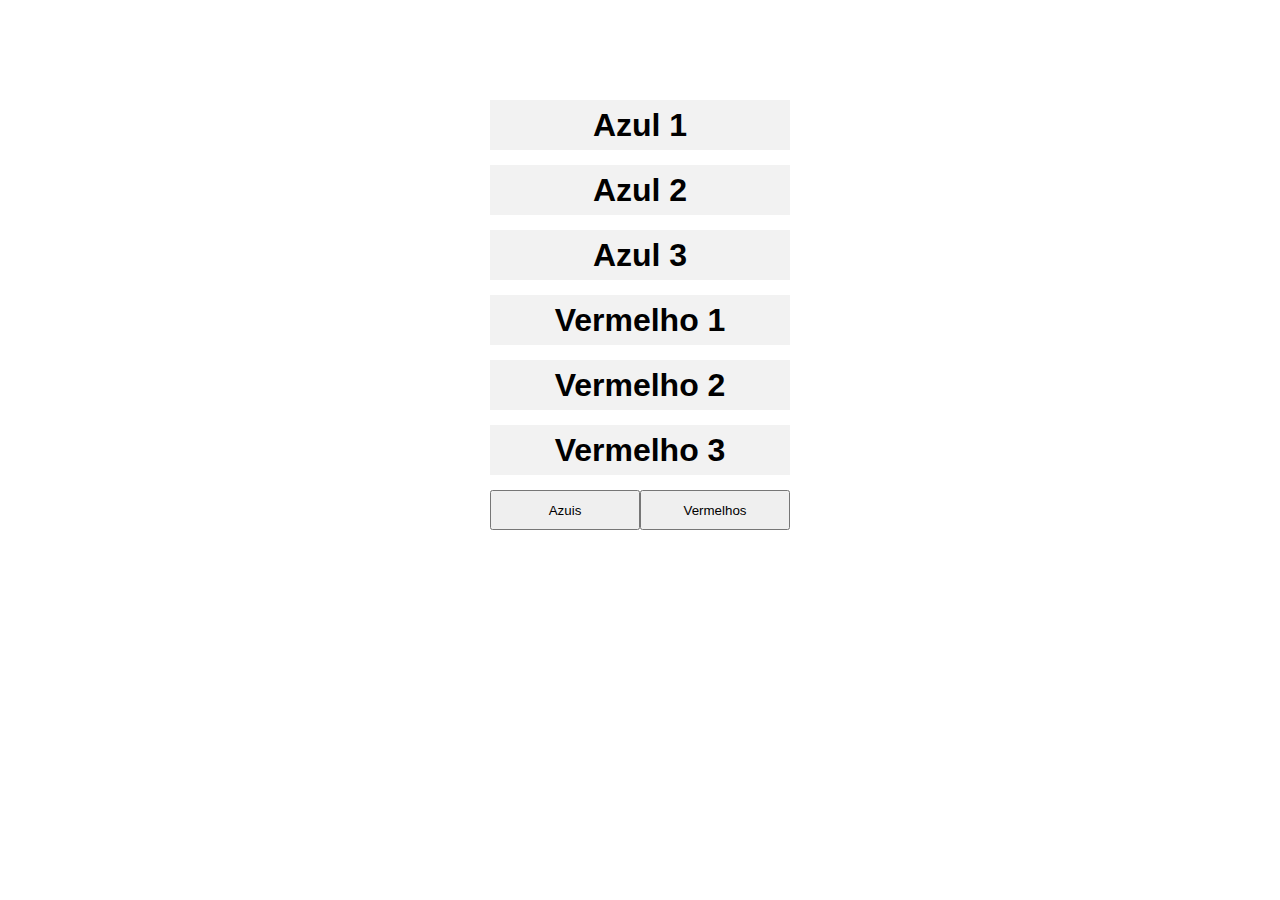
<file: AULA 67 e 68 - Seletores/index.html>
<!DOCTYPE html>
<html lang="pt-br">
<head>
    <meta charset="UTF-8">
    <meta name="viewport" content="width=device-width, initial-scale=1.0">
    <meta http-equiv="X-UA-Compatible" content="ie=edge" />
    <title>JS Selector e CSS </title>

    <style>
        h1 {
      width: 300px;
      height: 50px;
      margin: 15px auto;
      display: block;
      background-color: #f2f2f2;
      font-family: 'Trebuchet MS', 'Lucida Sans Unicode', 'Lucida Grande', 'Lucida Sans', Arial, sans-serif;
      line-height: 50px;
    }

    .my-buttons {
      width: 300px;
      height: 50px;
      margin: 15px auto;
      display: block;
    }

    .my-buttons button {
      width: 50%;
      height: 40px;
      float: left;
    }   
    </style>

</head>

<body style="text-align: center; margin-top: 100px;">
    <h1 class="item-azul">Azul 1</h1>
    <h1 class="item-azul">Azul 2</h1>
    <h1 class="item-azul">Azul 3</h1>
  
    <h1 class="item-vermelho">Vermelho 1</h1>
    <h1 class="item-vermelho">Vermelho 2</h1>
    <h1 class="item-vermelho">Vermelho 3</h1>
  
    <div class="my-buttons">
      <button onclick="facaAzul()">Azuis</button>
      <button onclick="facaVermelho()">Vermelhos</button>
    </div>

    <script>

    //SELECTORS - selecionando elementos individualmente 
    // Selector por ID: document.getElementById('meu-item-id') o get element sempre vai puxar o primeiro elemento com a classe/id, para puxar todos tem que ser getEelementByClassName
    // Selector por Query: document.querySelector('.meu-item-class') o query selector sempre vai puxar o primeiro elemento com a classe/id, para puxar todos tem que ser querySelectorAll
    
    //com esse codigo ira aparecer no console apenas Azul 1, pois o query esta puxando apenas a primeira classe
    //var azul = document.querySelector('.item-azul')
    //console.log(azul)

    //ja nesse codigo, por conta do All ira aparecer no console todas as classes, porem em forma de array, que é considerado uma "lista"
    //var azul = document.querySelectorAll('.item-azul')
    //console.log(azul)
    
    //se voce quer que retorne apenas um elemento de um array basta adicionar um colchete [] com o numero dentro, ex: console.log(azul[1])
    //var azul = document.querySelectorAll('.item-azul')
    //console.log(azul[1])

    // esse codigo serve para quando apertar o botao vermelho as letras vermelho 1,2 e 3 ficaram vermelhas e o axul a mesma coisa mas ficarem da cor azul 
    var azul = document.querySelectorAll('.item-azul')

    var vermelho = document.querySelectorAll('.item-vermelho')

        function facaAzul (){
          var i = 0 
          //for: é um looping, ele pede 3 parametros separados por ponto e virgula
          //length vai determinar quantos itens tem no "azul"
          //enquanto azul.length 3 é maior que i = 0 acrescente mais 1 no i 
          for(i = 0; azul.length > i; i++ ) {
          //cada vez que odar o looping o i vai aumentar um numero 
            azul[i].style.color = "blue"
          }
          document.body.style.backgroundColor = 'blue'
        }
         
          //a mesma logica para o vermelho
        function facaVermelho () {
          var i = 0
          for(i = 0; vermelho.length > i; i++) {
            vermelho[i].style.color = "red"
          }
          document.body.style.backgroundColor = 'red'
        }

        //leenghth


    </script>

</body>
</html>
</file>
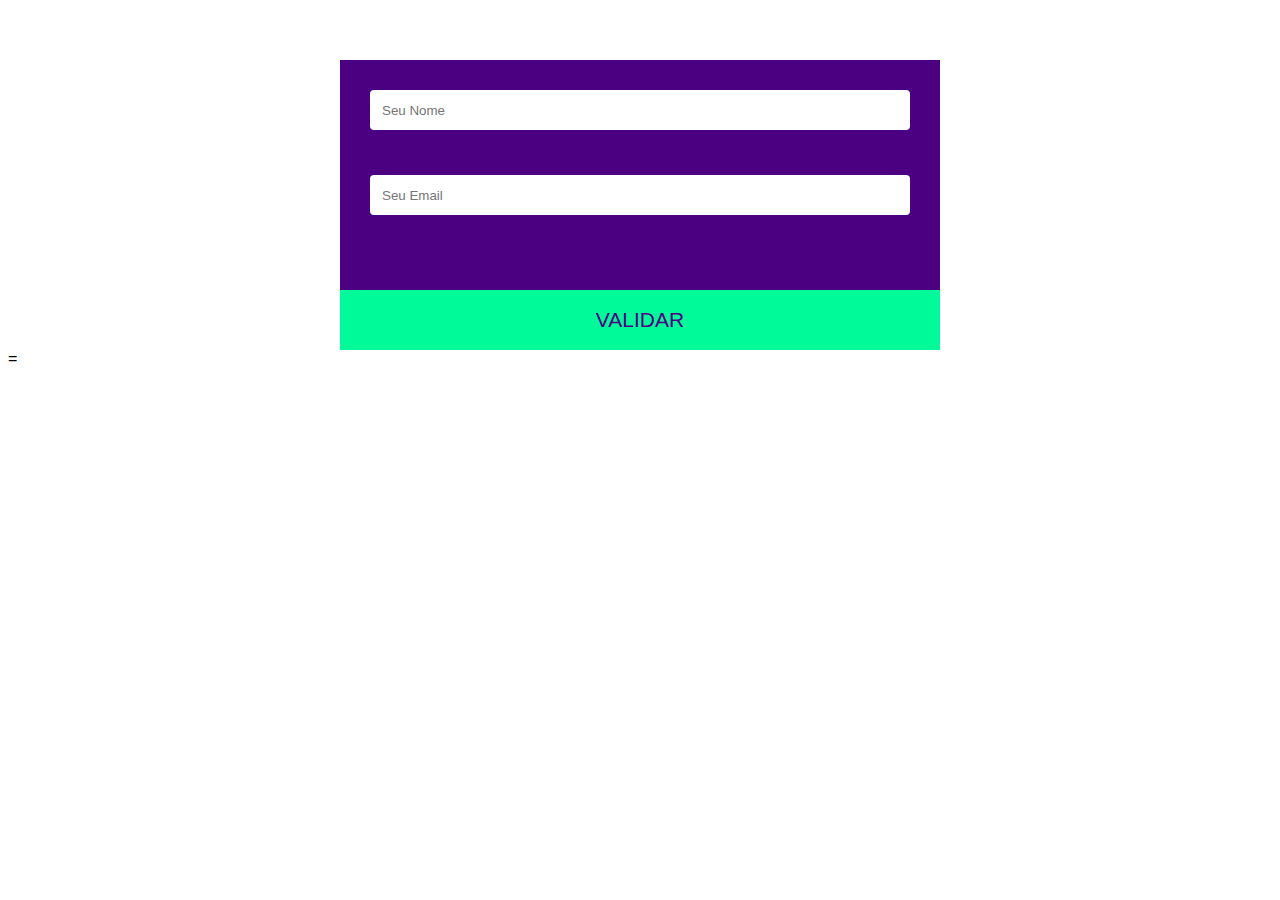
<file: AULA 69 e 70 - Condicionais - IF Else/index.html>
<!DOCTYPE html>
<html lang="en">
<head>
    <meta charset="UTF-8">
    <meta name="viewport" content="width=device-width, initial-scale=1.0">
    <title>Document</title>

    <style>
        * {
          box-sizing: border-box;
          font-family: 'Trebuchet MS', 'Lucida Sans Unicode', 'Lucida Grande', 'Lucida Sans', Arial, sans-serif;
        }
    
        .box {
          width: 600px;
          height: 200px;
          display: table;
          padding: 30px;
          margin: 60px auto 0 auto;
          background-color: indigo;
        }
    
        .form-field {
          width: 100%;
          display: table;
          position: relative;
          margin-bottom: 15px;
        }
    
        .form-field input {
          width: 100%;
          height: 40px;
          background-color: #fff;
          border-radius: 4px;
          border: none;
          margin-bottom: 30px;
          text-indent: 10px;
        }
    
    
        .form-field span {
          opacity: 0;
          transition: all 0.3s ease-out;
        }
    
        .error {
          position: absolute;
          left: 0;
          width: 100%;
          bottom: 0;
          line-height: 34px;
          padding-left: 15px;
          height: 34px;
          color: #fff;
          background: red;
          display: block;
          opacity: 1 !important;
        }
    
        .success {
          position: absolute;
          left: 0;
          width: 100%;
          bottom: 0;
          line-height: 34px;
          padding-left: 15px;
          height: 34px;
          color: #fff;
          background: green;
          display: block;
          opacity: 1 !important;
        }
    
        .validate {
          width: 600px;
          display: table;
          margin: 0 auto;
          height: 60px;
          border: none;
          font-size: 21px;
          color: indigo;
          background-color: mediumspringgreen;
          cursor: pointer;
        }
    
        .validate:hover {
          color: palegreen;
          background-color: mediumvioletred;
        }
      </style>

</head>
<body>
    <div class="box">
        <form class="my-form">
    
          <div class="form-field" id="form-field-nome">
            <input type="text" id="nome" placeholder="Seu Nome">
            <span></span>
          </div>
    
          <div class="form-field" id="form-field-email">
            <input type="email" id="email" placeholder="Seu Email">
            <span></span>
          </div>
    
        </form>
      </div>
      </div>
      <button class="validate" onclick="validaForm()">VALIDAR</button>

    <script>
    //IF - ELSE
    // a condicional if é uma estrutura condicionada que executa o que é descrito dentro do bloco caso determinada condiçao for verdadeira. se for falsa, executa o bloco else.
    //exemplo if

    /*
    if (condiçao){
        Executev algo se a funçao for verdadeira (true)
    }
    */

    //exemplo else

    /*
    if (condiçao){
        execute algo se a funçao for verdadeira (true)
    } else {
        execute algo se a funçao for falsa (false)
    }
    */

    //exercicio - validaçao de formulartio: no client side (front end), nao é o jeito certo de fazer
    
    //"var isEmail" é uma expressao regular que chama Regex, ela checa se é um email é valido  
    //serve para fazer uma verificaçao se a string testada atende a determinadas regras de texto, essa especifica é para email
    
    var isEmail = /^(([^<>()\[\]\\.,;:\s@"]+(\.[^<>()\[\]\\.,;:\s@"]+)*)|(".+"))@((\[[0-9]{1,3}\.[0-9]{1,3}\.[0-9]{1,3}\.[0-9]{1,3}\])|(([a-zA-Z\-0-9]+\.)+[a-zA-Z]{2,}))$/;
    var fieldNome = document.getElementById('nome')
    var fieldEmail = document.getElementById('email')

    function validaForm() {
        var nomeStr = fieldNome.value 
        var emailStr = fieldEmail.value
        var wrapperNome = document.getElementById('form-field-nome')
        var wrapperEmail = document.getElementById('form-field-email')

        //validaçao nome
        if(nomeStr.length > 0 && nomeStr.length >= 3){
            wrapperNome.querySelector('span').classList.add('sucess')
            wrapperNome.querySelector('span').innerText = "nome validado com sucesso"
        } else {
            wrapperNome.querySelector('span').classList.add('error')
            wrapperNome.querySelector('span').innerText = "informaçao invalida"
        }

        //validaçao email 
        if(isEmail.test(emailStr)){
            wrapperEmail.querySelector('span').classList.add('sucess')
            wrapperEmail.querySelector('span').innerText = "email validado com sucesso"

        }else {
            wrapperEmail.querySelector('span').classList.add('error')
            wrapperEmail.querySelector('span').innerText = "email invalido"
        }
    }


    </script>
=
</body>
</html>
</file>
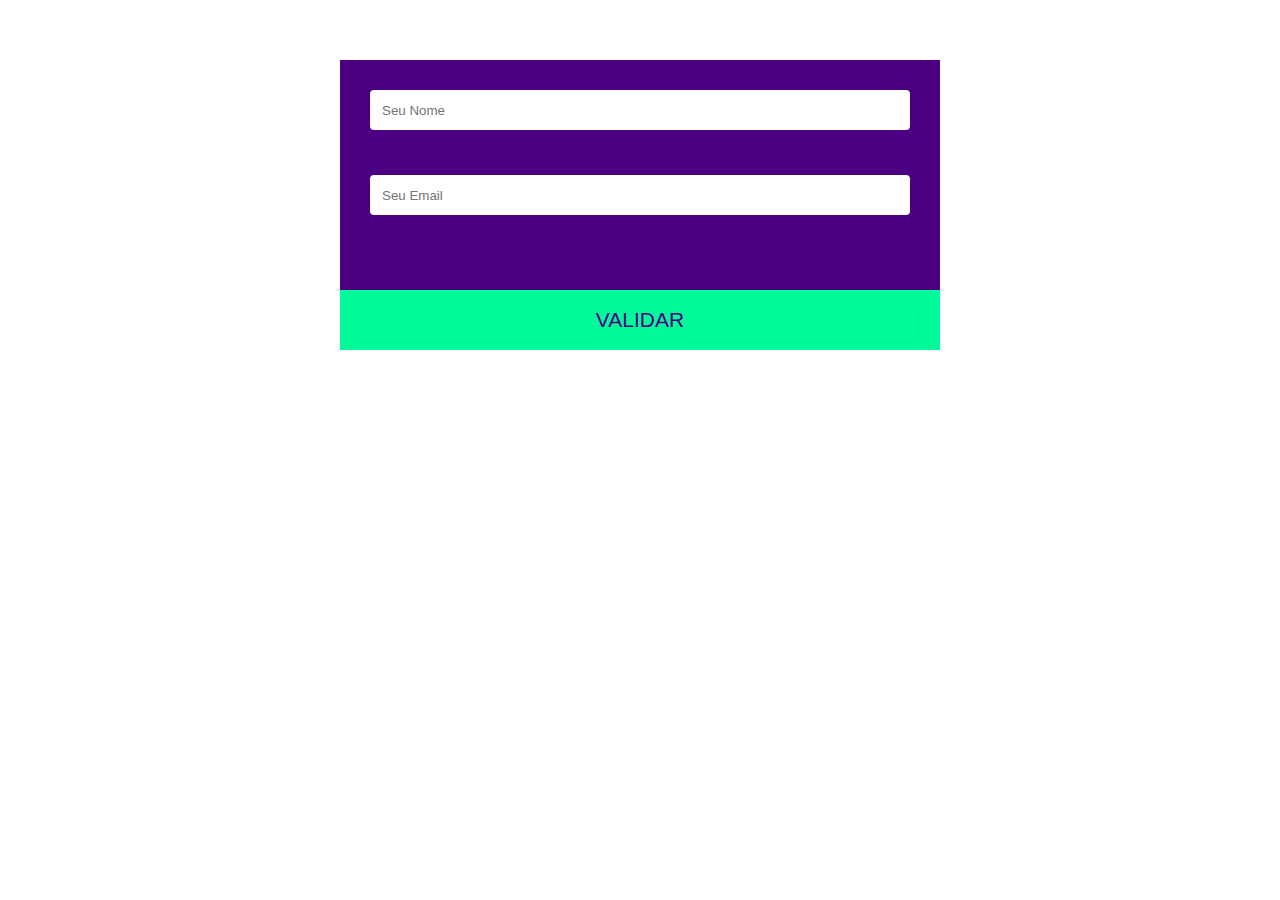
<file: AULA 71 -  Condicionais - Switch Case/index.html>
<!DOCTYPE html>
<html lang="en">

<head>
  <meta charset="UTF-8" />
  <meta name="viewport" content="width=device-width, initial-scale=1.0" />
  <meta http-equiv="X-UA-Compatible" content="ie=edge" />
  <title>Javascript Selectors e CSS</title>
  <style>
    * {
      box-sizing: border-box;
      font-family: 'Trebuchet MS', 'Lucida Sans Unicode', 'Lucida Grande', 'Lucida Sans', Arial, sans-serif;
    }

    .box {
      width: 600px;
      height: 200px;
      display: table;
      padding: 30px;
      margin: 60px auto 0 auto;
      background-color: indigo;
    }

    .form-field {
      width: 100%;
      display: table;
      position: relative;
      margin-bottom: 15px;
    }

    .form-field input {
      width: 100%;
      height: 40px;
      background-color: #fff;
      border-radius: 4px;
      border: none;
      margin-bottom: 30px;
      text-indent: 10px;
    }


    .form-field span {
      opacity: 0;
      transition: all 0.3s ease-out;
    }

    .error {
      position: absolute;
      left: 0;
      width: 100%;
      bottom: 0;
      line-height: 34px;
      padding-left: 15px;
      height: 34px;
      color: #fff;
      background: red;
      display: block;
      opacity: 1 !important;
    }

    .success {
      position: absolute;
      left: 0;
      width: 100%;
      bottom: 0;
      line-height: 34px;
      padding-left: 15px;
      height: 34px;
      color: #fff;
      background: green;
      display: block;
      opacity: 1 !important;
    }

    .validate {
      width: 600px;
      display: table;
      margin: 0 auto;
      height: 60px;
      border: none;
      font-size: 21px;
      color: indigo;
      background-color: mediumspringgreen;
      cursor: pointer;
    }

    .validate:hover {
      color: palegreen;
      background-color: mediumvioletred;
    }
  </style>
</head>

<body>

  <div class="box">
    <form class="my-form">

      <div class="form-field" id="form-field-nome">
        <input type="text" id="nome" placeholder="Seu Nome">
        <span></span>
      </div>

      <div class="form-field" id="form-field-email">
        <input type="email" id="email" placeholder="Seu Email">
        <span></span>
      </div>

    </form>
  </div>
  </div>
  <button class="validate" onclick="validaForm()">VALIDAR</button>

  <script>
    //SWITCH - CASE
    //a condicional switch avalia uma expressao combinando o valor da expressao para uma clausula case, e executa as instruçoes associadas ao case
    // exemplo 

    /*
    switch(expressao){
        case valor1:
            instruçoes executadas quando o resultado da expressao for igual á valor1
            [break;]
        case valor2:
            instruçoes executadas quando o resultado da expressao for igual á valor2
            [break;]
        case valor3:
            instruçoes executadas quando o resultado da expressao for igual á valor3
            [break;]
        default:
            instruçoes executadas quando o valor da expressao é diferente de todos os cases 
            [break;]
    } 
    */

    //Regex
    var isEmail = /^(([^<>()\[\]\\.,;:\s@"]+(\.[^<>()\[\]\\.,;:\s@"]+)*)|(".+"))@((\[[0-9]{1,3}\.[0-9]{1,3}\.[0-9]{1,3}\.[0-9]{1,3}\])|(([a-zA-Z\-0-9]+\.)+[a-zA-Z]{2,}))$/;
    var fieldNome = document.getElementById('nome');
    var fieldEmail = document.getElementById('email');

    function validaForm() {
      var nomeStr = fieldNome.value;
      var emailStr = fieldEmail.value;
      var wrapperNome = document.getElementById('form-field-nome');
      var wrapperEmail = document.getElementById('form-field-email');

      /*
      if (nomeStr.length > 0 && nomeStr.length >= 3) {
        wrapperNome.querySelector('span').classList.add('success');
        wrapperNome.querySelector('span').innerText = "Validado Com Sucesso";

      } else {
        wrapperNome.querySelector('span').classList.add('error');
        wrapperNome.querySelector('span').innerText = "Informação Inválida";
      }
      */

      switch(nomeStr.length){
        case 0:
            wrapperNome.querySelector('span').classList.add('error');
            wrapperNome.querySelector('span').innerText = "o campo esta vazio!";
            break;
        case 1:
            wrapperNome.querySelector('span').classList.add('error');
            wrapperNome.querySelector('span').innerText = "voce precisa inserir pelo menos 3 caracteres";
            break;
        case 2:
            wrapperNome.querySelector('span').classList.add('error');
            wrapperNome.querySelector('span').innerText = "voce precisa inserir pelo menos 3 caracteres";
            break;
        case 3:
            wrapperNome.querySelector('span').classList.add('error');
            wrapperNome.querySelector('span').innerText = "nome pequeno!";
            break;
        reak;
        default:
            wrapperNome.querySelector('span').classList.add('success');
            wrapperNome.querySelector('span').innerText = "Validado Com Sucesso";
            
      }



      if (isEmail.test(emailStr)) {
        wrapperEmail.querySelector('span').classList.add('success');
        wrapperEmail.querySelector('span').innerText = "Email Validado Com Sucesso";
      } else {
        wrapperEmail.querySelector('span').classList.add('error');
        wrapperEmail.querySelector('span').innerText = "Email Invalido";
      }
    }


  </script>


</body>

</html>
</file>
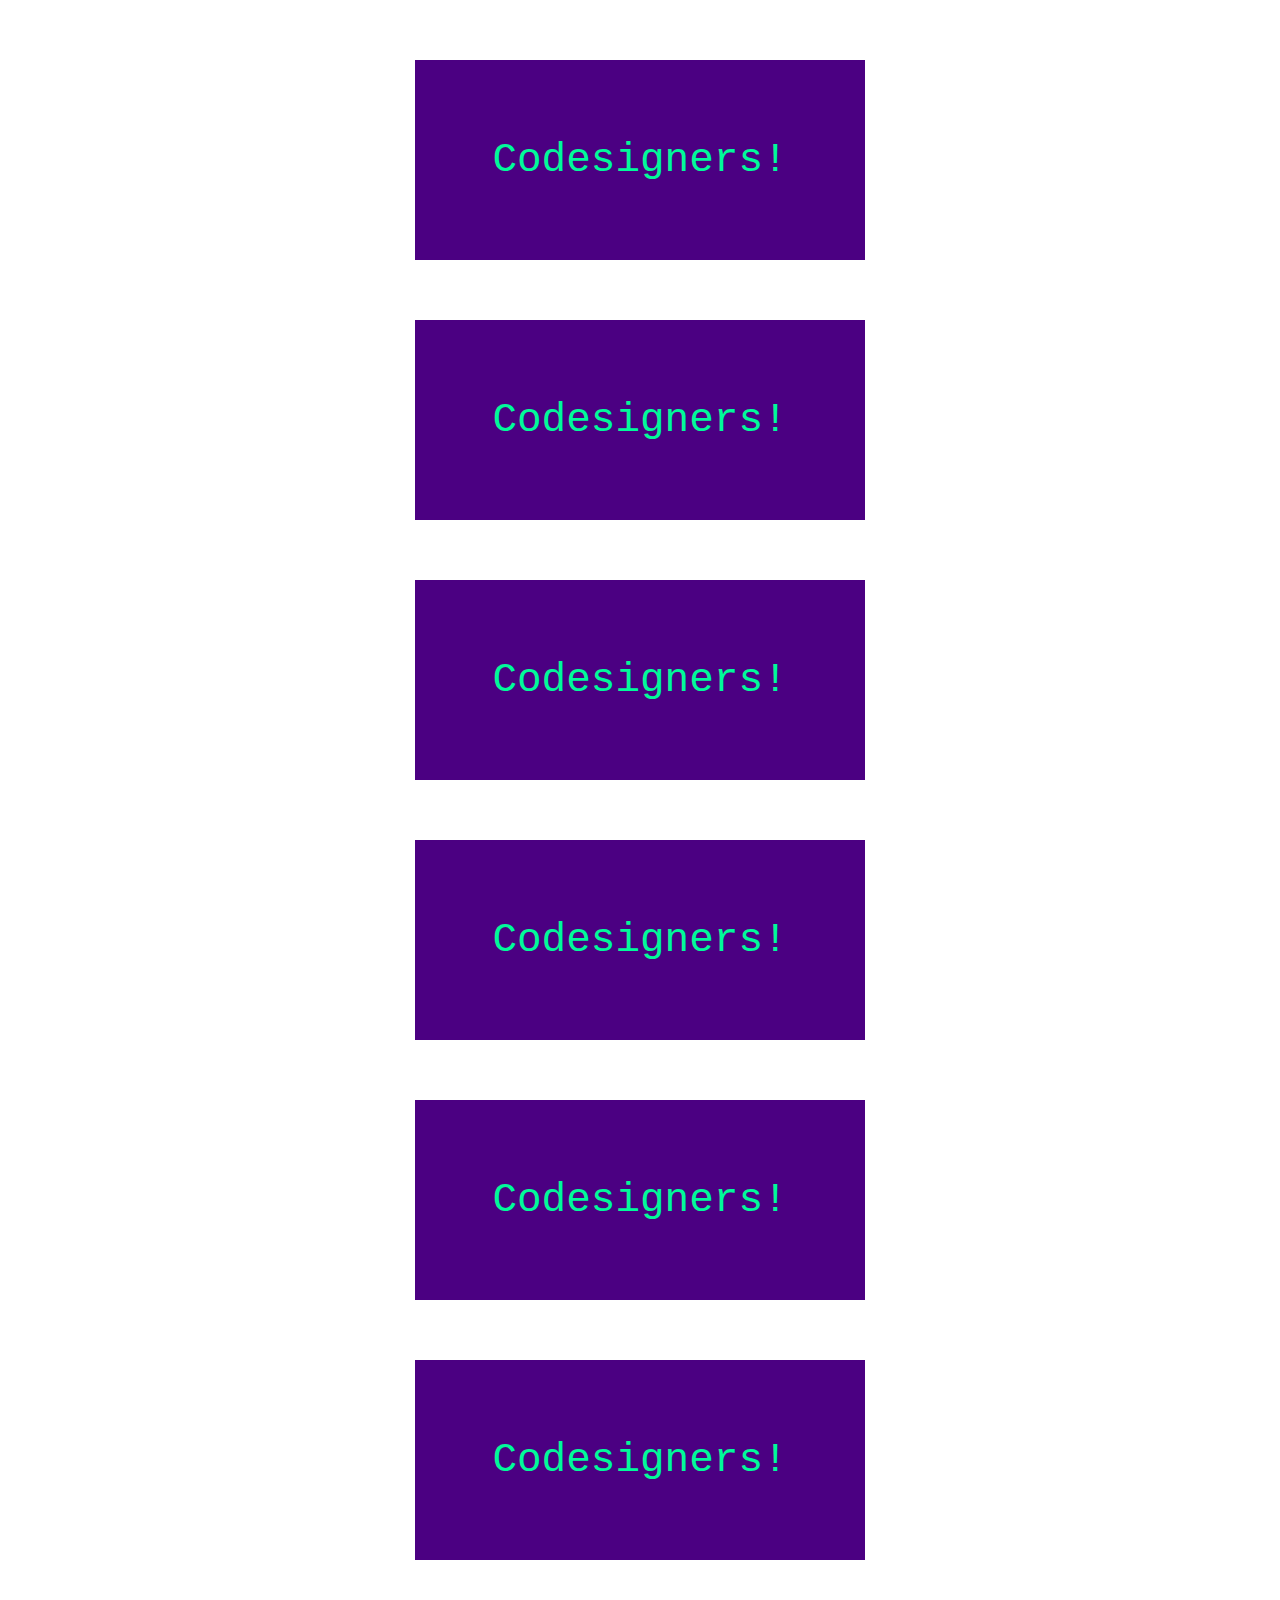
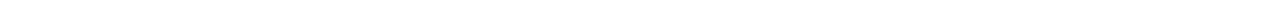
<file: AULA 72 - Eventos JS/index.html>
<!DOCTYPE html>
<html lang="en">
<head>
    <meta charset="UTF-8">
    <meta name="viewport" content="width=device-width, initial-scale=1.0">
    <title>Document</title>
    <style>
        .box {
            width: 450px;
            height: 200px;
            display: block;
            margin: 60px auto;
            background-color: indigo;
            color: mediumspringgreen;
            text-align: center;
            line-height: 200px;
            font-size: 41px;
            font-family: monospace;
            font-weight: normal;
            -webkit-font-smoothing: antialiased;
            -moz-osx-font-smoothing: grayscale;
        }
    </style>
</head>
<body>
    <div class="box" id="box">
        Codesigners!
    </div>

    <div class="box">
        Codesigners!
    </div>

    <div class="box">
        Codesigners!
    </div>

    <div class="box">
        Codesigners!
    </div>

    <div class="box">
        Codesigners!
    </div>

    <div class="box">
        Codesigners!
    </div>

    
<script>
    //EVENTOS JAVASCRIPT
    //eventos DOM sao utilizados para notificar o codigo de novidades durante a navegaçao do usuario
    //Eventos podem representar desde interaçoes basicas do usuario (cliques, rolagem da página...) até notificaçoes automaticas de novidades no DOM

    var myBox = document.getElementById('box');
    var allBoxes = document.querySelectorAll('.box');

    myBox.addEventListener('mouseover', function () {
        for (var i = 0; allBoxes.length > i; i++) {
            allBoxes[i].style.backgroundColor = 'black';
        }
    });

    window.addEventListener('scroll', function () {
        if (window.pageYOffset > 100 && window.pageYOffset < 110) {
            for (var i = 0; allBoxes.length > i; i++) {
                allBoxes[i].style.backgroundColor = 'black';
            }
        }
    })


</script>

</body>
</html>
</file>
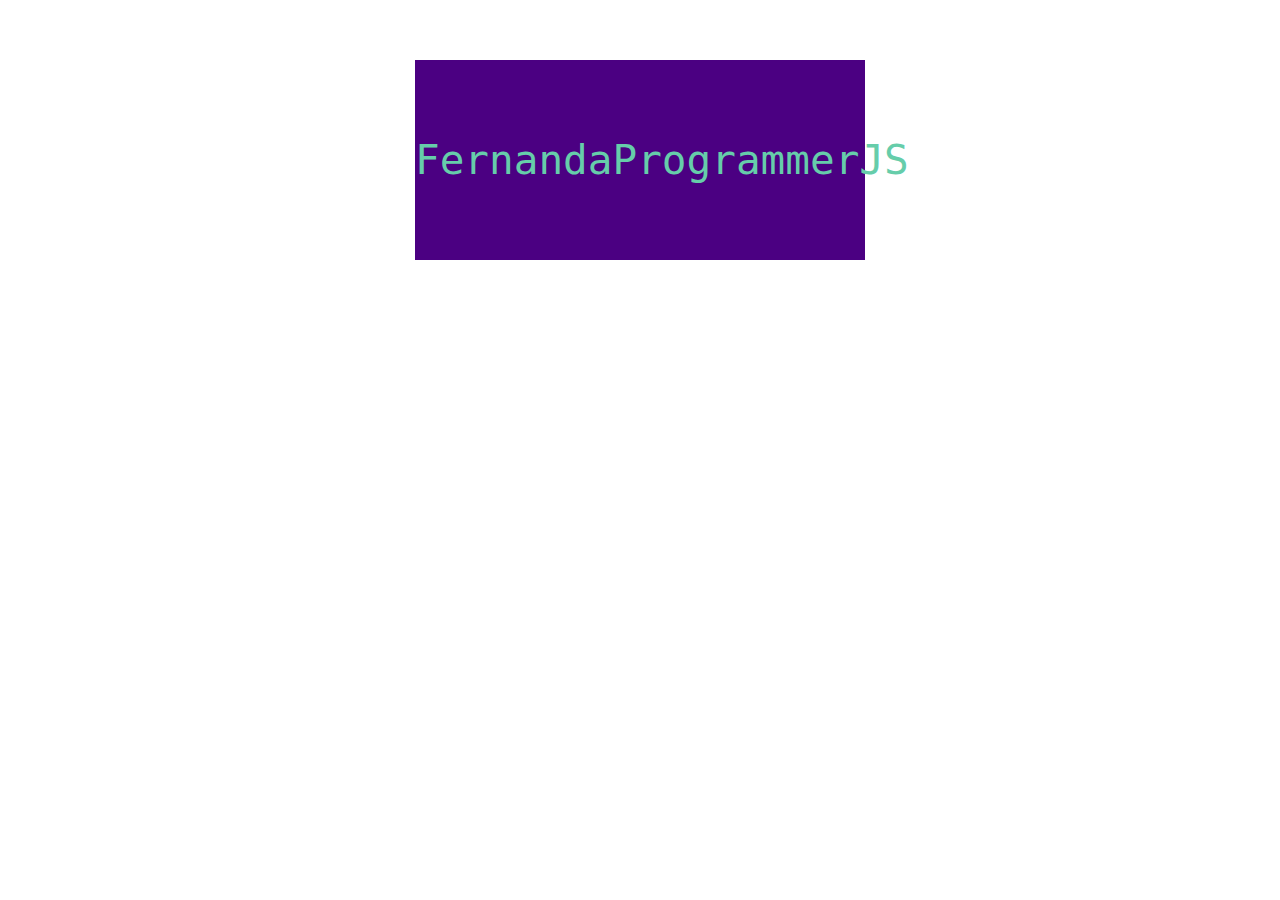
<file: AULA 73 - Funçoes/index.html>
<!DOCTYPE html>
<html lang="en">
<head>
    <meta charset="UTF-8">
    <meta name="viewport" content="width=device-width, initial-scale=1.0">
    <title>Document</title>
    <style>

        .box {
            width: 450px;
            height: 200px;
            display: block;
            margin: 60px auto;
            background-color: indigo;
            color: mediumaquamarine;
            text-align: center;
            line-height: 200px;
            font-size: 41px;
            font-family: monospace;
            font-weight: normal;
            -webkit-font-smoothing: antialiased;
            -moz-osx-font-smoothing: grayscale;
        }

    </style>
</head>
<body>

        <div class="box" id="box"> </div>

    <script>
        //FUNÇOES 
        //executando tarefas sob demanda 
        //uma funçao é um bloco de có digo que executa uma tarefa(rotina).
        // A funçao geralmente recebe um valor (argumento), transforma este valor internamente e devolve(retorna) um novo valor.
        /*
        nome da funçao     parametros     tarefas e retorno
               ↓               ↓                  ↓
        function meuNome  (arg1, arg2)    {return arg1+arg2}
        const meuNome = (arg1, arg2) => {return arg1+arg2}
        //invocando a funçao
        meuNome("Fernanda", "Sabino")
        */
        /* 
        //EXEMPLO FUNÇAO PEDICO CAPUCCINO                                                                                 __________________
                                                                      _______________________________________________    | PEDIDO CAPUCCINO |
                     ARGUMENTOS/ PARAMETROS (o que é requerido )     |   TAREFA 1   |   TAREFA 2    |    TAREFA 3    |   |                  |
                       ↓          ↓          ↓            ↓          |  verifica o  |  verifica os  |coloca tudo num |   | tamanho: grande  |
        parametros: tamanho |  Leite  |  chocolate  |  chantily |    |  tamanho do  | ingredientes  |layout e RETORNA|   | leite: sim       |
                       ↓          ↓          ↓            ↓          |   capuccino  |que serao todos|opedido final no|   | chocolate: sim   | 
        argumentos: grande  |   true  |    true     |   false   |  → | que é GRANDE | MENOS chantily| frmato desejado| → |chantily: nao     |
                                                                     |______________|_______________|________________|   |                  |
                                                                                                                         |TOTAL: 12,00      |
                                                                                                                         |__________________|
        */

        var myBox = document.getElementById('box');

        function myInfo(x, y, z ) {

            var myCalc = x + y + z
            
            myBox.append(myCalc)
        }

        //myInfo (5, 10, 15)

        myInfo ('Fernanda', 'Programmer', 'JS')
         



    </script>
</body>
</html>
</file>
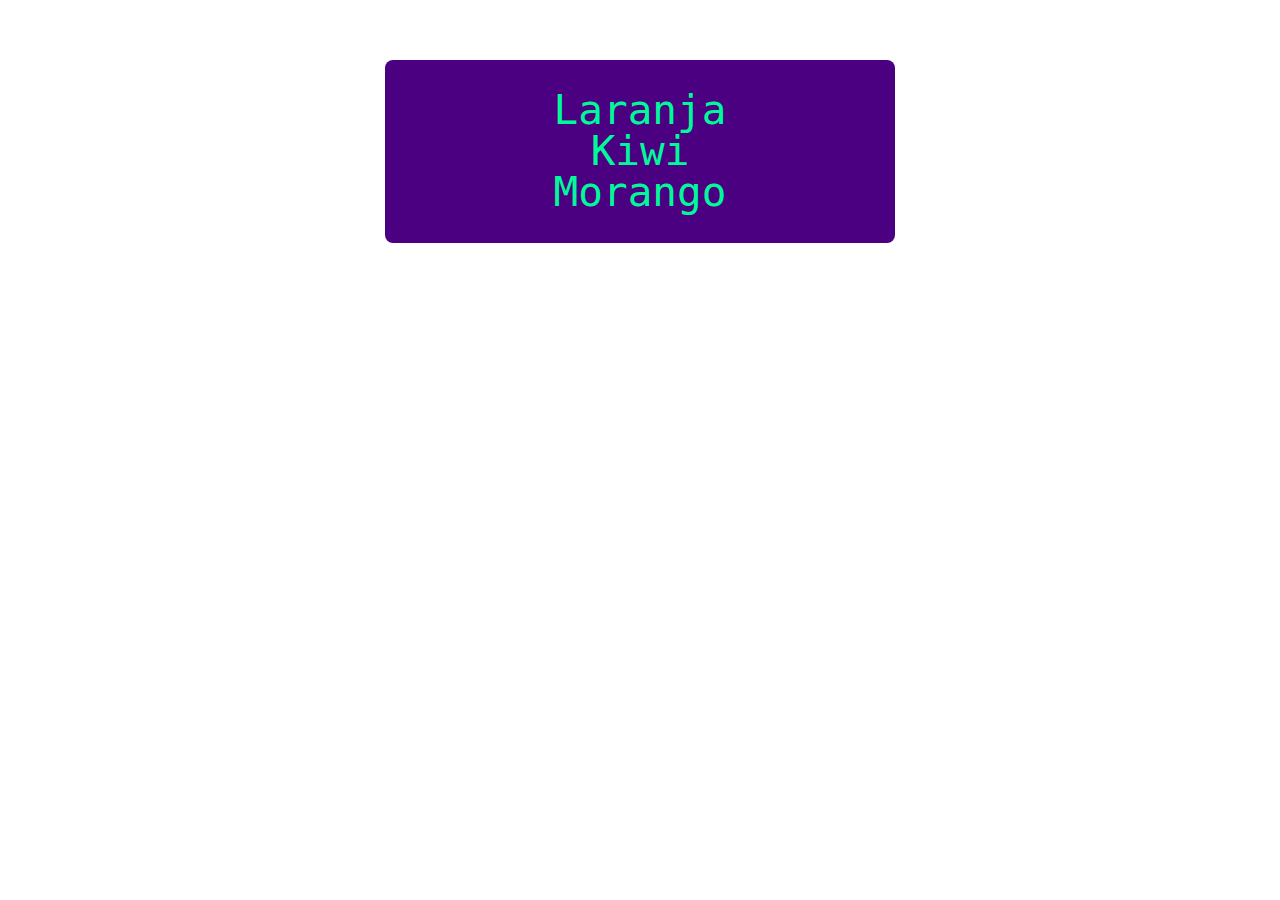
<file: AULA 74 E 75 - Array/index.html>
<!DOCTYPE html>
<html lang="en">
<head>
    <meta charset="UTF-8">
    <meta name="viewport" content="width=device-width, initial-scale=1.0">
    <title>Document</title>

    <style>
        .frutas {
            width: 450px;
            height: auto;
            display: table;
            padding: 30px;
            margin: 60px auto;
            background-color: indigo;
            border-radius: 8px;
            list-style: none;
        }

        .frutas li {
            color: mediumspringgreen;
            text-align: center;
            line-height: 41px;
            font-size: 41px;
            font-family: monospace;
            font-weight: normal;
            -webkit-font-smoothing: antialiased;
            -moz-osx-font-smoothing: grayscale;
        }
    </style>

</head>
<body>

    <ul class="frutas" id="frutas"></ul>
 
    <script>
        //ARRAY
        //Um Array no JavaScript é um objeto com um construtor único, com uma sintaxe literal e com um conjunto adicional de propriedades e de métodos herdados de um protótipo de Array. 
        //Arrays em JavaScript são usados para armazenar vários valores em uma única variável.

        var listaFrutas = document.getElementById('frutas')

        var frutas = ["Laranja", "Kiwi", "Morango"]

        //push adiciona mais um array a lista 
        //frutas.push("uva")

        //remove o ultimo array 
        //frutas.pop()

        var myList= []
        console.log(myList)

        for (var i = 0; frutas.length > i; i++) {
            myList.push('<li>'+frutas[i]+'</li>')
        }

        listaFrutas.insertAdjacentHTML('beforeend', myList.join(''))

        
    </script>
</body>
</html>
</file>
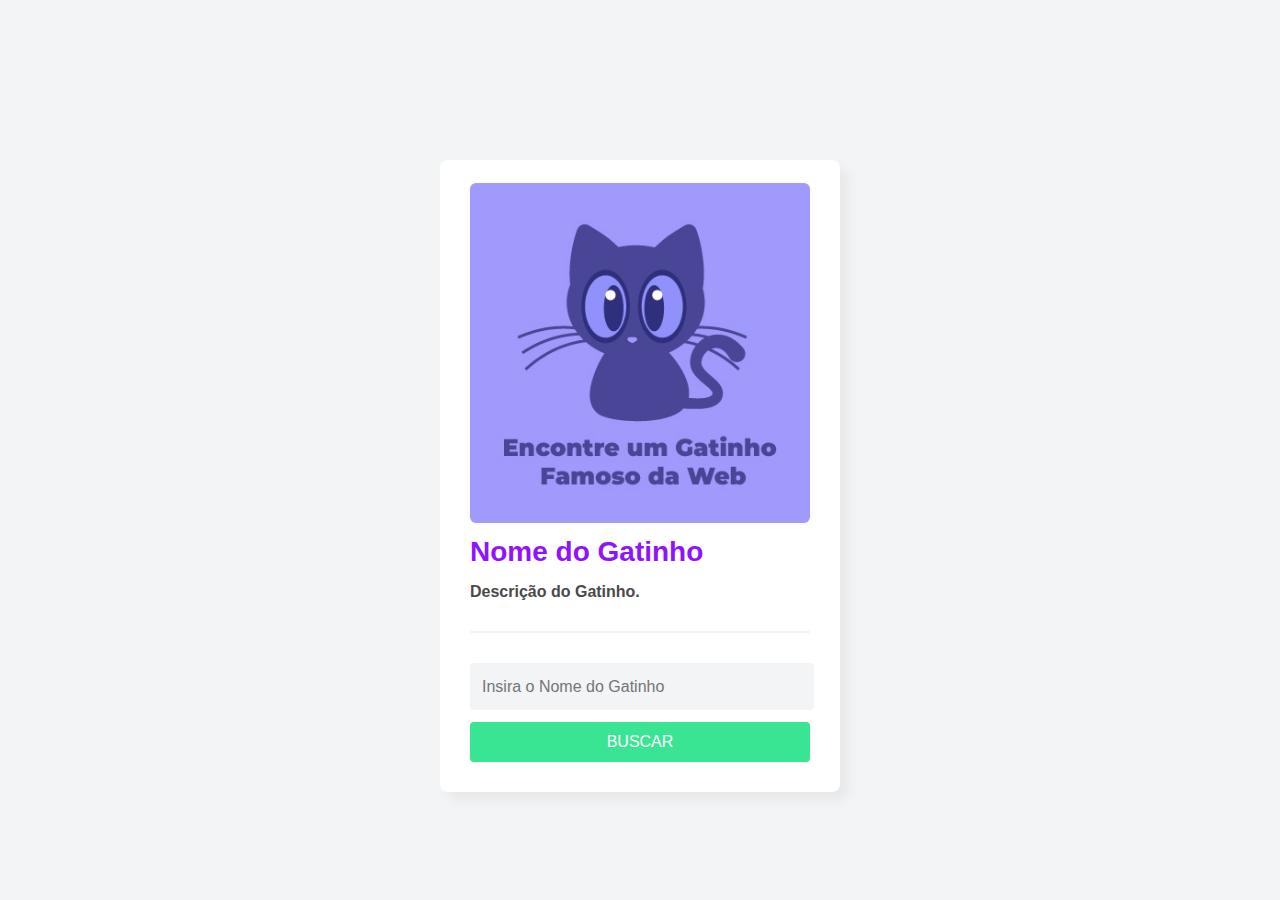
<file: AULA 76, 77 E 78 - Objetos/index.html>
<!DOCTYPE html>
<html lang="pt-br">

<head>
    <meta charset="UTF-8" />
    <meta name="viewport" content="width=device-width, initial-scale=1.0" />
    <meta http-equiv="X-UA-Compatible" content="ie=edge" />
    <title>Objetos</title>
    <link rel="stylesheet" type="text/css" href="css/style.css" />
</head>

<body>
    <main>
        <div class="card-container">
            <div class="card" id="card">
                <a href="#" target="_blank" class="external-link">
                    <img src="images/gato-00.jpg" alt="Gatinho" title="Gatinho" class="card-image card-image-top" />
                </a>
                <div class="card-body">
                    <h1>Nome do Gatinho</h1>
                    <p>
                        Descrição do Gatinho.
                    </p>
                </div>

                <div class="card-footer">
                    <input type="text" id="myInput" name="myInput" placeholder="Insira o Nome do Gatinho" />
                    <a class="btn" id="btn">Buscar</a>
                </div>
            </div>
        </div>
    </main>
    <script type="text/javascript" src="js/main.js"></script>
</body>

</html>

</body>

</html>
</file>
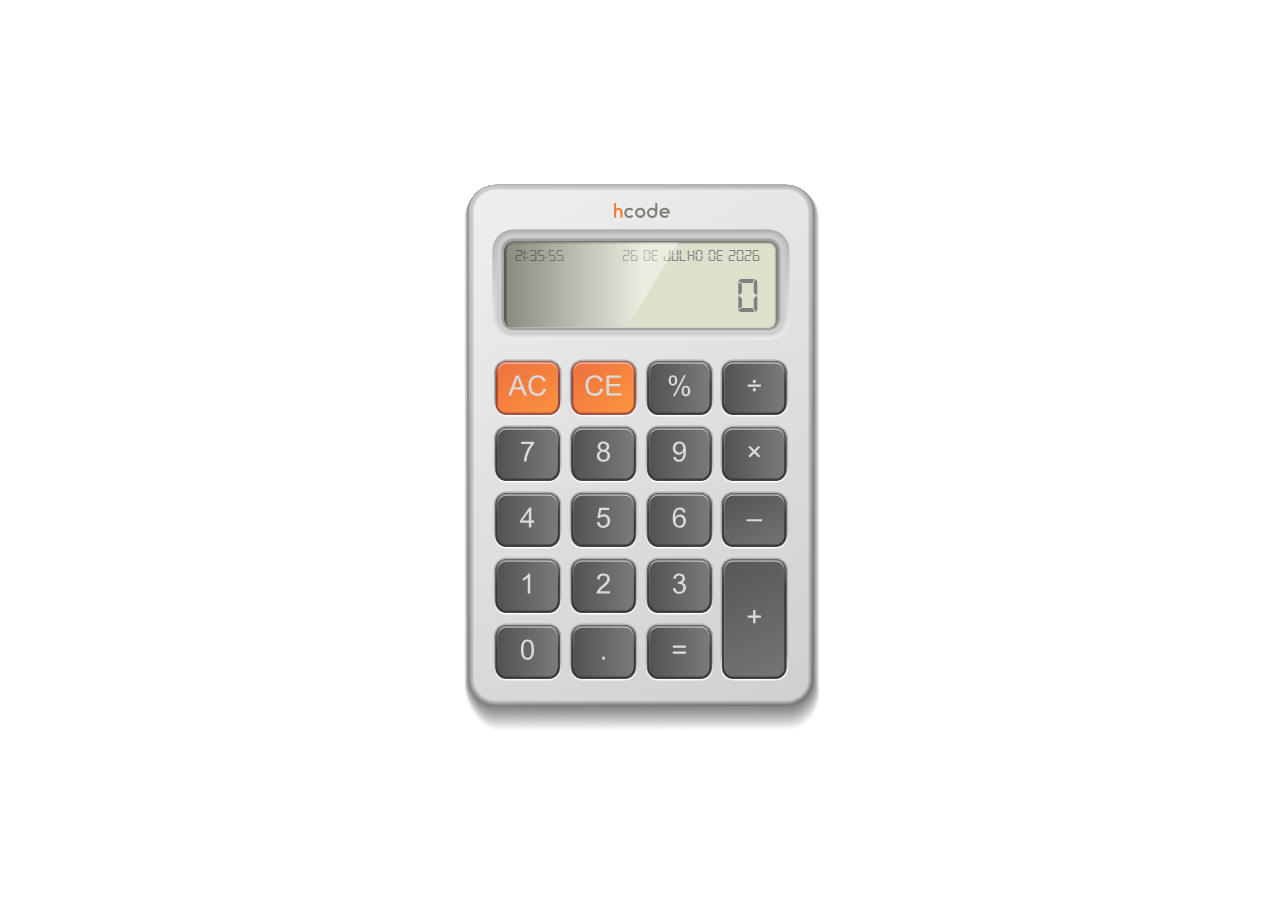
<file: Projeto Calculadora com JavaScript/index.html>
<!DOCTYPE html>
<html>

<head>
    <meta charset="utf-8" />
    <meta http-equiv="X-UA-Compatible" content="IE=edge">
    <title>Calculadora Hcode</title>
    <meta name="viewport" content="width=device-width, initial-scale=1">
    <style>
        button,
        hr,
        input {
            overflow: visible
        }

        progress,
        sub,
        sup {
            vertical-align: baseline
        }

        [type=checkbox],
        [type=radio],
        legend {
            box-sizing: border-box;
            padding: 0
        }

        html {
            line-height: 1.15;
            -webkit-text-size-adjust: 100%
        }

        body {
            margin: 0;
        }

        h1 {
            font-size: 2em;
            margin: .67em 0
        }

        hr {
            box-sizing: content-box;
            height: 0
        }

        code,
        kbd,
        pre,
        samp {
            font-family: monospace, monospace;
            font-size: 1em
        }

        a {
            background-color: transparent
        }

        abbr[title] {
            border-bottom: none;
            text-decoration: underline;
            text-decoration: underline dotted
        }

        b,
        strong {
            font-weight: bolder
        }

        small {
            font-size: 80%
        }

        sub,
        sup {
            font-size: 75%;
            line-height: 0;
            position: relative
        }

        sub {
            bottom: -.25em
        }

        sup {
            top: -.5em
        }

        img {
            border-style: none
        }

        button,
        input,
        optgroup,
        select,
        textarea {
            font-family: inherit;
            font-size: 100%;
            line-height: 1.15;
            margin: 0
        }

        button,
        select {
            text-transform: none
        }

        [type=button],
        [type=reset],
        [type=submit],
        button {
            -webkit-appearance: button
        }

        [type=button]::-moz-focus-inner,
        [type=reset]::-moz-focus-inner,
        [type=submit]::-moz-focus-inner,
        button::-moz-focus-inner {
            border-style: none;
            padding: 0
        }

        [type=button]:-moz-focusring,
        [type=reset]:-moz-focusring,
        [type=submit]:-moz-focusring,
        button:-moz-focusring {
            outline: ButtonText dotted 1px
        }

        fieldset {
            padding: .35em .75em .625em
        }

        legend {
            color: inherit;
            display: table;
            max-width: 100%;
            white-space: normal
        }

        textarea {
            overflow: auto
        }

        [type=number]::-webkit-inner-spin-button,
        [type=number]::-webkit-outer-spin-button {
            height: auto
        }

        [type=search] {
            -webkit-appearance: textfield;
            outline-offset: -2px
        }

        [type=search]::-webkit-search-decoration {
            -webkit-appearance: none
        }

        ::-webkit-file-upload-button {
            -webkit-appearance: button;
            font: inherit
        }

        details {
            display: block
        }

        summary {
            display: list-item
        }

        [hidden],
        template {
            display: none
        }

        .outer {
            display: table;
            position: absolute;
            height: 100%;
            width: 100%;
        }

        .middle {
            display: table-cell;
            vertical-align: middle;
            text-align: center;
        }

         @font-face {
            font-family: 'Digital-7';
            src: url('digital-7.ttf');
        }
        svg{
            font-family: 'Digital-7', sans-serif;
        }

        #calculadora-hcode {
            margin: 0 auto;
        } 
    </style>
</head>

<body>

    <div class="outer">
        <div class="middle">
            <svg id="calculadora-hcode" version="1.1" xmlns:x="&ns_extend;" xmlns:i="&ns_ai;" xmlns:graph="&ns_graphs;" xmlns="http://www.w3.org/2000/svg"
                xmlns:xlink="http://www.w3.org/1999/xlink" x="0px" y="0px" width="600px" height="600px" viewBox="0 0 600 600" enable-background="new 0 0 600 600"
                xml:space="preserve">
                <switch>
                    <g i:extraneous="self">
                        <g id="base">
                            <g opacity="0.5">
                                <path opacity="0" fill="#FFFFFF" d="M158.528,585.563c-18.196,0-34.621-28.526-34.621-46.722V72.043c0-18.195,14.804-33,33-33
                    					h290.484c18.196,0,33,14.805,33,33v477.03c0,18.195-14.804,35.887-33,35.887L158.528,585.563z" />
                                <path opacity="0.0222" fill="#F9F9F9" d="M158.465,584.941c-18.123,0-34.451-28.162-34.451-46.284V71.858
                    					c0-18.122,14.744-32.867,32.867-32.867h290.484c18.122,0,32.866,14.745,32.866,32.867v476.803
                    					c0,18.122-14.744,35.689-32.866,35.689L158.465,584.941z" />
                                <path opacity="0.0444" fill="#F4F4F4" d="M158.402,584.317c-18.049,0-34.282-27.796-34.282-45.845V71.674
                    					c0-18.048,14.684-32.733,32.733-32.733h290.484c18.05,0,32.733,14.685,32.733,32.733V548.25
                    					c0,18.048-14.684,35.491-32.733,35.491L158.402,584.317z" />
                                <path opacity="0.0667" fill="#EEEEEE" d="M158.339,583.695c-17.975,0-34.112-27.433-34.112-45.406V71.49
                    					c0-17.975,14.625-32.6,32.6-32.6h290.485c17.976,0,32.6,14.625,32.6,32.6v476.348c0,17.975-14.624,35.294-32.6,35.294
                    					L158.339,583.695z" />
                                <path opacity="0.0889" fill="#E8E8E8" d="M158.276,583.072c-17.902,0-33.943-27.066-33.943-44.969V71.305
                    					c0-17.901,14.564-32.466,32.466-32.466h290.484c17.902,0,32.467,14.565,32.467,32.466v476.121
                    					c0,17.901-14.564,35.097-32.467,35.097L158.276,583.072z" />
                                <path opacity="0.1111" fill="#E3E3E3" d="M158.214,582.45c-17.829,0-33.774-26.703-33.774-44.53V71.121
                    					c0-17.828,14.505-32.333,32.333-32.333h290.484c17.828,0,32.333,14.505,32.333,32.333v475.894
                    					c0,17.827-14.505,34.898-32.333,34.898L158.214,582.45z" />
                                <path opacity="0.1333" fill="#DDDDDD" d="M158.151,581.827c-17.755,0-33.604-26.338-33.604-44.093V70.937
                    					c0-17.754,14.445-32.2,32.2-32.2H447.23c17.756,0,32.2,14.446,32.2,32.2v475.665c0,17.755-14.444,34.702-32.2,34.702
                    					L158.151,581.827z" />
                                <path opacity="0.1556" fill="#D7D7D7" d="M158.088,581.204c-17.682,0-33.435-25.973-33.435-43.653V70.752
                    					c0-17.681,14.385-32.066,32.067-32.066h290.484c17.682,0,32.066,14.386,32.066,32.066V546.19
                    					c0,17.681-14.385,34.505-32.066,34.505L158.088,581.204z" />
                                <path opacity="0.1778" fill="#D2D2D2" d="M158.025,580.582c-17.608,0-33.266-25.608-33.266-43.216V70.568
                    					c0-17.607,14.325-31.934,31.933-31.934h290.484c17.608,0,31.934,14.326,31.934,31.934v475.21
                    					c0,17.608-14.325,34.307-31.934,34.307L158.025,580.582z" />
                                <path opacity="0.2" fill="#CCCCCC" d="M157.962,579.959c-17.534,0-33.096-25.243-33.096-42.777V70.383
                    					c0-17.534,14.265-31.8,31.8-31.8H447.15c17.534,0,31.8,14.266,31.8,31.8v474.984c0,17.533-14.266,34.109-31.8,34.109
                    					L157.962,579.959z" />
                                <path opacity="0.2222" fill="#C6C6C6" d="M157.899,579.336c-17.46,0-32.927-24.878-32.927-42.339V70.199
                    					c0-17.46,14.206-31.667,31.667-31.667h290.484c17.461,0,31.667,14.207,31.667,31.667v474.756
                    					c0,17.46-14.206,33.912-31.667,33.912L157.899,579.336z" />
                                <path opacity="0.2444" fill="#C1C1C1" d="M157.837,578.713c-17.388,0-32.758-24.514-32.758-41.9V70.015
                    					c0-17.387,14.146-31.533,31.534-31.533h290.484c17.388,0,31.533,14.146,31.533,31.533v474.528
                    					c0,17.387-14.146,33.715-31.533,33.715L157.837,578.713z" />
                                <path opacity="0.2667" fill="#BBBBBB" d="M157.773,578.091c-17.314,0-32.588-24.149-32.588-41.462V69.83
                    					c0-17.313,14.086-31.4,31.4-31.4H447.07c17.313,0,31.399,14.087,31.399,31.4v474.301c0,17.314-14.086,33.518-31.399,33.518
                    					L157.773,578.091z" />
                                <path opacity="0.2889" fill="#B5B5B5" d="M157.711,577.469c-17.241,0-32.419-23.785-32.419-41.025V69.646
                    					c0-17.24,14.025-31.267,31.266-31.267h290.485c17.24,0,31.267,14.027,31.267,31.267V543.72c0,17.24-14.026,33.319-31.267,33.319
                    					L157.711,577.469z" />
                                <path opacity="0.3111" fill="#B0B0B0" d="M157.648,576.846c-17.167,0-32.25-23.42-32.25-40.586V69.461
                    					c0-17.166,13.967-31.133,31.134-31.133h290.484c17.168,0,31.134,13.968,31.134,31.133v473.847
                    					c0,17.167-13.966,33.122-31.134,33.122L157.648,576.846z" />
                                <path opacity="0.3333" fill="#AAAAAA" d="M157.585,576.223c-17.094,0-32.081-23.055-32.081-40.148V69.276
                    					c0-17.092,13.907-31,31-31h290.485c17.093,0,31,13.908,31,31v473.62c0,17.092-13.907,32.924-31,32.924L157.585,576.223z"
                                />
                                <path opacity="0.3556" fill="#A4A4A4" d="M157.522,575.6c-17.02,0-31.911-22.689-31.911-39.709V69.092
                    					c0-17.019,13.846-30.866,30.866-30.866h290.485c17.02,0,30.866,13.848,30.866,30.866v473.393
                    					c0,17.02-13.847,32.727-30.866,32.727L157.522,575.6z" />
                                <path opacity="0.3778" fill="#9F9F9F" d="M157.459,574.977c-16.946,0-31.742-22.324-31.742-39.271V68.908
                    					c0-16.946,13.788-30.734,30.734-30.734h290.484c16.946,0,30.733,13.788,30.733,30.734v473.164
                    					c0,16.946-13.787,32.529-30.733,32.529L157.459,574.977z" />
                                <path opacity="0.4" fill="#999999" d="M157.396,574.354c-16.873,0-31.573-21.96-31.573-38.833V68.724
                    					c0-16.872,13.727-30.601,30.6-30.601h290.484c16.873,0,30.601,13.729,30.601,30.601V541.66
                    					c0,16.873-13.728,32.332-30.601,32.332L157.396,574.354z" />
                                <path opacity="0.4222" fill="#939393" d="M157.333,573.732c-16.799,0-31.402-21.596-31.402-38.396V68.539
                    					c0-16.799,13.667-30.467,30.466-30.467h290.485c16.8,0,30.467,13.668,30.467,30.467v472.709c0,16.8-13.667,32.135-30.467,32.135
                    					L157.333,573.732z" />
                                <path opacity="0.4444" fill="#8E8E8E" d="M157.271,573.109c-16.726,0-31.234-21.231-31.234-37.957V68.354
                    					c0-16.725,13.608-30.333,30.334-30.333h290.485c16.726,0,30.333,13.608,30.333,30.333v472.482
                    					c0,16.726-13.607,31.937-30.333,31.937L157.271,573.109z" />
                                <path opacity="0.4667" fill="#888888" d="M157.208,572.486c-16.652,0-31.064-20.866-31.064-37.518V68.17
                    					c0-16.651,13.548-30.2,30.2-30.2h290.485c16.652,0,30.2,13.549,30.2,30.2v472.255c0,16.652-13.548,31.739-30.2,31.739
                    					L157.208,572.486z" />
                                <path opacity="0.4889" fill="#828282" d="M157.145,571.863c-16.579,0-30.895-20.501-30.895-37.08V67.986
                    					c0-16.578,13.487-30.067,30.066-30.067h290.485c16.578,0,30.066,13.489,30.066,30.067v472.028
                    					c0,16.578-13.488,31.541-30.066,31.541L157.145,571.863z" />
                                <path opacity="0.5111" fill="#7D7D7D" d="M157.082,571.241c-16.505,0-30.725-20.137-30.725-36.642V67.801
                    					c0-16.504,13.428-29.933,29.933-29.933h290.486c16.505,0,29.933,13.429,29.933,29.933v471.8
                    					c0,16.505-13.428,31.344-29.933,31.344L157.082,571.241z" />
                                <path opacity="0.5333" fill="#777777" d="M157.019,570.618c-16.432,0-30.556-19.772-30.556-36.203V67.617
                    					c0-16.43,13.369-29.8,29.8-29.8h290.486c16.432,0,29.8,13.37,29.8,29.8v471.573c0,16.432-13.368,31.146-29.8,31.146
                    					L157.019,570.618z" />
                                <path opacity="0.5556" fill="#717171" d="M156.956,569.996c-16.358,0-30.387-19.407-30.387-35.766V67.433
                    					c0-16.357,13.309-29.667,29.667-29.667h290.485c16.358,0,29.667,13.309,29.667,29.667v471.345
                    					c0,16.358-13.309,30.95-29.667,30.95L156.956,569.996z" />
                                <path opacity="0.5778" fill="#6C6C6C" d="M156.893,569.373c-16.284,0-30.217-19.043-30.217-35.327V67.248
                    					c0-16.284,13.248-29.533,29.533-29.533h290.486c16.284,0,29.533,13.249,29.533,29.533v471.117
                    					c0,16.285-13.249,30.753-29.533,30.753L156.893,569.373z" />
                                <path opacity="0.6" fill="#666666" d="M156.83,568.75c-16.211,0-30.048-18.678-30.048-34.889V67.063
                    					c0-16.21,13.189-29.4,29.4-29.4h290.486c16.211,0,29.399,13.19,29.399,29.4v470.891c0,16.211-13.188,30.555-29.399,30.555
                    					L156.83,568.75z" />
                                <path opacity="0.6222" fill="#606060" d="M156.768,568.127c-16.138,0-29.88-18.313-29.88-34.45V66.879
                    					c0-16.136,13.129-29.266,29.268-29.266h290.485c16.138,0,29.267,13.13,29.267,29.266v470.663
                    					c0,16.138-13.129,30.357-29.267,30.357L156.768,568.127z" />
                                <path opacity="0.6444" fill="#5B5B5B" d="M156.704,567.505c-16.064,0-29.709-17.948-29.709-34.013V66.694
                    					c0-16.063,13.069-29.133,29.133-29.133h290.485c16.064,0,29.134,13.07,29.134,29.133V537.13c0,16.065-13.069,30.16-29.134,30.16
                    					L156.704,567.505z" />
                                <path opacity="0.6667" fill="#555555" d="M156.642,566.882c-15.991,0-29.541-17.583-29.541-33.574V66.511
                    					c0-15.99,13.009-29,29-29h290.486c15.99,0,29,13.01,29,29v470.208c0,15.99-13.01,29.962-29,29.962L156.642,566.882z" />
                                <path opacity="0.6889" fill="#4F4F4F" d="M156.578,566.259c-15.917,0-29.371-17.218-29.371-33.136V66.326
                    					c0-15.916,12.95-28.867,28.867-28.867h290.486c15.916,0,28.866,12.951,28.866,28.867v469.98
                    					c0,15.917-12.95,29.765-28.866,29.765L156.578,566.259z" />
                                <path opacity="0.7111" fill="#4A4A4A" d="M156.516,565.637c-15.844,0-29.201-16.854-29.201-32.697V66.142
                    					c0-15.843,12.889-28.733,28.732-28.733h290.486c15.844,0,28.733,12.891,28.733,28.733v469.753
                    					c0,15.845-12.89,29.567-28.733,29.567L156.516,565.637z" />
                                <path opacity="0.7333" fill="#444444" d="M156.452,565.014c-15.77,0-29.032-16.488-29.032-32.259V65.957
                    					c0-15.769,12.83-28.6,28.6-28.6h290.486c15.77,0,28.6,12.831,28.6,28.6v469.525c0,15.771-12.83,29.37-28.6,29.37
                    					L156.452,565.014z" />
                                <path opacity="0.7556" fill="#3E3E3E" d="M156.39,564.391c-15.696,0-28.863-16.123-28.863-31.82V65.773
                    					c0-15.696,12.771-28.467,28.467-28.467h290.486c15.696,0,28.467,12.771,28.467,28.467v469.298
                    					c0,15.696-12.771,29.172-28.467,29.172L156.39,564.391z" />
                                <path opacity="0.7778" fill="#393939" d="M156.327,563.768c-15.624,0-28.694-15.759-28.694-31.382V65.588
                    					c0-15.622,12.71-28.333,28.333-28.333h290.486c15.622,0,28.333,12.711,28.333,28.333v469.071
                    					c0,15.623-12.711,28.975-28.333,28.975L156.327,563.768z" />
                                <path opacity="0.8" fill="#333333" d="M156.264,563.146c-15.549,0-28.524-15.395-28.524-30.944V65.404
                    					c0-15.548,12.651-28.2,28.2-28.2h290.486c15.55,0,28.2,12.651,28.2,28.2v468.843c0,15.551-12.65,28.778-28.2,28.778
                    					L156.264,563.146z" />
                                <path opacity="0.8222" fill="#2D2D2D" d="M156.201,562.522c-15.477,0-28.355-15.029-28.355-30.506V65.219
                    					c0-15.475,12.59-28.066,28.067-28.066h290.486c15.476,0,28.066,12.591,28.066,28.066v468.617
                    					c0,15.477-12.591,28.579-28.066,28.579L156.201,562.522z" />
                                <path opacity="0.8444" fill="#282828" d="M156.138,561.9c-15.402,0-28.186-14.665-28.186-30.068V65.035
                    					c0-15.401,12.531-27.934,27.933-27.934h290.486c15.403,0,27.934,12.532,27.934,27.934v468.389
                    					c0,15.403-12.53,28.383-27.934,28.383L156.138,561.9z" />
                                <path opacity="0.8667" fill="#222222" d="M156.075,561.277c-15.329,0-28.016-14.3-28.016-29.63V64.851
                    					c0-15.328,12.471-27.8,27.8-27.8h290.487c15.329,0,27.8,12.473,27.8,27.8v468.161c0,15.33-12.471,28.186-27.8,28.186
                    					L156.075,561.277z" />
                                <path opacity="0.8889" fill="#1C1C1C" d="M156.012,560.654c-15.255,0-27.847-13.935-27.847-29.19V64.666
                    					c0-15.254,12.411-27.667,27.667-27.667h290.486c15.256,0,27.667,12.412,27.667,27.667v467.935
                    					c0,15.256-12.411,27.987-27.667,27.987L156.012,560.654z" />
                                <path opacity="0.9111" fill="#171717" d="M155.949,560.032c-15.182,0-27.677-13.57-27.677-28.754V64.482
                    					c0-15.181,12.352-27.534,27.533-27.534h290.487c15.182,0,27.533,12.353,27.533,27.534v467.707
                    					c0,15.183-12.352,27.79-27.533,27.79L155.949,560.032z" />
                                <path opacity="0.9333" fill="#111111" d="M155.887,559.409c-15.108,0-27.508-13.206-27.508-28.314V64.297
                    					c0-15.107,12.292-27.4,27.4-27.4h290.486c15.108,0,27.4,12.293,27.4,27.4v467.479c0,15.109-12.292,27.593-27.4,27.593
                    					L155.887,559.409z" />
                                <path opacity="0.9556" fill="#0B0B0B" d="M155.824,558.786c-15.035,0-27.339-12.841-27.339-27.876V64.113
                    					c0-15.034,12.232-27.267,27.267-27.267h290.487c15.035,0,27.267,12.233,27.267,27.267v467.252
                    					c0,15.035-12.231,27.395-27.267,27.395L155.824,558.786z" />
                                <path opacity="0.9778" fill="#060606" d="M155.761,558.164c-14.961,0-27.169-12.477-27.169-27.438V63.929
                    					c0-14.96,12.172-27.133,27.133-27.133h290.486c14.962,0,27.134,12.173,27.134,27.133v467.024
                    					c0,14.962-12.172,27.197-27.134,27.197L155.761,558.164z" />
                                <path d="M155.698,557.541c-14.888,0-27-12.111-27-27V63.744c0-14.887,12.112-27,27-27h290.487c14.888,0,27,12.113,27,27v466.797
                    					c0,14.889-12.112,27-27,27H155.698z" />
                            </g>
                            <g>
                                <linearGradient id="SVGID_1_" gradientUnits="userSpaceOnUse" x1="82.7842" y1="-66.4512" x2="597.344" y2="791.1471">
                                    <stop offset="0" style="stop-color:#CCCCCC" />
                                    <stop offset="0.4543" style="stop-color:#929292" />
                                    <stop offset="1" style="stop-color:#474747" />
                                </linearGradient>
                                <path fill="url(#SVGID_1_)" d="M155.698,557.541c-14.888,0-27-12.111-27-27V63.744c0-14.887,12.112-27,27-27h290.487
                    					c14.888,0,27,12.113,27,27v466.797c0,14.889-12.112,27-27,27H155.698z" />
                                <linearGradient id="SVGID_2_" gradientUnits="userSpaceOnUse" x1="82.8921" y1="-66.2725" x2="597.2014" y2="790.9083">
                                    <stop offset="0" style="stop-color:#CCCCCC" />
                                    <stop offset="0.4677" style="stop-color:#929292" />
                                    <stop offset="1" style="stop-color:#4B4B4B" />
                                </linearGradient>
                                <path fill="url(#SVGID_2_)" d="M155.698,557.395c-14.807,0-26.853-12.045-26.853-26.854V63.744
                    					c0-14.807,12.045-26.852,26.853-26.852h290.487c14.808,0,26.854,12.045,26.854,26.852v466.797
                    					c0,14.809-12.046,26.854-26.854,26.854H155.698z" />
                                <linearGradient id="SVGID_3_" gradientUnits="userSpaceOnUse" x1="82.9971" y1="-66.0977" x2="597.0575" y2="790.6683">
                                    <stop offset="0" style="stop-color:#CDCDCD" />
                                    <stop offset="0.4747" style="stop-color:#939393" />
                                    <stop offset="1" style="stop-color:#4E4E4E" />
                                </linearGradient>
                                <path fill="url(#SVGID_3_)" d="M155.698,557.248c-14.727,0-26.706-11.98-26.706-26.707V63.744
                    					c0-14.727,11.979-26.705,26.706-26.705h290.487c14.727,0,26.706,11.979,26.706,26.705v466.797
                    					c0,14.727-11.979,26.707-26.706,26.707H155.698z" />
                                <linearGradient id="SVGID_4_" gradientUnits="userSpaceOnUse" x1="83.1035" y1="-65.9199" x2="596.9117" y2="790.4257">
                                    <stop offset="0" style="stop-color:#CDCDCD" />
                                    <stop offset="0.4893" style="stop-color:#939393" />
                                    <stop offset="1" style="stop-color:#525252" />
                                </linearGradient>
                                <path fill="url(#SVGID_4_)" d="M155.697,557.1c-14.646,0-26.558-11.912-26.558-26.559V63.744
                    					c0-14.646,11.912-26.559,26.558-26.559h290.486c14.646,0,26.56,11.912,26.56,26.559v466.797
                    					c0,14.646-11.913,26.559-26.56,26.559H155.697z" />
                                <linearGradient id="SVGID_5_" gradientUnits="userSpaceOnUse" x1="83.208" y1="-65.7441" x2="596.7682" y2="790.1881">
                                    <stop offset="0" style="stop-color:#CECECE" />
                                    <stop offset="0.497" style="stop-color:#949494" />
                                    <stop offset="1" style="stop-color:#555555" />
                                </linearGradient>
                                <path fill="url(#SVGID_5_)" d="M155.698,556.953c-14.565,0-26.412-11.846-26.412-26.412V63.744
                    					c0-14.564,11.847-26.412,26.412-26.412h290.487c14.565,0,26.411,11.848,26.411,26.412v466.797
                    					c0,14.566-11.846,26.412-26.411,26.412H155.698z" />
                                <linearGradient id="SVGID_6_" gradientUnits="userSpaceOnUse" x1="83.3154" y1="-65.5654" x2="596.6234" y2="789.9464">
                                    <stop offset="0" style="stop-color:#CECECE" />
                                    <stop offset="0.5091" style="stop-color:#949494" />
                                    <stop offset="1" style="stop-color:#595959" />
                                </linearGradient>
                                <path fill="url(#SVGID_6_)" d="M155.698,556.807c-14.486,0-26.265-11.779-26.265-26.266V63.744
                    					c0-14.484,11.779-26.264,26.265-26.264h290.486c14.485,0,26.265,11.779,26.265,26.264v466.797
                    					c0,14.486-11.779,26.266-26.265,26.266H155.698z" />
                                <linearGradient id="SVGID_7_" gradientUnits="userSpaceOnUse" x1="83.4209" y1="-65.3906" x2="596.4808" y2="789.7079">
                                    <stop offset="0" style="stop-color:#CECECE" />
                                    <stop offset="0.5263" style="stop-color:#949494" />
                                    <stop offset="1" style="stop-color:#5D5D5D" />
                                </linearGradient>
                                <path fill="url(#SVGID_7_)" d="M155.698,556.66c-14.404,0-26.118-11.715-26.118-26.119V63.744
                    					c0-14.404,11.713-26.117,26.118-26.117h290.487c14.404,0,26.118,11.713,26.118,26.117v466.797
                    					c0,14.404-11.714,26.119-26.118,26.119H155.698z" />
                                <linearGradient id="SVGID_8_" gradientUnits="userSpaceOnUse" x1="83.5264" y1="-65.2139" x2="596.3358" y2="789.467">
                                    <stop offset="0" style="stop-color:#CFCFCF" />
                                    <stop offset="0.5354" style="stop-color:#959595" />
                                    <stop offset="1" style="stop-color:#606060" />
                                </linearGradient>
                                <path fill="url(#SVGID_8_)" d="M155.698,556.512c-14.324,0-25.971-11.646-25.971-25.971V63.744
                    					c0-14.324,11.646-25.971,25.971-25.971h290.487c14.324,0,25.971,11.646,25.971,25.971v466.797
                    					c0,14.324-11.646,25.971-25.971,25.971H155.698z" />
                                <linearGradient id="SVGID_9_" gradientUnits="userSpaceOnUse" x1="83.6328" y1="-65.0361" x2="596.19" y2="789.2244">
                                    <stop offset="0" style="stop-color:#CFCFCF" />
                                    <stop offset="0.5546" style="stop-color:#959595" />
                                    <stop offset="1" style="stop-color:#646464" />
                                </linearGradient>
                                <path fill="url(#SVGID_9_)" d="M155.698,556.365c-14.244,0-25.823-11.58-25.823-25.824V63.744
                    					c0-14.242,11.58-25.822,25.823-25.822h290.487c14.243,0,25.823,11.58,25.823,25.822v466.797
                    					c0,14.244-11.58,25.824-25.823,25.824H155.698z" />
                                <linearGradient id="SVGID_10_" gradientUnits="userSpaceOnUse" x1="83.7402" y1="-64.8594" x2="596.0486" y2="788.9865">
                                    <stop offset="0" style="stop-color:#CFCFCF" />
                                    <stop offset="0.5751" style="stop-color:#959595" />
                                    <stop offset="1" style="stop-color:#686868" />
                                </linearGradient>
                                <path fill="url(#SVGID_10_)" d="M155.698,556.219c-14.163,0-25.676-11.514-25.676-25.676V63.744
                    					c0-14.162,11.513-25.676,25.676-25.676h290.486c14.163,0,25.677,11.514,25.677,25.676v466.799
                    					c0,14.162-11.514,25.676-25.677,25.676H155.698z" />
                                <linearGradient id="SVGID_11_" gradientUnits="userSpaceOnUse" x1="83.8457" y1="-64.6826" x2="595.9026" y2="788.7443">
                                    <stop offset="0" style="stop-color:#D0D0D0" />
                                    <stop offset="0.5861" style="stop-color:#969696" />
                                    <stop offset="1" style="stop-color:#6B6B6B" />
                                </linearGradient>
                                <path fill="url(#SVGID_11_)" d="M155.698,556.07c-14.083,0-25.529-11.447-25.529-25.529V63.744
                    					c0-14.082,11.447-25.529,25.529-25.529h290.487c14.083,0,25.529,11.447,25.529,25.529v466.797
                    					c0,14.082-11.446,25.529-25.529,25.529H155.698z" />
                                <linearGradient id="SVGID_12_" gradientUnits="userSpaceOnUse" x1="83.9512" y1="-64.5078" x2="595.7601" y2="788.5056">
                                    <stop offset="0" style="stop-color:#D0D0D0" />
                                    <stop offset="0.6092" style="stop-color:#969696" />
                                    <stop offset="1" style="stop-color:#6F6F6F" />
                                </linearGradient>
                                <path fill="url(#SVGID_12_)" d="M155.698,555.924c-14.002,0-25.382-11.381-25.382-25.383V63.744
                    					c0-14.002,11.38-25.383,25.382-25.383h290.486c14.003,0,25.383,11.381,25.383,25.383v466.797
                    					c0,14.002-11.38,25.383-25.383,25.383H155.698z" />
                                <linearGradient id="SVGID_13_" gradientUnits="userSpaceOnUse" x1="84.0576" y1="-64.3281" x2="595.6143" y2="788.265">
                                    <stop offset="0" style="stop-color:#D1D1D1" />
                                    <stop offset="0.6214" style="stop-color:#979797" />
                                    <stop offset="1" style="stop-color:#727272" />
                                </linearGradient>
                                <path fill="url(#SVGID_13_)" d="M155.698,555.777c-13.922,0-25.235-11.314-25.235-25.236V63.744
                    					c0-13.92,11.313-25.234,25.235-25.234h290.487c13.921,0,25.235,11.314,25.235,25.234v466.797
                    					c0,13.922-11.314,25.236-25.235,25.236H155.698z" />
                                <linearGradient id="SVGID_14_" gradientUnits="userSpaceOnUse" x1="84.1641" y1="-64.1523" x2="595.4719" y2="788.026">
                                    <stop offset="0" style="stop-color:#D1D1D1" />
                                    <stop offset="0.6476" style="stop-color:#979797" />
                                    <stop offset="1" style="stop-color:#767676" />
                                </linearGradient>
                                <path fill="url(#SVGID_14_)" d="M155.698,555.631c-13.841,0-25.088-11.248-25.088-25.09V63.744
                    					c0-13.84,11.247-25.088,25.088-25.088h290.488c13.841,0,25.088,11.248,25.088,25.088v466.797
                    					c0,13.842-11.247,25.09-25.088,25.09H155.698z" />
                                <linearGradient id="SVGID_15_" gradientUnits="userSpaceOnUse" x1="84.2695" y1="-63.9756" x2="595.3268" y2="787.7852">
                                    <stop offset="0" style="stop-color:#D1D1D1" />
                                    <stop offset="0.676" style="stop-color:#979797" />
                                    <stop offset="1" style="stop-color:#7A7A7A" />
                                </linearGradient>
                                <path fill="url(#SVGID_15_)" d="M155.698,555.482c-13.761,0-24.941-11.18-24.941-24.941V63.744
                    					c0-13.76,11.181-24.941,24.941-24.941h290.487c13.761,0,24.941,11.182,24.941,24.941v466.797
                    					c0,13.762-11.181,24.941-24.941,24.941H155.698z" />
                                <linearGradient id="SVGID_16_" gradientUnits="userSpaceOnUse" x1="84.376" y1="-63.7988" x2="595.1827" y2="787.5444">
                                    <stop offset="0" style="stop-color:#D2D2D2" />
                                    <stop offset="0.6913" style="stop-color:#989898" />
                                    <stop offset="1" style="stop-color:#7D7D7D" />
                                </linearGradient>
                                <path fill="url(#SVGID_16_)" d="M155.698,555.336c-13.681,0-24.794-11.115-24.794-24.795V63.744
                    					c0-13.68,11.114-24.793,24.794-24.793h290.487c13.68,0,24.794,11.113,24.794,24.793v466.797
                    					c0,13.68-11.114,24.795-24.794,24.795H155.698z" />
                                <linearGradient id="SVGID_17_" gradientUnits="userSpaceOnUse" x1="84.4814" y1="-63.6221" x2="595.0386" y2="787.305">
                                    <stop offset="0" style="stop-color:#D2D2D2" />
                                    <stop offset="0.7239" style="stop-color:#989898" />
                                    <stop offset="1" style="stop-color:#818181" />
                                </linearGradient>
                                <path fill="url(#SVGID_17_)" d="M155.698,555.189c-13.6,0-24.647-11.049-24.647-24.648V63.744
                    					c0-13.6,11.047-24.646,24.647-24.646h290.487c13.6,0,24.647,11.047,24.647,24.646v466.797c0,13.6-11.048,24.648-24.647,24.648
                    					H155.698z" />
                                <linearGradient id="SVGID_18_" gradientUnits="userSpaceOnUse" x1="84.5879" y1="-63.4443" x2="594.8944" y2="787.0652">
                                    <stop offset="0" style="stop-color:#D3D3D3" />
                                    <stop offset="0.7415" style="stop-color:#999999" />
                                    <stop offset="1" style="stop-color:#848484" />
                                </linearGradient>
                                <path fill="url(#SVGID_18_)" d="M155.698,555.041c-13.519,0-24.5-10.98-24.5-24.5V63.744c0-13.518,10.981-24.5,24.5-24.5
                    					h290.487c13.519,0,24.5,10.982,24.5,24.5v466.797c0,13.52-10.981,24.5-24.5,24.5H155.698z" />
                                <linearGradient id="SVGID_19_" gradientUnits="userSpaceOnUse" x1="84.6943" y1="-63.2676" x2="594.7504" y2="786.8243">
                                    <stop offset="0" style="stop-color:#D3D3D3" />
                                    <stop offset="0.7792" style="stop-color:#999999" />
                                    <stop offset="1" style="stop-color:#888888" />
                                </linearGradient>
                                <path fill="url(#SVGID_19_)" d="M155.698,554.895c-13.438,0-24.353-10.914-24.353-24.354V63.744
                    					c0-13.438,10.915-24.352,24.353-24.352h290.487c13.438,0,24.353,10.914,24.353,24.352v466.797
                    					c0,13.439-10.914,24.354-24.353,24.354H155.698z" />
                                <linearGradient id="SVGID_20_" gradientUnits="userSpaceOnUse" x1="84.8003" y1="-63.0918" x2="594.6058" y2="786.5826">
                                    <stop offset="0" style="stop-color:#D3D3D3" />
                                    <stop offset="0.8212" style="stop-color:#999999" />
                                    <stop offset="1" style="stop-color:#8C8C8C" />
                                </linearGradient>
                                <path fill="url(#SVGID_20_)" d="M155.698,554.748c-13.358,0-24.206-10.848-24.206-24.207V63.744
                    					c0-13.357,10.848-24.205,24.206-24.205h290.487c13.358,0,24.206,10.848,24.206,24.205v466.797
                    					c0,13.359-10.848,24.207-24.206,24.207H155.698z" />
                                <linearGradient id="SVGID_21_" gradientUnits="userSpaceOnUse" x1="84.9063" y1="-62.915" x2="594.4629" y2="786.3445">
                                    <stop offset="0" style="stop-color:#D4D4D4" />
                                    <stop offset="0.8439" style="stop-color:#9A9A9A" />
                                    <stop offset="1" style="stop-color:#8F8F8F" />
                                </linearGradient>
                                <path fill="url(#SVGID_21_)" d="M155.698,554.602c-13.277,0-24.059-10.783-24.059-24.061V63.744
                    					c0-13.277,10.781-24.059,24.059-24.059h290.487c13.277,0,24.059,10.781,24.059,24.059v466.797
                    					c0,13.277-10.781,24.061-24.059,24.061H155.698z" />
                                <linearGradient id="SVGID_22_" gradientUnits="userSpaceOnUse" x1="85.0127" y1="-62.7373" x2="594.3171" y2="786.102">
                                    <stop offset="0" style="stop-color:#D4D4D4" />
                                    <stop offset="0.8935" style="stop-color:#9A9A9A" />
                                    <stop offset="1" style="stop-color:#939393" />
                                </linearGradient>
                                <path fill="url(#SVGID_22_)" d="M155.698,554.453c-13.197,0-23.912-10.715-23.912-23.912V63.744
                    					c0-13.195,10.715-23.91,23.912-23.91h290.487c13.197,0,23.911,10.715,23.911,23.91v466.797
                    					c0,13.197-10.714,23.912-23.911,23.912H155.698z" />
                                <linearGradient id="SVGID_23_" gradientUnits="userSpaceOnUse" x1="85.1187" y1="-62.5605" x2="594.1733" y2="785.8625">
                                    <stop offset="0" style="stop-color:#D4D4D4" />
                                    <stop offset="0.9495" style="stop-color:#9A9A9A" />
                                    <stop offset="1" style="stop-color:#979797" />
                                </linearGradient>
                                <path fill="url(#SVGID_23_)" d="M155.698,554.307c-13.116,0-23.765-10.648-23.765-23.766V63.744
                    					c0-13.115,10.648-23.764,23.765-23.764h290.487c13.116,0,23.765,10.648,23.765,23.764v466.797
                    					c0,13.117-10.648,23.766-23.765,23.766H155.698z" />
                                <linearGradient id="SVGID_24_" gradientUnits="userSpaceOnUse" x1="85.2236" y1="-62.3848" x2="594.0286" y2="785.6221">
                                    <stop offset="0" style="stop-color:#D5D5D5" />
                                    <stop offset="0.9802" style="stop-color:#9B9B9B" />
                                    <stop offset="1" style="stop-color:#9A9A9A" />
                                </linearGradient>
                                <path fill="url(#SVGID_24_)" d="M155.698,554.158c-13.036,0-23.618-10.58-23.618-23.617V63.744
                    					c0-13.035,10.582-23.617,23.618-23.617h290.487c13.036,0,23.617,10.582,23.617,23.617v466.797
                    					c0,13.037-10.581,23.617-23.617,23.617H155.698z" />
                                <linearGradient id="SVGID_25_" gradientUnits="userSpaceOnUse" x1="85.3301" y1="-62.208" x2="593.8854" y2="785.3828">
                                    <stop offset="0" style="stop-color:#D5D5D5" />
                                    <stop offset="1" style="stop-color:#9E9E9E" />
                                </linearGradient>
                                <path fill="url(#SVGID_25_)" d="M155.698,554.012c-12.956,0-23.471-10.514-23.471-23.471V63.744
                    					c0-12.955,10.515-23.471,23.471-23.471h290.487c12.955,0,23.471,10.516,23.471,23.471v466.797
                    					c0,12.957-10.516,23.471-23.471,23.471H155.698z" />
                                <linearGradient id="SVGID_26_" gradientUnits="userSpaceOnUse" x1="85.4365" y1="-62.0303" x2="593.7405" y2="785.1415">
                                    <stop offset="0" style="stop-color:#D6D6D6" />
                                    <stop offset="1" style="stop-color:#A1A1A1" />
                                </linearGradient>
                                <path fill="url(#SVGID_26_)" d="M155.698,553.865c-12.875,0-23.324-10.449-23.324-23.324V63.744
                    					c0-12.875,10.449-23.322,23.324-23.322h290.487c12.875,0,23.323,10.447,23.323,23.322v466.797
                    					c0,12.875-10.448,23.324-23.323,23.324H155.698z" />
                                <linearGradient id="SVGID_27_" gradientUnits="userSpaceOnUse" x1="85.543" y1="-61.8535" x2="593.5972" y2="784.9021">
                                    <stop offset="0" style="stop-color:#D6D6D6" />
                                    <stop offset="1" style="stop-color:#A5A5A5" />
                                </linearGradient>
                                <path fill="url(#SVGID_27_)" d="M155.698,553.719c-12.795,0-23.176-10.383-23.176-23.178V63.744
                    					c0-12.793,10.381-23.176,23.176-23.176h290.487c12.795,0,23.177,10.383,23.177,23.176v466.797
                    					c0,12.795-10.382,23.178-23.177,23.178H155.698z" />
                                <linearGradient id="SVGID_28_" gradientUnits="userSpaceOnUse" x1="85.6484" y1="-61.6777" x2="593.4529" y2="784.6617">
                                    <stop offset="0" style="stop-color:#D6D6D6" />
                                    <stop offset="1" style="stop-color:#A9A9A9" />
                                </linearGradient>
                                <path fill="url(#SVGID_28_)" d="M155.698,553.57c-12.714,0-23.029-10.314-23.029-23.029V63.744
                    					c0-12.713,10.315-23.029,23.029-23.029h290.487c12.714,0,23.029,10.316,23.029,23.029v466.797
                    					c0,12.715-10.315,23.029-23.029,23.029H155.698z" />
                                <linearGradient id="SVGID_29_" gradientUnits="userSpaceOnUse" x1="85.7559" y1="-61.499" x2="593.3098" y2="784.4229">
                                    <stop offset="0" style="stop-color:#D7D7D7" />
                                    <stop offset="1" style="stop-color:#ACACAC" />
                                </linearGradient>
                                <path fill="url(#SVGID_29_)" d="M155.698,553.424c-12.633,0-22.882-10.248-22.882-22.883V63.744
                    					c0-12.633,10.249-22.881,22.882-22.881h290.487c12.634,0,22.883,10.248,22.883,22.881v466.797
                    					c0,12.635-10.249,22.883-22.883,22.883H155.698z" />
                                <linearGradient id="SVGID_30_" gradientUnits="userSpaceOnUse" x1="85.8604" y1="-61.3242" x2="593.1655" y2="784.1829">
                                    <stop offset="0" style="stop-color:#D7D7D7" />
                                    <stop offset="1" style="stop-color:#B0B0B0" />
                                </linearGradient>
                                <path fill="url(#SVGID_30_)" d="M155.698,553.277c-12.553,0-22.735-10.184-22.735-22.736V63.744
                    					c0-12.553,10.183-22.734,22.735-22.734h290.487c12.553,0,22.735,10.182,22.735,22.734v466.797
                    					c0,12.553-10.183,22.736-22.735,22.736H155.698z" />
                                <linearGradient id="SVGID_31_" gradientUnits="userSpaceOnUse" x1="85.9678" y1="-61.1465" x2="593.0215" y2="783.9417">
                                    <stop offset="0" style="stop-color:#D7D7D7" />
                                    <stop offset="1" style="stop-color:#B4B4B4" />
                                </linearGradient>
                                <path fill="url(#SVGID_31_)" d="M155.698,553.131c-12.472,0-22.588-10.117-22.588-22.59V63.744
                    					c0-12.471,10.116-22.588,22.588-22.588h290.487c12.473,0,22.589,10.117,22.589,22.588v466.797
                    					c0,12.473-10.116,22.59-22.589,22.59H155.698z" />
                                <linearGradient id="SVGID_32_" gradientUnits="userSpaceOnUse" x1="86.0728" y1="-60.9697" x2="592.8768" y2="783.7023">
                                    <stop offset="0" style="stop-color:#D8D8D8" />
                                    <stop offset="1" style="stop-color:#B7B7B7" />
                                </linearGradient>
                                <path fill="url(#SVGID_32_)" d="M155.698,552.982c-12.392,0-22.441-10.049-22.441-22.441V63.744
                    					c0-12.391,10.049-22.441,22.441-22.441h290.487c12.392,0,22.441,10.051,22.441,22.441v466.797
                    					c0,12.393-10.05,22.441-22.441,22.441H155.698z" />
                                <linearGradient id="SVGID_33_" gradientUnits="userSpaceOnUse" x1="86.1787" y1="-60.793" x2="592.7322" y2="783.4615">
                                    <stop offset="0" style="stop-color:#D8D8D8" />
                                    <stop offset="1" style="stop-color:#BBBBBB" />
                                </linearGradient>
                                <path fill="url(#SVGID_33_)" d="M155.698,552.836c-12.312,0-22.294-9.982-22.294-22.295V63.744
                    					c0-12.311,9.983-22.293,22.294-22.293h290.487c12.312,0,22.294,9.982,22.294,22.293v466.797
                    					c0,12.313-9.982,22.295-22.294,22.295H155.698z" />
                                <linearGradient id="SVGID_34_" gradientUnits="userSpaceOnUse" x1="86.2852" y1="-60.6162" x2="592.5881" y2="783.2207">
                                    <stop offset="0" style="stop-color:#D9D9D9" />
                                    <stop offset="1" style="stop-color:#BEBEBE" />
                                </linearGradient>
                                <path fill="url(#SVGID_34_)" d="M155.698,552.688c-12.231,0-22.147-9.914-22.147-22.146V63.744
                    					c0-12.23,9.916-22.146,22.147-22.146h290.487c12.23,0,22.147,9.916,22.147,22.146v466.797c0,12.232-9.917,22.146-22.147,22.146
                    					H155.698z" />
                                <linearGradient id="SVGID_35_" gradientUnits="userSpaceOnUse" x1="86.3916" y1="-60.4404" x2="592.4448" y2="782.9803">
                                    <stop offset="0" style="stop-color:#D9D9D9" />
                                    <stop offset="1" style="stop-color:#C2C2C2" />
                                </linearGradient>
                                <path fill="url(#SVGID_35_)" d="M468.185,530.541c0,12.15-9.85,22-22,22H155.698c-12.15,0-22-9.85-22-22V63.744
                    					c0-12.15,9.85-22,22-22h290.487c12.15,0,22,9.85,22,22V530.541z" />
                            </g>
                            <linearGradient id="SVGID_36_" gradientUnits="userSpaceOnUse" x1="86.3916" y1="-60.4404" x2="592.4448" y2="782.9803">
                                <stop offset="0" style="stop-color:#F5F5F5" />
                                <stop offset="1" style="stop-color:#C2C2C2" />
                            </linearGradient>
                            <path fill="url(#SVGID_36_)" d="M468.185,530.541c0,12.15-9.85,22-22,22H155.698c-12.15,0-22-9.85-22-22V63.744
                    				c0-12.15,9.85-22,22-22h290.487c12.15,0,22,9.85,22,22V530.541z" />
                            <g>
                                <path fill="#BCC49A" d="M173.458,179.502c-4.962,0-9-4.039-9-9v-68.125c0-4.961,4.038-9,9-9h254.966c4.963,0,9,4.039,9,9v68.125
                    					c0,4.961-4.037,9-9,9H173.458z" />
                                <g>
                                    <linearGradient id="SVGID_37_" gradientUnits="userSpaceOnUse" x1="300.9409" y1="193.501" x2="300.9409" y2="81.1239">
                                        <stop offset="0" style="stop-color:#F2F2F2" />
                                        <stop offset="0.2559" style="stop-color:#E4E4E4" />
                                        <stop offset="0.7391" style="stop-color:#BFBFBF" />
                                        <stop offset="1" style="stop-color:#A8A8A8" />
                                    </linearGradient>
                                    <path fill="url(#SVGID_37_)" d="M173.458,191.502c-11.579,0-21-9.422-21-21v-68.125c0-11.578,9.421-21,21-21h254.966
                    						c11.578,0,21,9.422,21,21v68.125c0,11.578-9.422,21-21,21H173.458z" />
                                    <linearGradient id="SVGID_38_" gradientUnits="userSpaceOnUse" x1="300.9414" y1="193.23" x2="300.9414" y2="81.3871">
                                        <stop offset="0" style="stop-color:#F0F0F0" />
                                        <stop offset="0.2679" style="stop-color:#E2E2E2" />
                                        <stop offset="0.7738" style="stop-color:#BDBDBD" />
                                        <stop offset="1" style="stop-color:#AAAAAA" />
                                    </linearGradient>
                                    <path fill="url(#SVGID_38_)" d="M173.458,191.24c-11.436,0-20.739-9.303-20.739-20.738v-68.125
                    						c0-11.436,9.303-20.738,20.739-20.738h254.966c11.435,0,20.739,9.303,20.739,20.738v68.125
                    						c0,11.436-9.305,20.738-20.739,20.738H173.458z" />
                                    <linearGradient id="SVGID_39_" gradientUnits="userSpaceOnUse" x1="300.9409" y1="192.9585" x2="300.9409" y2="81.6497">
                                        <stop offset="0" style="stop-color:#EFEFEF" />
                                        <stop offset="0.2743" style="stop-color:#E1E1E1" />
                                        <stop offset="0.7925" style="stop-color:#BCBCBC" />
                                        <stop offset="1" style="stop-color:#ABABAB" />
                                    </linearGradient>
                                    <path fill="url(#SVGID_39_)" d="M173.458,190.979c-11.293,0-20.479-9.184-20.479-20.477v-68.125
                    						c0-11.293,9.186-20.477,20.479-20.477h254.966c11.292,0,20.479,9.184,20.479,20.477v68.125
                    						c0,11.293-9.187,20.477-20.479,20.477H173.458z" />
                                    <linearGradient id="SVGID_40_" gradientUnits="userSpaceOnUse" x1="300.9414" y1="192.6895" x2="300.9414" y2="81.9108">
                                        <stop offset="0" style="stop-color:#EDEDED" />
                                        <stop offset="0.2883" style="stop-color:#DFDFDF" />
                                        <stop offset="0.8331" style="stop-color:#BABABA" />
                                        <stop offset="1" style="stop-color:#ADADAD" />
                                    </linearGradient>
                                    <path fill="url(#SVGID_40_)" d="M173.458,190.719c-11.149,0-20.217-9.068-20.217-20.217v-68.125
                    						c0-11.148,9.068-20.217,20.217-20.217h254.966c11.148,0,20.218,9.068,20.218,20.217v68.125
                    						c0,11.148-9.069,20.217-20.218,20.217H173.458z" />
                                    <linearGradient id="SVGID_41_" gradientUnits="userSpaceOnUse" x1="300.9409" y1="192.418" x2="300.9409" y2="82.1735">
                                        <stop offset="0" style="stop-color:#EBEBEB" />
                                        <stop offset="0.3" style="stop-color:#DDDDDD" />
                                        <stop offset="0.8669" style="stop-color:#B8B8B8" />
                                        <stop offset="1" style="stop-color:#AEAEAE" />
                                    </linearGradient>
                                    <path fill="url(#SVGID_41_)" d="M173.458,190.457c-11.006,0-19.957-8.949-19.957-19.955v-68.125
                    						c0-11.006,8.951-19.955,19.957-19.955h254.966c11.005,0,19.956,8.949,19.956,19.955v68.125
                    						c0,11.006-8.951,19.955-19.956,19.955H173.458z" />
                                    <linearGradient id="SVGID_42_" gradientUnits="userSpaceOnUse" x1="300.9409" y1="192.1489" x2="300.9409" y2="82.4346">
                                        <stop offset="0" style="stop-color:#EAEAEA" />
                                        <stop offset="0.3127" style="stop-color:#DCDCDC" />
                                        <stop offset="0.9038" style="stop-color:#B7B7B7" />
                                        <stop offset="1" style="stop-color:#B0B0B0" />
                                    </linearGradient>
                                    <path fill="url(#SVGID_42_)" d="M173.458,190.197c-10.862,0-19.695-8.832-19.695-19.695v-68.125
                    						c0-10.863,8.833-19.695,19.695-19.695h254.966c10.861,0,19.695,8.832,19.695,19.695v68.125
                    						c0,10.863-8.834,19.695-19.695,19.695H173.458z" />
                                    <linearGradient id="SVGID_43_" gradientUnits="userSpaceOnUse" x1="300.9409" y1="191.8779" x2="300.9409" y2="82.6978">
                                        <stop offset="0" style="stop-color:#E8E8E8" />
                                        <stop offset="0.3267" style="stop-color:#DADADA" />
                                        <stop offset="0.9441" style="stop-color:#B5B5B5" />
                                        <stop offset="1" style="stop-color:#B1B1B1" />
                                    </linearGradient>
                                    <path fill="url(#SVGID_43_)" d="M173.458,189.936c-10.72,0-19.435-8.715-19.435-19.434v-68.125
                    						c0-10.719,8.715-19.434,19.435-19.434h254.966c10.719,0,19.435,8.715,19.435,19.434v68.125
                    						c0,10.719-8.716,19.434-19.435,19.434H173.458z" />
                                    <linearGradient id="SVGID_44_" gradientUnits="userSpaceOnUse" x1="300.9409" y1="191.6084" x2="300.9409" y2="82.9584">
                                        <stop offset="0" style="stop-color:#E6E6E6" />
                                        <stop offset="0.3477" style="stop-color:#D8D8D8" />
                                        <stop offset="1" style="stop-color:#B3B3B3" />
                                    </linearGradient>
                                    <path fill="url(#SVGID_44_)" d="M173.458,189.676c-10.577,0-19.174-8.598-19.174-19.174v-68.125
                    						c0-10.576,8.598-19.174,19.174-19.174h254.965c10.575,0,19.174,8.598,19.174,19.174v68.125
                    						c0,10.576-8.599,19.174-19.174,19.174H173.458z" />
                                    <linearGradient id="SVGID_45_" gradientUnits="userSpaceOnUse" x1="300.9414" y1="191.3374" x2="300.9414" y2="83.2215">
                                        <stop offset="0" style="stop-color:#E5E5E5" />
                                        <stop offset="0.3655" style="stop-color:#D7D7D7" />
                                        <stop offset="1" style="stop-color:#B5B5B5" />
                                    </linearGradient>
                                    <path fill="url(#SVGID_45_)" d="M173.458,189.414c-10.433,0-18.913-8.48-18.913-18.912v-68.123
                    						c0-10.436,8.479-18.914,18.913-18.914h254.966c10.432,0,18.913,8.479,18.913,18.914v68.123
                    						c0,10.432-8.481,18.912-18.913,18.912H173.458z" />
                                    <linearGradient id="SVGID_46_" gradientUnits="userSpaceOnUse" x1="300.9409" y1="191.0684" x2="300.9409" y2="83.4846">
                                        <stop offset="0" style="stop-color:#E3E3E3" />
                                        <stop offset="0.3855" style="stop-color:#D5D5D5" />
                                        <stop offset="1" style="stop-color:#B6B6B6" />
                                    </linearGradient>
                                    <path fill="url(#SVGID_46_)" d="M173.458,189.154c-10.29,0-18.652-8.363-18.652-18.652v-68.123
                    						c0-10.291,8.362-18.652,18.652-18.652h254.966c10.289,0,18.652,8.361,18.652,18.652v68.123
                    						c0,10.289-8.363,18.652-18.652,18.652H173.458z" />
                                    <linearGradient id="SVGID_47_" gradientUnits="userSpaceOnUse" x1="300.9414" y1="190.7969" x2="300.9414" y2="83.7453">
                                        <stop offset="0" style="stop-color:#E1E1E1" />
                                        <stop offset="0.4161" style="stop-color:#D3D3D3" />
                                        <stop offset="1" style="stop-color:#B8B8B8" />
                                    </linearGradient>
                                    <path fill="url(#SVGID_47_)" d="M173.458,188.893c-10.147,0-18.392-8.244-18.392-18.391v-68.123
                    						c0-10.148,8.245-18.393,18.392-18.393h254.965c10.146,0,18.392,8.244,18.392,18.393v68.123
                    						c0,10.146-8.246,18.391-18.392,18.391H173.458z" />
                                    <linearGradient id="SVGID_48_" gradientUnits="userSpaceOnUse" x1="300.9414" y1="190.5259" x2="300.9414" y2="84.0084">
                                        <stop offset="0" style="stop-color:#E0E0E0" />
                                        <stop offset="0.4337" style="stop-color:#D2D2D2" />
                                        <stop offset="1" style="stop-color:#B9B9B9" />
                                    </linearGradient>
                                    <path fill="url(#SVGID_48_)" d="M173.458,188.631c-10.003,0-18.13-8.127-18.13-18.129v-68.123
                    						c0-10.004,8.127-18.131,18.13-18.131h254.966c10.002,0,18.131,8.127,18.131,18.131v68.123c0,10.002-8.129,18.129-18.131,18.129
                    						H173.458z" />
                                    <linearGradient id="SVGID_49_" gradientUnits="userSpaceOnUse" x1="300.9409" y1="190.2563" x2="300.9409" y2="84.2691">
                                        <stop offset="0" style="stop-color:#DEDEDE" />
                                        <stop offset="0.4742" style="stop-color:#D0D0D0" />
                                        <stop offset="1" style="stop-color:#BBBBBB" />
                                    </linearGradient>
                                    <path fill="url(#SVGID_49_)" d="M173.458,188.371c-9.86,0-17.87-8.01-17.87-17.869v-68.125c0-9.859,8.01-17.869,17.87-17.869
                    						h254.966c9.859,0,17.869,8.01,17.869,17.869v68.125c0,9.859-8.01,17.869-17.869,17.869H173.458z" />
                                    <linearGradient id="SVGID_50_" gradientUnits="userSpaceOnUse" x1="300.9414" y1="189.9854" x2="300.9414" y2="84.5322">
                                        <stop offset="0" style="stop-color:#DDDDDD" />
                                        <stop offset="0.4977" style="stop-color:#CFCFCF" />
                                        <stop offset="1" style="stop-color:#BCBCBC" />
                                    </linearGradient>
                                    <path fill="url(#SVGID_50_)" d="M173.458,188.109c-9.717,0-17.609-7.891-17.609-17.607v-68.123
                    						c0-9.719,7.892-17.609,17.609-17.609h254.965c9.716,0,17.609,7.891,17.609,17.609v68.123c0,9.717-7.894,17.607-17.609,17.607
                    						H173.458z" />
                                    <linearGradient id="SVGID_51_" gradientUnits="userSpaceOnUse" x1="300.9409" y1="189.7163" x2="300.9409" y2="84.7933">
                                        <stop offset="0" style="stop-color:#DBDBDB" />
                                        <stop offset="0.5528" style="stop-color:#CDCDCD" />
                                        <stop offset="1" style="stop-color:#BEBEBE" />
                                    </linearGradient>
                                    <path fill="url(#SVGID_51_)" d="M173.458,187.85c-9.573,0-17.348-7.775-17.348-17.348v-68.123
                    						c0-9.574,7.774-17.35,17.348-17.35h254.966c9.572,0,17.348,7.775,17.348,17.35v68.123c0,9.572-7.775,17.348-17.348,17.348
                    						H173.458z" />
                                    <linearGradient id="SVGID_52_" gradientUnits="userSpaceOnUse" x1="300.9409" y1="189.4448" x2="300.9409" y2="85.056">
                                        <stop offset="0" style="stop-color:#D9D9D9" />
                                        <stop offset="0.6049" style="stop-color:#CBCBCB" />
                                        <stop offset="1" style="stop-color:#BFBFBF" />
                                    </linearGradient>
                                    <path fill="url(#SVGID_52_)" d="M173.458,187.588c-9.43,0-17.087-7.656-17.087-17.086v-68.123
                    						c0-9.432,7.657-17.088,17.087-17.088h254.966c9.43,0,17.087,7.656,17.087,17.088v68.123c0,9.43-7.657,17.086-17.087,17.086
                    						H173.458z" />
                                    <linearGradient id="SVGID_53_" gradientUnits="userSpaceOnUse" x1="300.9409" y1="189.1758" x2="300.9409" y2="85.3171">
                                        <stop offset="0" style="stop-color:#D8D8D8" />
                                        <stop offset="0.6694" style="stop-color:#CACACA" />
                                        <stop offset="1" style="stop-color:#C1C1C1" />
                                    </linearGradient>
                                    <path fill="url(#SVGID_53_)" d="M173.458,187.328c-9.288,0-16.827-7.539-16.827-16.826v-68.123
                    						c0-9.289,7.539-16.828,16.827-16.828h254.965c9.286,0,16.826,7.539,16.826,16.828v68.123c0,9.287-7.54,16.826-16.826,16.826
                    						H173.458z" />
                                    <linearGradient id="SVGID_54_" gradientUnits="userSpaceOnUse" x1="300.9414" y1="188.9043" x2="300.9414" y2="85.5798">
                                        <stop offset="0" style="stop-color:#D6D6D6" />
                                        <stop offset="0.7837" style="stop-color:#C8C8C8" />
                                        <stop offset="1" style="stop-color:#C3C3C3" />
                                    </linearGradient>
                                    <path fill="url(#SVGID_54_)" d="M173.458,187.066c-9.144,0-16.565-7.422-16.565-16.564v-68.123
                    						c0-9.145,7.421-16.566,16.565-16.566h254.966c9.143,0,16.565,7.422,16.565,16.566v68.123c0,9.143-7.423,16.564-16.565,16.564
                    						H173.458z" />
                                    <linearGradient id="SVGID_55_" gradientUnits="userSpaceOnUse" x1="300.9414" y1="188.6353" x2="300.9414" y2="85.8429">
                                        <stop offset="0" style="stop-color:#D4D4D4" />
                                        <stop offset="0.9031" style="stop-color:#C6C6C6" />
                                        <stop offset="1" style="stop-color:#C4C4C4" />
                                    </linearGradient>
                                    <path fill="url(#SVGID_55_)" d="M173.458,186.807c-9,0-16.304-7.305-16.304-16.305v-68.125c0-9,7.304-16.303,16.304-16.303
                    						h254.966c8.999,0,16.305,7.303,16.305,16.303v68.125c0,9-7.306,16.305-16.305,16.305H173.458z" />
                                    <linearGradient id="SVGID_56_" gradientUnits="userSpaceOnUse" x1="300.9414" y1="188.3643" x2="300.9414" y2="86.104">
                                        <stop offset="0" style="stop-color:#D3D3D3" />
                                        <stop offset="1" style="stop-color:#C6C6C6" />
                                    </linearGradient>
                                    <path fill="url(#SVGID_56_)" d="M173.458,186.545c-8.858,0-16.044-7.188-16.044-16.043v-68.125
                    						c0-8.857,7.186-16.043,16.044-16.043h254.965c8.856,0,16.044,7.186,16.044,16.043v68.125c0,8.855-7.188,16.043-16.044,16.043
                    						H173.458z" />
                                    <linearGradient id="SVGID_57_" gradientUnits="userSpaceOnUse" x1="300.9414" y1="188.0928" x2="300.9414" y2="86.3667">
                                        <stop offset="0" style="stop-color:#D1D1D1" />
                                        <stop offset="1" style="stop-color:#C7C7C7" />
                                    </linearGradient>
                                    <path fill="url(#SVGID_57_)" d="M173.458,186.283c-8.714,0-15.783-7.068-15.783-15.781v-68.125
                    						c0-8.713,7.069-15.781,15.783-15.781h254.966c8.713,0,15.783,7.068,15.783,15.781v68.125c0,8.713-7.07,15.781-15.783,15.781
                    						H173.458z" />
                                    <linearGradient id="SVGID_58_" gradientUnits="userSpaceOnUse" x1="300.9409" y1="187.8237" x2="300.9409" y2="86.6278">
                                        <stop offset="0" style="stop-color:#CFCFCF" />
                                        <stop offset="1" style="stop-color:#C9C9C9" />
                                    </linearGradient>
                                    <path fill="url(#SVGID_58_)" d="M173.458,186.023c-8.57,0-15.521-6.951-15.521-15.521v-68.125
                    						c0-8.57,6.951-15.521,15.521-15.521h254.966c8.57,0,15.521,6.951,15.521,15.521v68.125c0,8.57-6.951,15.521-15.521,15.521
                    						H173.458z" />
                                    <linearGradient id="SVGID_59_" gradientUnits="userSpaceOnUse" x1="300.9409" y1="187.5522" x2="300.9409" y2="86.8904">
                                        <stop offset="0" style="stop-color:#CECECE" />
                                        <stop offset="1" style="stop-color:#CACACA" />
                                    </linearGradient>
                                    <path fill="url(#SVGID_59_)" d="M173.458,185.762c-8.428,0-15.261-6.834-15.261-15.26v-68.125
                    						c0-8.426,6.833-15.26,15.261-15.26h254.966c8.427,0,15.261,6.834,15.261,15.26v68.125c0,8.426-6.834,15.26-15.261,15.26
                    						H173.458z" />
                                    <path fill="#CCCCCC" d="M443.424,170.502c0,8.283-6.717,15-15,15H173.458c-8.284,0-15-6.717-15-15v-68.125
                    						c0-8.283,6.716-15,15-15h254.966c8.283,0,15,6.717,15,15V170.502z" />
                                </g>
                                <path fill="#BCC49A" d="M173.458,179.502c-4.962,0-9-4.039-9-9v-68.125c0-4.961,4.038-9,9-9h254.966c4.963,0,9,4.039,9,9v68.125
                    					c0,4.961-4.037,9-9,9H173.458z" />
                                <text id="display" text-anchor="end" transform="matrix(1 0 0 1 420 164)" font-family="'Digital-7'" font-size="50"></text>
                                <text id="hora" text-anchor="start" transform="matrix(1 0 0 1 175 113)" font-family="'Digital-7'" font-size="17.0079"></text>
                                <text id="data" text-anchor="end" transform="matrix(1 0 0 1 420 113)" font-family="'Digital-7'" font-size="17.0079"></text>
                                <path fill="#E0E0E0" d="M428.424,91.385H173.458c-6.616,0-12,5.385-12,12v68.125c0,6.615,5.384,12,12,12h254.966
                    					c6.617,0,12-5.385,12-12v-68.125C440.424,96.77,435.041,91.385,428.424,91.385z M437.424,171.51c0,4.961-4.037,9-9,9H173.458
                    					c-4.962,0-9-4.039-9-9v-68.125c0-4.961,4.038-9,9-9h254.966c4.963,0,9,4.039,9,9V171.51z" />
                                <path fill="#A3A3A3" d="M428.424,90.377H173.458c-6.616,0-12,5.385-12,12v68.125c0,6.615,5.384,12,12,12h254.966
                    					c6.617,0,12-5.385,12-12v-68.125C440.424,95.762,435.041,90.377,428.424,90.377z M437.424,170.502c0,4.961-4.037,9-9,9H173.458
                    					c-4.962,0-9-4.039-9-9v-68.125c0-4.961,4.038-9,9-9h254.966c4.963,0,9,4.039,9,9V170.502z" />
                                <g opacity="0.5">
                                    <path d="M173.458,179.502c-4.962,0-9-4.039-9-9v-68.125c0-4.961,4.038-9,9-9h254.966c4.963,0,9,4.039,9,9v68.125
                    						c0,4.961-4.037,9-9,9H173.458z" />
                                    <path fill="#0C0C0C" d="M173.458,179.502c-4.883,0-8.857-3.975-8.857-8.857v-68.269c0-4.882,3.974-8.857,8.857-8.857h254.966
                    						c4.884,0,8.856,3.975,8.856,8.857v68.269c0,4.882-3.973,8.857-8.856,8.857H173.458z" />
                                    <path fill="#181818" d="M173.458,179.502c-4.804,0-8.714-3.911-8.714-8.714v-68.411c0-4.803,3.91-8.714,8.714-8.714h254.966
                    						c4.805,0,8.715,3.911,8.715,8.714v68.411c0,4.804-3.91,8.714-8.715,8.714H173.458z" />
                                    <path fill="#242424" d="M173.458,179.502c-4.726,0-8.571-3.846-8.571-8.571v-68.554c0-4.725,3.846-8.571,8.571-8.571h254.966
                    						c4.727,0,8.571,3.847,8.571,8.571v68.554c0,4.725-3.845,8.571-8.571,8.571H173.458z" />
                                    <path fill="#313131" d="M173.458,179.502c-4.647,0-8.429-3.783-8.429-8.429v-68.696c0-4.646,3.782-8.429,8.429-8.429h254.966
                    						c4.648,0,8.429,3.782,8.429,8.429v68.696c0,4.646-3.78,8.429-8.429,8.429H173.458z" />
                                    <path fill="#3D3D3D" d="M173.458,179.502c-4.568,0-8.286-3.718-8.286-8.286v-68.839c0-4.568,3.718-8.286,8.286-8.286h254.966
                    						c4.569,0,8.285,3.718,8.285,8.286v68.839c0,4.568-3.716,8.286-8.285,8.286H173.458z" />
                                    <path fill="#494949" d="M173.458,179.502c-4.489,0-8.143-3.654-8.143-8.143v-68.982c0-4.489,3.653-8.143,8.143-8.143h254.966
                    						c4.49,0,8.143,3.654,8.143,8.143v68.982c0,4.488-3.652,8.143-8.143,8.143H173.458z" />
                                    <path fill="#555555" d="M173.458,179.502c-4.411,0-8-3.59-8-8v-69.125c0-4.41,3.589-8,8-8h254.966c4.411,0,8,3.59,8,8v69.125
                    						c0,4.41-3.589,8-8,8H173.458z" />
                                    <path fill="#616161" d="M173.458,179.502c-4.332,0-7.857-3.525-7.857-7.857v-69.268c0-4.332,3.525-7.857,7.857-7.857h254.966
                    						c4.332,0,7.857,3.525,7.857,7.857v69.268c0,4.332-3.525,7.857-7.857,7.857H173.458z" />
                                    <path fill="#6D6D6D" d="M173.458,179.502c-4.253,0-7.714-3.461-7.714-7.714v-69.411c0-4.253,3.461-7.714,7.714-7.714h254.966
                    						c4.254,0,7.715,3.461,7.715,7.714v69.411c0,4.253-3.461,7.714-7.715,7.714H173.458z" />
                                    <path fill="#797979" d="M173.458,179.502c-4.175,0-7.571-3.397-7.571-7.571v-69.554c0-4.174,3.396-7.571,7.571-7.571h254.966
                    						c4.175,0,7.571,3.397,7.571,7.571v69.554c0,4.174-3.396,7.571-7.571,7.571H173.458z" />
                                    <path fill="#868686" d="M173.458,179.502c-4.096,0-7.429-3.333-7.429-7.429v-69.696c0-4.096,3.333-7.429,7.429-7.429h254.966
                    						c4.097,0,7.429,3.333,7.429,7.429v69.696c0,4.096-3.332,7.429-7.429,7.429H173.458z" />
                                    <path fill="#929292" d="M173.458,179.502c-4.018,0-7.286-3.269-7.286-7.286v-69.839c0-4.017,3.268-7.285,7.286-7.285h254.966
                    						c4.018,0,7.285,3.269,7.285,7.285v69.839c0,4.017-3.268,7.286-7.285,7.286H173.458z" />
                                    <path fill="#9E9E9E" d="M173.458,179.502c-3.938,0-7.143-3.205-7.143-7.143v-69.982c0-3.938,3.205-7.143,7.143-7.143h254.966
                    						c3.939,0,7.143,3.204,7.143,7.143v69.982c0,3.938-3.203,7.143-7.143,7.143H173.458z" />
                                    <path fill="#AAAAAA" d="M173.458,179.502c-3.86,0-7-3.141-7-7v-70.125c0-3.859,3.14-7,7-7h254.966c3.859,0,7,3.141,7,7v70.125
                    						c0,3.859-3.141,7-7,7H173.458z" />
                                    <path fill="#B6B6B6" d="M173.458,179.502c-3.781,0-6.857-3.076-6.857-6.857v-70.268c0-3.78,3.076-6.857,6.857-6.857h254.966
                    						c3.781,0,6.857,3.077,6.857,6.857v70.268c0,3.781-3.076,6.857-6.857,6.857H173.458z" />
                                    <path fill="#C2C2C2" d="M173.458,179.502c-3.702,0-6.714-3.012-6.714-6.714v-70.411c0-3.702,3.012-6.714,6.714-6.714h254.966
                    						c3.702,0,6.714,3.012,6.714,6.714v70.411c0,3.702-3.012,6.714-6.714,6.714H173.458z" />
                                    <path fill="#CECECE" d="M173.458,179.502c-3.624,0-6.571-2.948-6.571-6.572v-70.553c0-3.623,2.948-6.572,6.571-6.572h254.966
                    						c3.624,0,6.571,2.949,6.571,6.572v70.553c0,3.624-2.947,6.572-6.571,6.572H173.458z" />
                                    <path fill="#DBDBDB" d="M173.458,179.502c-3.545,0-6.428-2.884-6.428-6.429v-70.696c0-3.545,2.883-6.429,6.428-6.429h254.966
                    						c3.545,0,6.429,2.884,6.429,6.429v70.696c0,3.545-2.884,6.429-6.429,6.429H173.458z" />
                                    <path fill="#E7E7E7" d="M173.458,179.502c-3.466,0-6.286-2.82-6.286-6.286v-70.839c0-3.466,2.819-6.286,6.286-6.286h254.966
                    						c3.466,0,6.286,2.819,6.286,6.286v70.839c0,3.466-2.82,6.286-6.286,6.286H173.458z" />
                                    <path fill="#F3F3F3" d="M173.458,179.502c-3.387,0-6.143-2.756-6.143-6.143v-70.982c0-3.387,2.755-6.143,6.143-6.143h254.966
                    						c3.387,0,6.143,2.755,6.143,6.143v70.982c0,3.387-2.756,6.143-6.143,6.143H173.458z" />
                                    <path fill="#FFFFFF" d="M173.458,179.502c-3.309,0-6-2.691-6-6v-71.125c0-3.309,2.691-6,6-6h254.966c3.309,0,6,2.691,6,6
                    						v71.125c0,3.309-2.691,6-6,6H173.458z" />
                                </g>
                                <linearGradient id="SVGID_60_" gradientUnits="userSpaceOnUse" x1="159.6675" y1="137.0479" x2="303.0522" y2="137.0479">
                                    <stop offset="0" style="stop-color:#000000" />
                                    <stop offset="1" style="stop-color:#FFFFFF" />
                                </linearGradient>
                                <path opacity="0.4" fill="url(#SVGID_60_)" d="M173.331,94.594c-4.892,0-8.873,3.98-8.873,8.873v67.162
                    					c0,4.893,3.981,8.873,8.873,8.873h113.608l51.74-84.908H173.331z" />
                            </g>
                        </g>
                        <g id="buttons">
                            <g class="btn-ac">
                                <linearGradient id="SVGID_61_" gradientUnits="userSpaceOnUse" x1="187.7412" y1="268.6016" x2="187.7412" y2="250.5344">
                                    <stop offset="0" style="stop-color:#FFFFFF" />
                                    <stop offset="0.1942" style="stop-color:#F8F8F8" />
                                    <stop offset="0.4701" style="stop-color:#E6E6E6" />
                                    <stop offset="0.7932" style="stop-color:#C7C7C7" />
                                    <stop offset="1" style="stop-color:#B0B0B0" />
                                </linearGradient>
                                <path fill="url(#SVGID_61_)" d="M166.776,268.602c-7.088,0-12.854-5.766-12.854-12.854v-31.402
                    					c0-7.088,5.766-12.854,12.854-12.854h41.93c7.088,0,12.854,5.766,12.854,12.854v31.402c0,7.088-5.766,12.854-12.854,12.854
                    					H166.776z" />
                                <path fill="#616161" d="M166.776,267.102c-6.261,0-11.354-5.094-11.354-11.354v-31.402c0-6.26,5.093-11.354,11.354-11.354h41.93
                    					c6.261,0,11.354,5.094,11.354,11.354v31.402c0,6.26-5.093,11.354-11.354,11.354H166.776z" />
                                <linearGradient id="SVGID_62_" gradientUnits="userSpaceOnUse" x1="187.7412" y1="266.6016" x2="187.7412" y2="213.3196">
                                    <stop offset="0" style="stop-color:#BD5338" />
                                    <stop offset="0.328" style="stop-color:#A64127" />
                                    <stop offset="0.6882" style="stop-color:#A64127" />
                                    <stop offset="1" style="stop-color:#E0765A" />
                                </linearGradient>
                                <path fill="url(#SVGID_62_)" d="M219.56,255.748c0,5.994-4.859,10.854-10.854,10.854h-41.93
                    					c-5.994,0-10.854-4.859-10.854-10.854v-31.402c0-5.994,4.859-10.854,10.854-10.854h41.93c5.994,0,10.854,4.859,10.854,10.854
                    					V255.748z" />
                                <linearGradient id="SVGID_63_" class="btn-light" gradientUnits="userSpaceOnUse" x1="187.7412" y1="169.3364" x2="187.7412" y2="309.3546">
                                    <stop offset="0" style="stop-color:#FFFFFF" />
                                    <stop offset="1" style="stop-color:#FFFFFF" />
                                </linearGradient>
                                <path opacity="0.8" fill="url(#SVGID_63_)" d="M166.776,263.758c-4.883,0-8.854-3.973-8.854-8.854v-31.402
                    					c0-4.883,3.971-8.854,8.854-8.854h41.93c4.881,0,8.854,3.971,8.854,8.854v31.402c0,4.881-3.973,8.854-8.854,8.854H166.776z"
                                />
                                <linearGradient id="SVGID_64_" gradientUnits="userSpaceOnUse" x1="155.207" y1="191.9209" x2="225.488" y2="295.8864">
                                    <stop offset="0" style="stop-color:#EB673F" />
                                    <stop offset="1" style="stop-color:#FFA03F" />
                                </linearGradient>
                                <path fill="url(#SVGID_64_)" d="M166.776,264.602c-4.883,0-8.854-3.971-8.854-8.854v-31.402c0-4.881,3.971-8.854,8.854-8.854
                    					h41.93c4.881,0,8.854,3.973,8.854,8.854v31.402c0,4.883-3.973,8.854-8.854,8.854H166.776z" />
                            </g>
                            <g class="btn-ce">
                                <linearGradient id="SVGID_65_" gradientUnits="userSpaceOnUse" x1="263.5166" y1="268.6016" x2="263.5166" y2="250.5344">
                                    <stop offset="0" style="stop-color:#FFFFFF" />
                                    <stop offset="0.1942" style="stop-color:#F8F8F8" />
                                    <stop offset="0.4701" style="stop-color:#E6E6E6" />
                                    <stop offset="0.7932" style="stop-color:#C7C7C7" />
                                    <stop offset="1" style="stop-color:#B0B0B0" />
                                </linearGradient>
                                <path fill="url(#SVGID_65_)" d="M242.551,268.602c-7.088,0-12.854-5.766-12.854-12.854v-31.402
                    					c0-7.088,5.766-12.854,12.854-12.854h41.932c7.088,0,12.854,5.766,12.854,12.854v31.402c0,7.088-5.766,12.854-12.854,12.854
                    					H242.551z" />
                                <path fill="#616161" d="M242.551,267.102c-6.261,0-11.354-5.094-11.354-11.354v-31.402c0-6.26,5.093-11.354,11.354-11.354
                    					h41.932c6.262,0,11.354,5.094,11.354,11.354v31.402c0,6.26-5.092,11.354-11.354,11.354H242.551z" />
                                <linearGradient id="SVGID_66_" gradientUnits="userSpaceOnUse" x1="263.5166" y1="266.6016" x2="263.5166" y2="213.3196">
                                    <stop offset="0" style="stop-color:#BD5338" />
                                    <stop offset="0.328" style="stop-color:#A64127" />
                                    <stop offset="0.6882" style="stop-color:#A64127" />
                                    <stop offset="1" style="stop-color:#E0765A" />
                                </linearGradient>
                                <path fill="url(#SVGID_66_)" d="M295.336,255.748c0,5.994-4.859,10.854-10.854,10.854h-41.932
                    					c-5.994,0-10.854-4.859-10.854-10.854v-31.402c0-5.994,4.859-10.854,10.854-10.854h41.932c5.994,0,10.854,4.859,10.854,10.854
                    					V255.748z" />
                                <linearGradient id="SVGID_67_" class="btn-light" gradientUnits="userSpaceOnUse" x1="263.5166" y1="169.3364" x2="263.5166" y2="309.3546">
                                    <stop offset="0" style="stop-color:#FFFFFF" />
                                    <stop offset="1" style="stop-color:#FFFFFF" />
                                </linearGradient>
                                <path opacity="0.8" fill="url(#SVGID_67_)" d="M242.551,263.758c-4.883,0-8.854-3.973-8.854-8.854v-31.402
                    					c0-4.883,3.971-8.854,8.854-8.854h41.932c4.881,0,8.854,3.971,8.854,8.854v31.402c0,4.881-3.973,8.854-8.854,8.854H242.551z"
                                />
                                <linearGradient id="SVGID_68_" gradientUnits="userSpaceOnUse" x1="224.3481" y1="196.7173" x2="304.3507" y2="285.2199">
                                    <stop offset="0" style="stop-color:#EB673F" />
                                    <stop offset="1" style="stop-color:#FFA03F" />
                                </linearGradient>
                                <path fill="url(#SVGID_68_)" d="M242.551,264.602c-4.883,0-8.854-3.971-8.854-8.854v-31.402c0-4.881,3.971-8.854,8.854-8.854
                    					h41.932c4.881,0,8.854,3.973,8.854,8.854v31.402c0,4.883-3.973,8.854-8.854,8.854H242.551z" />
                            </g>
                            <g class="btn-porcento">
                                <linearGradient id="SVGID_69_" gradientUnits="userSpaceOnUse" x1="339.4473" y1="268.6016" x2="339.4473" y2="250.5344">
                                    <stop offset="0" style="stop-color:#FFFFFF" />
                                    <stop offset="0.1942" style="stop-color:#F8F8F8" />
                                    <stop offset="0.4701" style="stop-color:#E6E6E6" />
                                    <stop offset="0.7932" style="stop-color:#C7C7C7" />
                                    <stop offset="1" style="stop-color:#B0B0B0" />
                                </linearGradient>
                                <path fill="url(#SVGID_69_)" d="M318.482,268.602c-7.088,0-12.854-5.766-12.854-12.854v-31.402
                    					c0-7.088,5.766-12.854,12.854-12.854h41.93c7.088,0,12.854,5.766,12.854,12.854v31.402c0,7.088-5.766,12.854-12.854,12.854
                    					H318.482z" />
                                <path fill="#4D4D4D" d="M318.482,267.102c-6.262,0-11.354-5.094-11.354-11.354v-31.402c0-6.26,5.092-11.354,11.354-11.354h41.93
                    					c6.26,0,11.354,5.094,11.354,11.354v31.402c0,6.26-5.094,11.354-11.354,11.354H318.482z" />
                                <linearGradient id="SVGID_70_" gradientUnits="userSpaceOnUse" x1="339.4473" y1="266.6016" x2="339.4473" y2="213.3196">
                                    <stop offset="0" style="stop-color:#3D3D3D" />
                                    <stop offset="0.1393" style="stop-color:#393939" />
                                    <stop offset="0.4946" style="stop-color:#363636" />
                                    <stop offset="0.5978" style="stop-color:#3B3B3B" />
                                    <stop offset="0.7271" style="stop-color:#4B4B4B" />
                                    <stop offset="0.8697" style="stop-color:#646464" />
                                    <stop offset="1" style="stop-color:#828282" />
                                </linearGradient>
                                <path fill="url(#SVGID_70_)" d="M371.266,255.748c0,5.994-4.859,10.854-10.854,10.854h-41.93
                    					c-5.994,0-10.854-4.859-10.854-10.854v-31.402c0-5.994,4.859-10.854,10.854-10.854h41.93c5.994,0,10.854,4.859,10.854,10.854
                    					V255.748z" />
                                <linearGradient id="SVGID_71_" class="btn-light" gradientUnits="userSpaceOnUse" x1="339.4473" y1="169.4004" x2="339.4473" y2="309.1791">
                                    <stop offset="0" style="stop-color:#FFFFFF" />
                                    <stop offset="1" style="stop-color:#FFFFFF" />
                                </linearGradient>
                                <path opacity="0.8" fill="url(#SVGID_71_)" d="M318.518,263.66c-4.875,0-8.838-3.965-8.838-8.838v-31.35
                    					c0-4.873,3.963-8.838,8.838-8.838h41.859c4.873,0,8.838,3.965,8.838,8.838v31.35c0,4.873-3.965,8.838-8.838,8.838H318.518z"
                                />
                                <linearGradient id="SVGID_72_" gradientUnits="userSpaceOnUse" x1="309.6289" y1="240.0469" x2="369.2656" y2="240.0469">
                                    <stop offset="0" style="stop-color:#525252" />
                                    <stop offset="1" style="stop-color:#7A7A7A" />
                                </linearGradient>
                                <path fill="url(#SVGID_72_)" d="M318.482,264.602c-4.883,0-8.854-3.971-8.854-8.854v-31.402c0-4.881,3.971-8.854,8.854-8.854
                    					h41.93c4.881,0,8.854,3.973,8.854,8.854v31.402c0,4.883-3.973,8.854-8.854,8.854H318.482z" />
                            </g>
                            <g class="btn-divisao">
                                <linearGradient id="SVGID_73_" gradientUnits="userSpaceOnUse" x1="414.2949" y1="268.6016" x2="414.2949" y2="250.5344">
                                    <stop offset="0" style="stop-color:#FFFFFF" />
                                    <stop offset="0.1942" style="stop-color:#F8F8F8" />
                                    <stop offset="0.4701" style="stop-color:#E6E6E6" />
                                    <stop offset="0.7932" style="stop-color:#C7C7C7" />
                                    <stop offset="1" style="stop-color:#B0B0B0" />
                                </linearGradient>
                                <path fill="url(#SVGID_73_)" d="M393.33,268.602c-7.088,0-12.854-5.766-12.854-12.854v-31.402
                    					c0-7.088,5.766-12.854,12.854-12.854h41.93c7.088,0,12.854,5.766,12.854,12.854v31.402c0,7.088-5.766,12.854-12.854,12.854
                    					H393.33z" />
                                <path fill="#4D4D4D" d="M393.33,267.102c-6.26,0-11.354-5.094-11.354-11.354v-31.402c0-6.26,5.094-11.354,11.354-11.354h41.93
                    					c6.262,0,11.354,5.094,11.354,11.354v31.402c0,6.26-5.092,11.354-11.354,11.354H393.33z" />
                                <linearGradient id="SVGID_74_" gradientUnits="userSpaceOnUse" x1="414.2949" y1="266.6016" x2="414.2949" y2="213.3196">
                                    <stop offset="0" style="stop-color:#3D3D3D" />
                                    <stop offset="0.1393" style="stop-color:#393939" />
                                    <stop offset="0.4946" style="stop-color:#363636" />
                                    <stop offset="0.5978" style="stop-color:#3B3B3B" />
                                    <stop offset="0.7271" style="stop-color:#4B4B4B" />
                                    <stop offset="0.8697" style="stop-color:#646464" />
                                    <stop offset="1" style="stop-color:#828282" />
                                </linearGradient>
                                <path fill="url(#SVGID_74_)" d="M446.113,255.748c0,5.994-4.859,10.854-10.854,10.854h-41.93
                    					c-5.994,0-10.854-4.859-10.854-10.854v-31.402c0-5.994,4.859-10.854,10.854-10.854h41.93c5.994,0,10.854,4.859,10.854,10.854
                    					V255.748z" />
                                <linearGradient id="SVGID_75_" class="btn-light" gradientUnits="userSpaceOnUse" x1="414.2949" y1="169.4004" x2="414.2949" y2="309.1791">
                                    <stop offset="0" style="stop-color:#FFFFFF" />
                                    <stop offset="1" style="stop-color:#FFFFFF" />
                                </linearGradient>
                                <path opacity="0.8" fill="url(#SVGID_75_)" d="M393.365,263.66c-4.875,0-8.838-3.965-8.838-8.838v-31.35
                    					c0-4.873,3.963-8.838,8.838-8.838h41.859c4.873,0,8.838,3.965,8.838,8.838v31.35c0,4.873-3.965,8.838-8.838,8.838H393.365z"
                                />
                                <linearGradient id="SVGID_76_" gradientUnits="userSpaceOnUse" x1="384.4766" y1="240.0469" x2="444.1133" y2="240.0469">
                                    <stop offset="0" style="stop-color:#525252" />
                                    <stop offset="1" style="stop-color:#7A7A7A" />
                                </linearGradient>
                                <path fill="url(#SVGID_76_)" d="M393.33,264.602c-4.883,0-8.854-3.971-8.854-8.854v-31.402c0-4.881,3.971-8.854,8.854-8.854
                    					h41.93c4.881,0,8.854,3.973,8.854,8.854v31.402c0,4.883-3.973,8.854-8.854,8.854H393.33z" />
                            </g>
                            <g class="btn-9">
                                <linearGradient id="SVGID_77_" gradientUnits="userSpaceOnUse" x1="339.4473" y1="334.6016" x2="339.4473" y2="316.5345">
                                    <stop offset="0" style="stop-color:#FFFFFF" />
                                    <stop offset="0.1942" style="stop-color:#F8F8F8" />
                                    <stop offset="0.4701" style="stop-color:#E6E6E6" />
                                    <stop offset="0.7932" style="stop-color:#C7C7C7" />
                                    <stop offset="1" style="stop-color:#B0B0B0" />
                                </linearGradient>
                                <path fill="url(#SVGID_77_)" d="M318.482,334.602c-7.088,0-12.854-5.766-12.854-12.854v-31.404
                    					c0-7.086,5.766-12.852,12.854-12.852h41.93c7.088,0,12.854,5.766,12.854,12.852v31.404c0,7.088-5.766,12.854-12.854,12.854
                    					H318.482z" />
                                <path fill="#4D4D4D" d="M318.482,333.102c-6.262,0-11.354-5.094-11.354-11.354v-31.404c0-6.26,5.092-11.352,11.354-11.352h41.93
                    					c6.26,0,11.354,5.092,11.354,11.352v31.404c0,6.26-5.094,11.354-11.354,11.354H318.482z" />
                                <linearGradient id="SVGID_78_" gradientUnits="userSpaceOnUse" x1="339.4473" y1="332.6016" x2="339.4473" y2="279.3201">
                                    <stop offset="0" style="stop-color:#3D3D3D" />
                                    <stop offset="0.1393" style="stop-color:#393939" />
                                    <stop offset="0.4946" style="stop-color:#363636" />
                                    <stop offset="0.5978" style="stop-color:#3B3B3B" />
                                    <stop offset="0.7271" style="stop-color:#4B4B4B" />
                                    <stop offset="0.8697" style="stop-color:#646464" />
                                    <stop offset="1" style="stop-color:#828282" />
                                </linearGradient>
                                <path fill="url(#SVGID_78_)" d="M371.266,321.748c0,5.994-4.859,10.854-10.854,10.854h-41.93
                    					c-5.994,0-10.854-4.859-10.854-10.854v-31.404c0-5.992,4.859-10.852,10.854-10.852h41.93c5.994,0,10.854,4.859,10.854,10.852
                    					V321.748z" />
                                <linearGradient id="SVGID_79_" class="btn-light" gradientUnits="userSpaceOnUse" x1="339.4473" y1="235.3999" x2="339.4473" y2="375.1801">
                                    <stop offset="0" style="stop-color:#FFFFFF" />
                                    <stop offset="1" style="stop-color:#FFFFFF" />
                                </linearGradient>
                                <path opacity="0.8" fill="url(#SVGID_79_)" d="M318.518,329.66c-4.875,0-8.838-3.965-8.838-8.838v-31.352
                    					c0-4.873,3.963-8.836,8.838-8.836h41.859c4.873,0,8.838,3.963,8.838,8.836v31.352c0,4.873-3.965,8.838-8.838,8.838H318.518z"
                                />
                                <linearGradient id="SVGID_80_" gradientUnits="userSpaceOnUse" x1="309.6289" y1="306.0469" x2="369.2656" y2="306.0469">
                                    <stop offset="0" style="stop-color:#525252" />
                                    <stop offset="1" style="stop-color:#7A7A7A" />
                                </linearGradient>
                                <path fill="url(#SVGID_80_)" d="M318.482,330.602c-4.883,0-8.854-3.971-8.854-8.854v-31.404c0-4.881,3.971-8.852,8.854-8.852
                    					h41.93c4.881,0,8.854,3.971,8.854,8.852v31.404c0,4.883-3.973,8.854-8.854,8.854H318.482z" />
                            </g>
                            <g class="btn-6">
                                <linearGradient id="SVGID_81_" gradientUnits="userSpaceOnUse" x1="339.4473" y1="400.6016" x2="339.4473" y2="382.5344">
                                    <stop offset="0" style="stop-color:#FFFFFF" />
                                    <stop offset="0.1942" style="stop-color:#F8F8F8" />
                                    <stop offset="0.4701" style="stop-color:#E6E6E6" />
                                    <stop offset="0.7932" style="stop-color:#C7C7C7" />
                                    <stop offset="1" style="stop-color:#B0B0B0" />
                                </linearGradient>
                                <path fill="url(#SVGID_81_)" d="M318.482,400.602c-7.088,0-12.854-5.766-12.854-12.854v-31.404
                    					c0-7.086,5.766-12.852,12.854-12.852h41.93c7.088,0,12.854,5.766,12.854,12.852v31.404c0,7.088-5.766,12.854-12.854,12.854
                    					H318.482z" />
                                <path fill="#4D4D4D" d="M318.482,399.102c-6.262,0-11.354-5.094-11.354-11.354v-31.404c0-6.26,5.092-11.352,11.354-11.352h41.93
                    					c6.26,0,11.354,5.092,11.354,11.352v31.404c0,6.26-5.094,11.354-11.354,11.354H318.482z" />
                                <linearGradient id="SVGID_82_" gradientUnits="userSpaceOnUse" x1="339.4473" y1="398.6016" x2="339.4473" y2="345.3196">
                                    <stop offset="0" style="stop-color:#3D3D3D" />
                                    <stop offset="0.1393" style="stop-color:#393939" />
                                    <stop offset="0.4946" style="stop-color:#363636" />
                                    <stop offset="0.5978" style="stop-color:#3B3B3B" />
                                    <stop offset="0.7271" style="stop-color:#4B4B4B" />
                                    <stop offset="0.8697" style="stop-color:#646464" />
                                    <stop offset="1" style="stop-color:#828282" />
                                </linearGradient>
                                <path fill="url(#SVGID_82_)" d="M371.266,387.748c0,5.994-4.859,10.854-10.854,10.854h-41.93
                    					c-5.994,0-10.854-4.859-10.854-10.854v-31.404c0-5.992,4.859-10.852,10.854-10.852h41.93c5.994,0,10.854,4.859,10.854,10.852
                    					V387.748z" />
                                <linearGradient id="SVGID_83_" class="btn-light" gradientUnits="userSpaceOnUse" x1="339.4473" y1="301.4004" x2="339.4473" y2="441.1791">
                                    <stop offset="0" style="stop-color:#FFFFFF" />
                                    <stop offset="1" style="stop-color:#FFFFFF" />
                                </linearGradient>
                                <path opacity="0.8" fill="url(#SVGID_83_)" d="M318.518,395.66c-4.875,0-8.838-3.965-8.838-8.838v-31.352
                    					c0-4.873,3.963-8.836,8.838-8.836h41.859c4.873,0,8.838,3.963,8.838,8.836v31.352c0,4.873-3.965,8.838-8.838,8.838H318.518z"
                                />
                                <linearGradient id="SVGID_84_" gradientUnits="userSpaceOnUse" x1="309.6289" y1="372.0469" x2="369.2656" y2="372.0469">
                                    <stop offset="0" style="stop-color:#525252" />
                                    <stop offset="1" style="stop-color:#7A7A7A" />
                                </linearGradient>
                                <path fill="url(#SVGID_84_)" d="M318.482,396.602c-4.883,0-8.854-3.971-8.854-8.854v-31.404c0-4.881,3.971-8.852,8.854-8.852
                    					h41.93c4.881,0,8.854,3.971,8.854,8.852v31.404c0,4.883-3.973,8.854-8.854,8.854H318.482z" />
                            </g>
                            <g class="btn-3">
                                <linearGradient id="SVGID_85_" gradientUnits="userSpaceOnUse" x1="339.4473" y1="466.6016" x2="339.4473" y2="448.5344">
                                    <stop offset="0" style="stop-color:#FFFFFF" />
                                    <stop offset="0.1942" style="stop-color:#F8F8F8" />
                                    <stop offset="0.4701" style="stop-color:#E6E6E6" />
                                    <stop offset="0.7932" style="stop-color:#C7C7C7" />
                                    <stop offset="1" style="stop-color:#B0B0B0" />
                                </linearGradient>
                                <path fill="url(#SVGID_85_)" d="M318.482,466.602c-7.088,0-12.854-5.766-12.854-12.854v-31.404
                    					c0-7.086,5.766-12.852,12.854-12.852h41.93c7.088,0,12.854,5.766,12.854,12.852v31.404c0,7.088-5.766,12.854-12.854,12.854
                    					H318.482z" />
                                <path fill="#4D4D4D" d="M318.482,465.102c-6.262,0-11.354-5.094-11.354-11.354v-31.404c0-6.26,5.092-11.352,11.354-11.352h41.93
                    					c6.26,0,11.354,5.092,11.354,11.352v31.404c0,6.26-5.094,11.354-11.354,11.354H318.482z" />
                                <linearGradient id="SVGID_86_" gradientUnits="userSpaceOnUse" x1="339.4473" y1="464.6016" x2="339.4473" y2="411.3196">
                                    <stop offset="0" style="stop-color:#3D3D3D" />
                                    <stop offset="0.1393" style="stop-color:#393939" />
                                    <stop offset="0.4946" style="stop-color:#363636" />
                                    <stop offset="0.5978" style="stop-color:#3B3B3B" />
                                    <stop offset="0.7271" style="stop-color:#4B4B4B" />
                                    <stop offset="0.8697" style="stop-color:#646464" />
                                    <stop offset="1" style="stop-color:#828282" />
                                </linearGradient>
                                <path fill="url(#SVGID_86_)" d="M371.266,453.748c0,5.994-4.859,10.854-10.854,10.854h-41.93
                    					c-5.994,0-10.854-4.859-10.854-10.854v-31.404c0-5.992,4.859-10.852,10.854-10.852h41.93c5.994,0,10.854,4.859,10.854,10.852
                    					V453.748z" />
                                <linearGradient id="SVGID_87_" class="btn-light" gradientUnits="userSpaceOnUse" x1="339.4473" y1="367.4004" x2="339.4473" y2="507.1791">
                                    <stop offset="0" style="stop-color:#FFFFFF" />
                                    <stop offset="1" style="stop-color:#FFFFFF" />
                                </linearGradient>
                                <path opacity="0.8" fill="url(#SVGID_87_)" d="M318.518,461.66c-4.875,0-8.838-3.965-8.838-8.838v-31.352
                    					c0-4.873,3.963-8.836,8.838-8.836h41.859c4.873,0,8.838,3.963,8.838,8.836v31.352c0,4.873-3.965,8.838-8.838,8.838H318.518z"
                                />
                                <linearGradient id="SVGID_88_" gradientUnits="userSpaceOnUse" x1="309.6289" y1="438.0469" x2="369.2656" y2="438.0469">
                                    <stop offset="0" style="stop-color:#525252" />
                                    <stop offset="1" style="stop-color:#7A7A7A" />
                                </linearGradient>
                                <path fill="url(#SVGID_88_)" d="M318.482,462.602c-4.883,0-8.854-3.971-8.854-8.854v-31.404c0-4.881,3.971-8.852,8.854-8.852
                    					h41.93c4.881,0,8.854,3.971,8.854,8.852v31.404c0,4.883-3.973,8.854-8.854,8.854H318.482z" />
                            </g>
                            <g class="btn-soma">
                                <linearGradient id="SVGID_89_" gradientUnits="userSpaceOnUse" x1="414.2949" y1="532.6016" x2="414.2949" y2="505.7497">
                                    <stop offset="0" style="stop-color:#FFFFFF" />
                                    <stop offset="0.1942" style="stop-color:#F8F8F8" />
                                    <stop offset="0.4701" style="stop-color:#E6E6E6" />
                                    <stop offset="0.7932" style="stop-color:#C7C7C7" />
                                    <stop offset="1" style="stop-color:#B0B0B0" />
                                </linearGradient>
                                <path fill="url(#SVGID_89_)" d="M393.33,532.602c-7.088,0-12.854-5.766-12.854-12.854v-97.404
                    					c0-7.086,5.766-12.852,12.854-12.852h41.93c7.088,0,12.854,5.766,12.854,12.852v97.404c0,7.088-5.766,12.854-12.854,12.854
                    					H393.33z" />
                                <path fill="#4D4D4D" d="M393.33,531.102c-6.26,0-11.354-5.094-11.354-11.354v-97.404c0-6.26,5.094-11.352,11.354-11.352h41.93
                    					c6.262,0,11.354,5.092,11.354,11.352v97.404c0,6.26-5.092,11.354-11.354,11.354H393.33z" />
                                <linearGradient id="SVGID_90_" gradientUnits="userSpaceOnUse" x1="414.2949" y1="530.6016" x2="414.2949" y2="411.1051">
                                    <stop offset="0" style="stop-color:#3D3D3D" />
                                    <stop offset="0.2044" style="stop-color:#393939" />
                                    <stop offset="0.7258" style="stop-color:#363636" />
                                    <stop offset="0.7818" style="stop-color:#3B3B3B" />
                                    <stop offset="0.8519" style="stop-color:#4B4B4B" />
                                    <stop offset="0.9293" style="stop-color:#646464" />
                                    <stop offset="1" style="stop-color:#828282" />
                                </linearGradient>
                                <path fill="url(#SVGID_90_)" d="M446.113,519.748c0,5.994-4.859,10.854-10.854,10.854h-41.93
                    					c-5.994,0-10.854-4.859-10.854-10.854v-97.404c0-5.992,4.859-10.852,10.854-10.852h41.93c5.994,0,10.854,4.859,10.854,10.852
                    					V519.748z" />
                                <linearGradient id="SVGID_91_" class="btn-light" gradientUnits="userSpaceOnUse" x1="414.2949" y1="306.5039" x2="414.2949" y2="634.4586">
                                    <stop offset="0" style="stop-color:#FFFFFF" />
                                    <stop offset="1" style="stop-color:#FFFFFF" />
                                </linearGradient>
                                <path opacity="0.8" fill="url(#SVGID_91_)" d="M393.365,527.66c-4.875,0-8.838-3.965-8.838-8.838v-97.352
                    					c0-4.873,3.963-8.836,8.838-8.836h41.859c4.873,0,8.838,3.963,8.838,8.836v97.352c0,4.873-3.965,8.838-8.838,8.838H393.365z"
                                />
                                <linearGradient id="SVGID_92_" gradientUnits="userSpaceOnUse" x1="456.7188" y1="550.1699" x2="372.7187" y2="393.5026">
                                    <stop offset="0" style="stop-color:#7A7A7A" />
                                    <stop offset="1" style="stop-color:#525252" />
                                </linearGradient>
                                <path fill="url(#SVGID_92_)" d="M393.33,528.602c-4.883,0-8.854-3.971-8.854-8.854v-97.404c0-4.881,3.971-8.852,8.854-8.852
                    					h41.93c4.881,0,8.854,3.971,8.854,8.852v97.404c0,4.883-3.973,8.854-8.854,8.854H393.33z" />
                            </g>
                            <g class="btn-igual">
                                <linearGradient id="SVGID_93_" gradientUnits="userSpaceOnUse" x1="339.4473" y1="532.6016" x2="339.4473" y2="514.5344">
                                    <stop offset="0" style="stop-color:#FFFFFF" />
                                    <stop offset="0.1942" style="stop-color:#F8F8F8" />
                                    <stop offset="0.4701" style="stop-color:#E6E6E6" />
                                    <stop offset="0.7932" style="stop-color:#C7C7C7" />
                                    <stop offset="1" style="stop-color:#B0B0B0" />
                                </linearGradient>
                                <path fill="url(#SVGID_93_)" d="M318.482,532.602c-7.088,0-12.854-5.766-12.854-12.854v-31.404
                    					c0-7.086,5.766-12.852,12.854-12.852h41.93c7.088,0,12.854,5.766,12.854,12.852v31.404c0,7.088-5.766,12.854-12.854,12.854
                    					H318.482z" />
                                <path fill="#4D4D4D" d="M318.482,531.102c-6.262,0-11.354-5.094-11.354-11.354v-31.404c0-6.26,5.092-11.352,11.354-11.352h41.93
                    					c6.26,0,11.354,5.092,11.354,11.352v31.404c0,6.26-5.094,11.354-11.354,11.354H318.482z" />
                                <linearGradient id="SVGID_94_" gradientUnits="userSpaceOnUse" x1="339.4473" y1="530.6016" x2="339.4473" y2="477.3196">
                                    <stop offset="0" style="stop-color:#3D3D3D" />
                                    <stop offset="0.1393" style="stop-color:#393939" />
                                    <stop offset="0.4946" style="stop-color:#363636" />
                                    <stop offset="0.5978" style="stop-color:#3B3B3B" />
                                    <stop offset="0.7271" style="stop-color:#4B4B4B" />
                                    <stop offset="0.8697" style="stop-color:#646464" />
                                    <stop offset="1" style="stop-color:#828282" />
                                </linearGradient>
                                <path fill="url(#SVGID_94_)" d="M371.266,519.748c0,5.994-4.859,10.854-10.854,10.854h-41.93
                    					c-5.994,0-10.854-4.859-10.854-10.854v-31.404c0-5.992,4.859-10.852,10.854-10.852h41.93c5.994,0,10.854,4.859,10.854,10.852
                    					V519.748z" />
                                <linearGradient id="SVGID_95_" class="btn-light" gradientUnits="userSpaceOnUse" x1="339.4473" y1="433.4004" x2="339.4473" y2="573.1791">
                                    <stop offset="0" style="stop-color:#FFFFFF" />
                                    <stop offset="1" style="stop-color:#FFFFFF" />
                                </linearGradient>
                                <path opacity="0.8" fill="url(#SVGID_95_)" d="M318.518,527.66c-4.875,0-8.838-3.965-8.838-8.838v-31.352
                    					c0-4.873,3.963-8.836,8.838-8.836h41.859c4.873,0,8.838,3.963,8.838,8.836v31.352c0,4.873-3.965,8.838-8.838,8.838H318.518z"
                                />
                                <linearGradient id="SVGID_96_" gradientUnits="userSpaceOnUse" x1="309.6289" y1="504.0469" x2="369.2656" y2="504.0469">
                                    <stop offset="0" style="stop-color:#525252" />
                                    <stop offset="1" style="stop-color:#7A7A7A" />
                                </linearGradient>
                                <path fill="url(#SVGID_96_)" d="M318.482,528.602c-4.883,0-8.854-3.971-8.854-8.854v-31.404c0-4.881,3.971-8.852,8.854-8.852
                    					h41.93c4.881,0,8.854,3.971,8.854,8.852v31.404c0,4.883-3.973,8.854-8.854,8.854H318.482z" />
                            </g>
                            <g class="btn-8">
                                <linearGradient id="SVGID_97_" gradientUnits="userSpaceOnUse" x1="263.5166" y1="334.6016" x2="263.5166" y2="316.5345">
                                    <stop offset="0" style="stop-color:#FFFFFF" />
                                    <stop offset="0.1942" style="stop-color:#F8F8F8" />
                                    <stop offset="0.4701" style="stop-color:#E6E6E6" />
                                    <stop offset="0.7932" style="stop-color:#C7C7C7" />
                                    <stop offset="1" style="stop-color:#B0B0B0" />
                                </linearGradient>
                                <path fill="url(#SVGID_97_)" d="M242.551,334.602c-7.088,0-12.854-5.766-12.854-12.854v-31.404
                    					c0-7.086,5.766-12.852,12.854-12.852h41.932c7.088,0,12.854,5.766,12.854,12.852v31.404c0,7.088-5.766,12.854-12.854,12.854
                    					H242.551z" />
                                <path fill="#4D4D4D" d="M242.551,333.102c-6.261,0-11.354-5.094-11.354-11.354v-31.404c0-6.26,5.093-11.352,11.354-11.352
                    					h41.932c6.262,0,11.354,5.092,11.354,11.352v31.404c0,6.26-5.092,11.354-11.354,11.354H242.551z" />
                                <linearGradient id="SVGID_98_" gradientUnits="userSpaceOnUse" x1="263.5166" y1="332.6016" x2="263.5166" y2="279.3201">
                                    <stop offset="0" style="stop-color:#3D3D3D" />
                                    <stop offset="0.1393" style="stop-color:#393939" />
                                    <stop offset="0.4946" style="stop-color:#363636" />
                                    <stop offset="0.5978" style="stop-color:#3B3B3B" />
                                    <stop offset="0.7271" style="stop-color:#4B4B4B" />
                                    <stop offset="0.8697" style="stop-color:#646464" />
                                    <stop offset="1" style="stop-color:#828282" />
                                </linearGradient>
                                <path fill="url(#SVGID_98_)" d="M295.336,321.748c0,5.994-4.859,10.854-10.854,10.854h-41.932
                    					c-5.994,0-10.854-4.859-10.854-10.854v-31.404c0-5.992,4.859-10.852,10.854-10.852h41.932c5.994,0,10.854,4.859,10.854,10.852
                    					V321.748z" />
                                <linearGradient id="SVGID_99_" class="btn-light" gradientUnits="userSpaceOnUse" x1="263.5166" y1="235.3999" x2="263.5166" y2="375.1801">
                                    <stop offset="0" style="stop-color:#FFFFFF" />
                                    <stop offset="1" style="stop-color:#FFFFFF" />
                                </linearGradient>
                                <path opacity="0.8" fill="url(#SVGID_99_)" d="M242.586,329.66c-4.875,0-8.838-3.965-8.838-8.838v-31.352
                    					c0-4.873,3.963-8.836,8.838-8.836h41.861c4.873,0,8.838,3.963,8.838,8.836v31.352c0,4.873-3.965,8.838-8.838,8.838H242.586z"
                                />
                                <linearGradient id="SVGID_100_" gradientUnits="userSpaceOnUse" x1="233.6973" y1="306.0469" x2="293.3359" y2="306.0469">
                                    <stop offset="0" style="stop-color:#525252" />
                                    <stop offset="1" style="stop-color:#7A7A7A" />
                                </linearGradient>
                                <path fill="url(#SVGID_100_)" d="M242.551,330.602c-4.883,0-8.854-3.971-8.854-8.854v-31.404c0-4.881,3.971-8.852,8.854-8.852
                    					h41.932c4.881,0,8.854,3.971,8.854,8.852v31.404c0,4.883-3.973,8.854-8.854,8.854H242.551z" />
                            </g>
                            <g class="btn-5">
                                <linearGradient id="SVGID_101_" gradientUnits="userSpaceOnUse" x1="263.5166" y1="400.6016" x2="263.5166" y2="382.5344">
                                    <stop offset="0" style="stop-color:#FFFFFF" />
                                    <stop offset="0.1942" style="stop-color:#F8F8F8" />
                                    <stop offset="0.4701" style="stop-color:#E6E6E6" />
                                    <stop offset="0.7932" style="stop-color:#C7C7C7" />
                                    <stop offset="1" style="stop-color:#B0B0B0" />
                                </linearGradient>
                                <path fill="url(#SVGID_101_)" d="M242.551,400.602c-7.088,0-12.854-5.766-12.854-12.854v-31.404
                    					c0-7.086,5.766-12.852,12.854-12.852h41.932c7.088,0,12.854,5.766,12.854,12.852v31.404c0,7.088-5.766,12.854-12.854,12.854
                    					H242.551z" />
                                <path fill="#4D4D4D" d="M242.551,399.102c-6.261,0-11.354-5.094-11.354-11.354v-31.404c0-6.26,5.093-11.352,11.354-11.352
                    					h41.932c6.262,0,11.354,5.092,11.354,11.352v31.404c0,6.26-5.092,11.354-11.354,11.354H242.551z" />
                                <linearGradient id="SVGID_102_" gradientUnits="userSpaceOnUse" x1="263.5166" y1="398.6016" x2="263.5166" y2="345.3196">
                                    <stop offset="0" style="stop-color:#3D3D3D" />
                                    <stop offset="0.1393" style="stop-color:#393939" />
                                    <stop offset="0.4946" style="stop-color:#363636" />
                                    <stop offset="0.5978" style="stop-color:#3B3B3B" />
                                    <stop offset="0.7271" style="stop-color:#4B4B4B" />
                                    <stop offset="0.8697" style="stop-color:#646464" />
                                    <stop offset="1" style="stop-color:#828282" />
                                </linearGradient>
                                <path fill="url(#SVGID_102_)" d="M295.336,387.748c0,5.994-4.859,10.854-10.854,10.854h-41.932
                    					c-5.994,0-10.854-4.859-10.854-10.854v-31.404c0-5.992,4.859-10.852,10.854-10.852h41.932c5.994,0,10.854,4.859,10.854,10.852
                    					V387.748z" />
                                <linearGradient id="SVGID_103_" class="btn-light" gradientUnits="userSpaceOnUse" x1="263.5166" y1="301.4004" x2="263.5166" y2="441.1791">
                                    <stop offset="0" style="stop-color:#FFFFFF" />
                                    <stop offset="1" style="stop-color:#FFFFFF" />
                                </linearGradient>
                                <path opacity="0.8" fill="url(#SVGID_103_)" d="M242.586,395.66c-4.875,0-8.838-3.965-8.838-8.838v-31.352
                    					c0-4.873,3.963-8.836,8.838-8.836h41.861c4.873,0,8.838,3.963,8.838,8.836v31.352c0,4.873-3.965,8.838-8.838,8.838H242.586z"
                                />
                                <linearGradient id="SVGID_104_" gradientUnits="userSpaceOnUse" x1="233.6973" y1="372.0469" x2="293.3359" y2="372.0469">
                                    <stop offset="0" style="stop-color:#525252" />
                                    <stop offset="1" style="stop-color:#7A7A7A" />
                                </linearGradient>
                                <path fill="url(#SVGID_104_)" d="M242.551,396.602c-4.883,0-8.854-3.971-8.854-8.854v-31.404c0-4.881,3.971-8.852,8.854-8.852
                    					h41.932c4.881,0,8.854,3.971,8.854,8.852v31.404c0,4.883-3.973,8.854-8.854,8.854H242.551z" />
                            </g>
                            <g class="btn-2">
                                <linearGradient id="SVGID_105_" gradientUnits="userSpaceOnUse" x1="263.5166" y1="466.6016" x2="263.5166" y2="448.5344">
                                    <stop offset="0" style="stop-color:#FFFFFF" />
                                    <stop offset="0.1942" style="stop-color:#F8F8F8" />
                                    <stop offset="0.4701" style="stop-color:#E6E6E6" />
                                    <stop offset="0.7932" style="stop-color:#C7C7C7" />
                                    <stop offset="1" style="stop-color:#B0B0B0" />
                                </linearGradient>
                                <path fill="url(#SVGID_105_)" d="M242.551,466.602c-7.088,0-12.854-5.766-12.854-12.854v-31.404
                    					c0-7.086,5.766-12.852,12.854-12.852h41.932c7.088,0,12.854,5.766,12.854,12.852v31.404c0,7.088-5.766,12.854-12.854,12.854
                    					H242.551z" />
                                <path fill="#4D4D4D" d="M242.551,465.102c-6.261,0-11.354-5.094-11.354-11.354v-31.404c0-6.26,5.093-11.352,11.354-11.352
                    					h41.932c6.262,0,11.354,5.092,11.354,11.352v31.404c0,6.26-5.092,11.354-11.354,11.354H242.551z" />
                                <linearGradient id="SVGID_106_" gradientUnits="userSpaceOnUse" x1="263.5166" y1="464.6016" x2="263.5166" y2="411.3196">
                                    <stop offset="0" style="stop-color:#3D3D3D" />
                                    <stop offset="0.1393" style="stop-color:#393939" />
                                    <stop offset="0.4946" style="stop-color:#363636" />
                                    <stop offset="0.5978" style="stop-color:#3B3B3B" />
                                    <stop offset="0.7271" style="stop-color:#4B4B4B" />
                                    <stop offset="0.8697" style="stop-color:#646464" />
                                    <stop offset="1" style="stop-color:#828282" />
                                </linearGradient>
                                <path fill="url(#SVGID_106_)" d="M295.336,453.748c0,5.994-4.859,10.854-10.854,10.854h-41.932
                    					c-5.994,0-10.854-4.859-10.854-10.854v-31.404c0-5.992,4.859-10.852,10.854-10.852h41.932c5.994,0,10.854,4.859,10.854,10.852
                    					V453.748z" />
                                <linearGradient id="SVGID_107_" class="btn-light" gradientUnits="userSpaceOnUse" x1="263.5166" y1="367.4004" x2="263.5166" y2="507.1791">
                                    <stop offset="0" style="stop-color:#FFFFFF" />
                                    <stop offset="1" style="stop-color:#FFFFFF" />
                                </linearGradient>
                                <path opacity="0.8" fill="url(#SVGID_107_)" d="M242.586,461.66c-4.875,0-8.838-3.965-8.838-8.838v-31.352
                    					c0-4.873,3.963-8.836,8.838-8.836h41.861c4.873,0,8.838,3.963,8.838,8.836v31.352c0,4.873-3.965,8.838-8.838,8.838H242.586z"
                                />
                                <linearGradient id="SVGID_108_" gradientUnits="userSpaceOnUse" x1="233.6973" y1="438.0469" x2="293.3359" y2="438.0469">
                                    <stop offset="0" style="stop-color:#525252" />
                                    <stop offset="1" style="stop-color:#7A7A7A" />
                                </linearGradient>
                                <path fill="url(#SVGID_108_)" d="M242.551,462.602c-4.883,0-8.854-3.971-8.854-8.854v-31.404c0-4.881,3.971-8.852,8.854-8.852
                    					h41.932c4.881,0,8.854,3.971,8.854,8.852v31.404c0,4.883-3.973,8.854-8.854,8.854H242.551z" />
                            </g>
                            <g class="btn-ponto">
                                <linearGradient id="SVGID_109_" gradientUnits="userSpaceOnUse" x1="263.5166" y1="532.6016" x2="263.5166" y2="514.5344">
                                    <stop offset="0" style="stop-color:#FFFFFF" />
                                    <stop offset="0.1942" style="stop-color:#F8F8F8" />
                                    <stop offset="0.4701" style="stop-color:#E6E6E6" />
                                    <stop offset="0.7932" style="stop-color:#C7C7C7" />
                                    <stop offset="1" style="stop-color:#B0B0B0" />
                                </linearGradient>
                                <path fill="url(#SVGID_109_)" d="M242.551,532.602c-7.088,0-12.854-5.766-12.854-12.854v-31.404
                    					c0-7.086,5.766-12.852,12.854-12.852h41.932c7.088,0,12.854,5.766,12.854,12.852v31.404c0,7.088-5.766,12.854-12.854,12.854
                    					H242.551z" />
                                <path fill="#4D4D4D" d="M242.551,531.102c-6.261,0-11.354-5.094-11.354-11.354v-31.404c0-6.26,5.093-11.352,11.354-11.352
                    					h41.932c6.262,0,11.354,5.092,11.354,11.352v31.404c0,6.26-5.092,11.354-11.354,11.354H242.551z" />
                                <linearGradient id="SVGID_110_" gradientUnits="userSpaceOnUse" x1="263.5166" y1="530.6016" x2="263.5166" y2="477.3196">
                                    <stop offset="0" style="stop-color:#3D3D3D" />
                                    <stop offset="0.1393" style="stop-color:#393939" />
                                    <stop offset="0.4946" style="stop-color:#363636" />
                                    <stop offset="0.5978" style="stop-color:#3B3B3B" />
                                    <stop offset="0.7271" style="stop-color:#4B4B4B" />
                                    <stop offset="0.8697" style="stop-color:#646464" />
                                    <stop offset="1" style="stop-color:#828282" />
                                </linearGradient>
                                <path fill="url(#SVGID_110_)" d="M295.336,519.748c0,5.994-4.859,10.854-10.854,10.854h-41.932
                    					c-5.994,0-10.854-4.859-10.854-10.854v-31.404c0-5.992,4.859-10.852,10.854-10.852h41.932c5.994,0,10.854,4.859,10.854,10.852
                    					V519.748z" />
                                <linearGradient id="SVGID_111_" class="btn-light" gradientUnits="userSpaceOnUse" x1="263.5166" y1="433.4004" x2="263.5166" y2="573.1791">
                                    <stop offset="0" style="stop-color:#FFFFFF" />
                                    <stop offset="1" style="stop-color:#FFFFFF" />
                                </linearGradient>
                                <path opacity="0.8" fill="url(#SVGID_111_)" d="M242.586,527.66c-4.875,0-8.838-3.965-8.838-8.838v-31.352
                    					c0-4.873,3.963-8.836,8.838-8.836h41.861c4.873,0,8.838,3.963,8.838,8.836v31.352c0,4.873-3.965,8.838-8.838,8.838H242.586z"
                                />
                                <linearGradient id="SVGID_112_" gradientUnits="userSpaceOnUse" x1="233.6973" y1="504.0469" x2="293.3359" y2="504.0469">
                                    <stop offset="0" style="stop-color:#525252" />
                                    <stop offset="1" style="stop-color:#7A7A7A" />
                                </linearGradient>
                                <path fill="url(#SVGID_112_)" d="M242.551,528.602c-4.883,0-8.854-3.971-8.854-8.854v-31.404c0-4.881,3.971-8.852,8.854-8.852
                    					h41.932c4.881,0,8.854,3.971,8.854,8.852v31.404c0,4.883-3.973,8.854-8.854,8.854H242.551z" />
                            </g>
                            <g class="btn-7">
                                <linearGradient id="SVGID_113_" gradientUnits="userSpaceOnUse" x1="187.5869" y1="334.6016" x2="187.5869" y2="316.5345">
                                    <stop offset="0" style="stop-color:#FFFFFF" />
                                    <stop offset="0.1942" style="stop-color:#F8F8F8" />
                                    <stop offset="0.4701" style="stop-color:#E6E6E6" />
                                    <stop offset="0.7932" style="stop-color:#C7C7C7" />
                                    <stop offset="1" style="stop-color:#B0B0B0" />
                                </linearGradient>
                                <path fill="url(#SVGID_113_)" d="M166.622,334.602c-7.088,0-12.854-5.766-12.854-12.854v-31.404
                    					c0-7.086,5.766-12.852,12.854-12.852h41.93c7.088,0,12.854,5.766,12.854,12.852v31.404c0,7.088-5.766,12.854-12.854,12.854
                    					H166.622z" />
                                <path fill="#4D4D4D" d="M166.622,333.102c-6.261,0-11.354-5.094-11.354-11.354v-31.404c0-6.26,5.093-11.352,11.354-11.352h41.93
                    					c6.261,0,11.354,5.092,11.354,11.352v31.404c0,6.26-5.093,11.354-11.354,11.354H166.622z" />
                                <linearGradient id="SVGID_114_" gradientUnits="userSpaceOnUse" x1="187.5869" y1="332.6016" x2="187.5869" y2="279.3201">
                                    <stop offset="0" style="stop-color:#3D3D3D" />
                                    <stop offset="0.1393" style="stop-color:#393939" />
                                    <stop offset="0.4946" style="stop-color:#363636" />
                                    <stop offset="0.5978" style="stop-color:#3B3B3B" />
                                    <stop offset="0.7271" style="stop-color:#4B4B4B" />
                                    <stop offset="0.8697" style="stop-color:#646464" />
                                    <stop offset="1" style="stop-color:#828282" />
                                </linearGradient>
                                <path fill="url(#SVGID_114_)" d="M219.405,321.748c0,5.994-4.859,10.854-10.854,10.854h-41.93
                    					c-5.994,0-10.854-4.859-10.854-10.854v-31.404c0-5.992,4.859-10.852,10.854-10.852h41.93c5.994,0,10.854,4.859,10.854,10.852
                    					V321.748z" />
                                <linearGradient id="SVGID_115_" class="btn-light" gradientUnits="userSpaceOnUse" x1="187.5869" y1="235.3999" x2="187.5869" y2="375.1801">
                                    <stop offset="0" style="stop-color:#FFFFFF" />
                                    <stop offset="1" style="stop-color:#FFFFFF" />
                                </linearGradient>
                                <path opacity="0.8" fill="url(#SVGID_115_)" d="M166.657,329.66c-4.875,0-8.838-3.965-8.838-8.838v-31.352
                    					c0-4.873,3.963-8.836,8.838-8.836h41.859c4.873,0,8.838,3.963,8.838,8.836v31.352c0,4.873-3.965,8.838-8.838,8.838H166.657z"
                                />
                                <linearGradient id="SVGID_116_" gradientUnits="userSpaceOnUse" x1="157.7686" y1="306.0469" x2="217.4053" y2="306.0469">
                                    <stop offset="0" style="stop-color:#525252" />
                                    <stop offset="1" style="stop-color:#7A7A7A" />
                                </linearGradient>
                                <path fill="url(#SVGID_116_)" d="M166.622,330.602c-4.883,0-8.854-3.971-8.854-8.854v-31.404c0-4.881,3.971-8.852,8.854-8.852
                    					h41.93c4.881,0,8.854,3.971,8.854,8.852v31.404c0,4.883-3.973,8.854-8.854,8.854H166.622z" />
                            </g>
                            <g class="btn-4">
                                <linearGradient id="SVGID_117_" gradientUnits="userSpaceOnUse" x1="187.5869" y1="400.6016" x2="187.5869" y2="382.5344">
                                    <stop offset="0" style="stop-color:#FFFFFF" />
                                    <stop offset="0.1942" style="stop-color:#F8F8F8" />
                                    <stop offset="0.4701" style="stop-color:#E6E6E6" />
                                    <stop offset="0.7932" style="stop-color:#C7C7C7" />
                                    <stop offset="1" style="stop-color:#B0B0B0" />
                                </linearGradient>
                                <path fill="url(#SVGID_117_)" d="M166.622,400.602c-7.088,0-12.854-5.766-12.854-12.854v-31.404
                    					c0-7.086,5.766-12.852,12.854-12.852h41.93c7.088,0,12.854,5.766,12.854,12.852v31.404c0,7.088-5.766,12.854-12.854,12.854
                    					H166.622z" />
                                <path fill="#4D4D4D" d="M166.622,399.102c-6.261,0-11.354-5.094-11.354-11.354v-31.404c0-6.26,5.093-11.352,11.354-11.352h41.93
                    					c6.261,0,11.354,5.092,11.354,11.352v31.404c0,6.26-5.093,11.354-11.354,11.354H166.622z" />
                                <linearGradient id="SVGID_118_" gradientUnits="userSpaceOnUse" x1="187.5869" y1="398.6016" x2="187.5869" y2="345.3196">
                                    <stop offset="0" style="stop-color:#3D3D3D" />
                                    <stop offset="0.1393" style="stop-color:#393939" />
                                    <stop offset="0.4946" style="stop-color:#363636" />
                                    <stop offset="0.5978" style="stop-color:#3B3B3B" />
                                    <stop offset="0.7271" style="stop-color:#4B4B4B" />
                                    <stop offset="0.8697" style="stop-color:#646464" />
                                    <stop offset="1" style="stop-color:#828282" />
                                </linearGradient>
                                <path fill="url(#SVGID_118_)" d="M219.405,387.748c0,5.994-4.859,10.854-10.854,10.854h-41.93
                    					c-5.994,0-10.854-4.859-10.854-10.854v-31.404c0-5.992,4.859-10.852,10.854-10.852h41.93c5.994,0,10.854,4.859,10.854,10.852
                    					V387.748z" />
                                <linearGradient id="SVGID_119_" class="btn-light" gradientUnits="userSpaceOnUse" x1="187.5869" y1="301.4004" x2="187.5869" y2="441.1791">
                                    <stop offset="0" style="stop-color:#FFFFFF" />
                                    <stop offset="1" style="stop-color:#FFFFFF" />
                                </linearGradient>
                                <path opacity="0.8" fill="url(#SVGID_119_)" d="M166.657,395.66c-4.875,0-8.838-3.965-8.838-8.838v-31.352
                    					c0-4.873,3.963-8.836,8.838-8.836h41.859c4.873,0,8.838,3.963,8.838,8.836v31.352c0,4.873-3.965,8.838-8.838,8.838H166.657z"
                                />
                                <linearGradient id="SVGID_120_" gradientUnits="userSpaceOnUse" x1="157.7686" y1="372.0469" x2="217.4053" y2="372.0469">
                                    <stop offset="0" style="stop-color:#525252" />
                                    <stop offset="1" style="stop-color:#7A7A7A" />
                                </linearGradient>
                                <path fill="url(#SVGID_120_)" d="M166.622,396.602c-4.883,0-8.854-3.971-8.854-8.854v-31.404c0-4.881,3.971-8.852,8.854-8.852
                    					h41.93c4.881,0,8.854,3.971,8.854,8.852v31.404c0,4.883-3.973,8.854-8.854,8.854H166.622z" />
                            </g>
                            <g class="btn-1">
                                <linearGradient id="SVGID_121_" gradientUnits="userSpaceOnUse" x1="187.5869" y1="466.6016" x2="187.5869" y2="448.5344">
                                    <stop offset="0" style="stop-color:#FFFFFF" />
                                    <stop offset="0.1942" style="stop-color:#F8F8F8" />
                                    <stop offset="0.4701" style="stop-color:#E6E6E6" />
                                    <stop offset="0.7932" style="stop-color:#C7C7C7" />
                                    <stop offset="1" style="stop-color:#B0B0B0" />
                                </linearGradient>
                                <path fill="url(#SVGID_121_)" d="M166.622,466.602c-7.088,0-12.854-5.766-12.854-12.854v-31.404
                    					c0-7.086,5.766-12.852,12.854-12.852h41.93c7.088,0,12.854,5.766,12.854,12.852v31.404c0,7.088-5.766,12.854-12.854,12.854
                    					H166.622z" />
                                <path fill="#4D4D4D" d="M166.622,465.102c-6.261,0-11.354-5.094-11.354-11.354v-31.404c0-6.26,5.093-11.352,11.354-11.352h41.93
                    					c6.261,0,11.354,5.092,11.354,11.352v31.404c0,6.26-5.093,11.354-11.354,11.354H166.622z" />
                                <linearGradient id="SVGID_122_" gradientUnits="userSpaceOnUse" x1="187.5869" y1="464.6016" x2="187.5869" y2="411.3196">
                                    <stop offset="0" style="stop-color:#3D3D3D" />
                                    <stop offset="0.1393" style="stop-color:#393939" />
                                    <stop offset="0.4946" style="stop-color:#363636" />
                                    <stop offset="0.5978" style="stop-color:#3B3B3B" />
                                    <stop offset="0.7271" style="stop-color:#4B4B4B" />
                                    <stop offset="0.8697" style="stop-color:#646464" />
                                    <stop offset="1" style="stop-color:#828282" />
                                </linearGradient>
                                <path fill="url(#SVGID_122_)" d="M219.405,453.748c0,5.994-4.859,10.854-10.854,10.854h-41.93
                    					c-5.994,0-10.854-4.859-10.854-10.854v-31.404c0-5.992,4.859-10.852,10.854-10.852h41.93c5.994,0,10.854,4.859,10.854,10.852
                    					V453.748z" />
                                <linearGradient id="SVGID_123_" class="btn-light" gradientUnits="userSpaceOnUse" x1="187.5869" y1="367.4004" x2="187.5869" y2="507.1791">
                                    <stop offset="0" style="stop-color:#FFFFFF" />
                                    <stop offset="1" style="stop-color:#FFFFFF" />
                                </linearGradient>
                                <path opacity="0.8" fill="url(#SVGID_123_)" d="M166.657,461.66c-4.875,0-8.838-3.965-8.838-8.838v-31.352
                    					c0-4.873,3.963-8.836,8.838-8.836h41.859c4.873,0,8.838,3.963,8.838,8.836v31.352c0,4.873-3.965,8.838-8.838,8.838H166.657z"
                                />
                                <linearGradient id="SVGID_124_" gradientUnits="userSpaceOnUse" x1="157.7686" y1="438.0469" x2="217.4053" y2="438.0469">
                                    <stop offset="0" style="stop-color:#525252" />
                                    <stop offset="1" style="stop-color:#7A7A7A" />
                                </linearGradient>
                                <path fill="url(#SVGID_124_)" d="M166.622,462.602c-4.883,0-8.854-3.971-8.854-8.854v-31.404c0-4.881,3.971-8.852,8.854-8.852
                    					h41.93c4.881,0,8.854,3.971,8.854,8.852v31.404c0,4.883-3.973,8.854-8.854,8.854H166.622z" />
                            </g>
                            <g class="btn-0">
                                <linearGradient id="SVGID_125_" gradientUnits="userSpaceOnUse" x1="187.5869" y1="532.6016" x2="187.5869" y2="514.5344">
                                    <stop offset="0" style="stop-color:#FFFFFF" />
                                    <stop offset="0.1942" style="stop-color:#F8F8F8" />
                                    <stop offset="0.4701" style="stop-color:#E6E6E6" />
                                    <stop offset="0.7932" style="stop-color:#C7C7C7" />
                                    <stop offset="1" style="stop-color:#B0B0B0" />
                                </linearGradient>
                                <path fill="url(#SVGID_125_)" d="M166.622,532.602c-7.088,0-12.854-5.766-12.854-12.854v-31.404
                    					c0-7.086,5.766-12.852,12.854-12.852h41.93c7.088,0,12.854,5.766,12.854,12.852v31.404c0,7.088-5.766,12.854-12.854,12.854
                    					H166.622z" />
                                <path fill="#4D4D4D" d="M166.622,531.102c-6.261,0-11.354-5.094-11.354-11.354v-31.404c0-6.26,5.093-11.352,11.354-11.352h41.93
                    					c6.261,0,11.354,5.092,11.354,11.352v31.404c0,6.26-5.093,11.354-11.354,11.354H166.622z" />
                                <linearGradient id="SVGID_126_" gradientUnits="userSpaceOnUse" x1="187.5869" y1="530.6016" x2="187.5869" y2="477.3196">
                                    <stop offset="0" style="stop-color:#3D3D3D" />
                                    <stop offset="0.1393" style="stop-color:#393939" />
                                    <stop offset="0.4946" style="stop-color:#363636" />
                                    <stop offset="0.5978" style="stop-color:#3B3B3B" />
                                    <stop offset="0.7271" style="stop-color:#4B4B4B" />
                                    <stop offset="0.8697" style="stop-color:#646464" />
                                    <stop offset="1" style="stop-color:#828282" />
                                </linearGradient>
                                <path fill="url(#SVGID_126_)" d="M219.405,519.748c0,5.994-4.859,10.854-10.854,10.854h-41.93
                    					c-5.994,0-10.854-4.859-10.854-10.854v-31.404c0-5.992,4.859-10.852,10.854-10.852h41.93c5.994,0,10.854,4.859,10.854,10.852
                    					V519.748z" />
                                <linearGradient id="SVGID_127_" class="btn-light" gradientUnits="userSpaceOnUse" x1="187.5869" y1="433.4004" x2="187.5869" y2="573.1791">
                                    <stop offset="0" style="stop-color:#FFFFFF" />
                                    <stop offset="1" style="stop-color:#FFFFFF" />
                                </linearGradient>
                                <path opacity="0.8" fill="url(#SVGID_127_)" d="M166.657,527.66c-4.875,0-8.838-3.965-8.838-8.838v-31.352
                    					c0-4.873,3.963-8.836,8.838-8.836h41.859c4.873,0,8.838,3.963,8.838,8.836v31.352c0,4.873-3.965,8.838-8.838,8.838H166.657z"
                                />
                                <linearGradient id="SVGID_128_" gradientUnits="userSpaceOnUse" x1="157.7686" y1="504.0469" x2="217.4053" y2="504.0469">
                                    <stop offset="0" style="stop-color:#525252" />
                                    <stop offset="1" style="stop-color:#7A7A7A" />
                                </linearGradient>
                                <path fill="url(#SVGID_128_)" d="M166.622,528.602c-4.883,0-8.854-3.971-8.854-8.854v-31.404c0-4.881,3.971-8.852,8.854-8.852
                    					h41.93c4.881,0,8.854,3.971,8.854,8.852v31.404c0,4.883-3.973,8.854-8.854,8.854H166.622z" />
                            </g>
                            <g class="btn-multiplicacao">
                                <linearGradient id="SVGID_129_" gradientUnits="userSpaceOnUse" x1="414.2949" y1="334.6016" x2="414.2949" y2="316.5345">
                                    <stop offset="0" style="stop-color:#FFFFFF" />
                                    <stop offset="0.1942" style="stop-color:#F8F8F8" />
                                    <stop offset="0.4701" style="stop-color:#E6E6E6" />
                                    <stop offset="0.7932" style="stop-color:#C7C7C7" />
                                    <stop offset="1" style="stop-color:#B0B0B0" />
                                </linearGradient>
                                <path fill="url(#SVGID_129_)" d="M393.33,334.602c-7.088,0-12.854-5.766-12.854-12.854v-31.404
                    					c0-7.086,5.766-12.852,12.854-12.852h41.93c7.088,0,12.854,5.766,12.854,12.852v31.404c0,7.088-5.766,12.854-12.854,12.854
                    					H393.33z" />
                                <path fill="#4D4D4D" d="M393.33,333.102c-6.26,0-11.354-5.094-11.354-11.354v-31.404c0-6.26,5.094-11.352,11.354-11.352h41.93
                    					c6.262,0,11.354,5.092,11.354,11.352v31.404c0,6.26-5.092,11.354-11.354,11.354H393.33z" />
                                <linearGradient id="SVGID_130_" gradientUnits="userSpaceOnUse" x1="414.2949" y1="332.6016" x2="414.2949" y2="279.3201">
                                    <stop offset="0" style="stop-color:#3D3D3D" />
                                    <stop offset="0.1393" style="stop-color:#393939" />
                                    <stop offset="0.4946" style="stop-color:#363636" />
                                    <stop offset="0.5978" style="stop-color:#3B3B3B" />
                                    <stop offset="0.7271" style="stop-color:#4B4B4B" />
                                    <stop offset="0.8697" style="stop-color:#646464" />
                                    <stop offset="1" style="stop-color:#828282" />
                                </linearGradient>
                                <path fill="url(#SVGID_130_)" d="M446.113,321.748c0,5.994-4.859,10.854-10.854,10.854h-41.93
                    					c-5.994,0-10.854-4.859-10.854-10.854v-31.404c0-5.992,4.859-10.852,10.854-10.852h41.93c5.994,0,10.854,4.859,10.854,10.852
                    					V321.748z" />
                                <linearGradient id="SVGID_131_" class="btn-light" gradientUnits="userSpaceOnUse" x1="414.2949" y1="235.3999" x2="414.2949" y2="375.1801">
                                    <stop offset="0" style="stop-color:#FFFFFF" />
                                    <stop offset="1" style="stop-color:#FFFFFF" />
                                </linearGradient>
                                <path opacity="0.8" fill="url(#SVGID_131_)" d="M393.365,329.66c-4.875,0-8.838-3.965-8.838-8.838v-31.352
                    					c0-4.873,3.963-8.836,8.838-8.836h41.859c4.873,0,8.838,3.963,8.838,8.836v31.352c0,4.873-3.965,8.838-8.838,8.838H393.365z"
                                />
                                <linearGradient id="SVGID_132_" gradientUnits="userSpaceOnUse" x1="384.4766" y1="306.0469" x2="444.1133" y2="306.0469">
                                    <stop offset="0" style="stop-color:#525252" />
                                    <stop offset="1" style="stop-color:#7A7A7A" />
                                </linearGradient>
                                <path fill="url(#SVGID_132_)" d="M393.33,330.602c-4.883,0-8.854-3.971-8.854-8.854v-31.404c0-4.881,3.971-8.852,8.854-8.852
                    					h41.93c4.881,0,8.854,3.971,8.854,8.852v31.404c0,4.883-3.973,8.854-8.854,8.854H393.33z" />
                            </g>
                            <g class="btn-subtracao">
                                <linearGradient id="SVGID_133_" gradientUnits="userSpaceOnUse" x1="414.2949" y1="400.6016" x2="414.2949" y2="382.5344">
                                    <stop offset="0" style="stop-color:#FFFFFF" />
                                    <stop offset="0.1942" style="stop-color:#F8F8F8" />
                                    <stop offset="0.4701" style="stop-color:#E6E6E6" />
                                    <stop offset="0.7932" style="stop-color:#C7C7C7" />
                                    <stop offset="1" style="stop-color:#B0B0B0" />
                                </linearGradient>
                                <path fill="url(#SVGID_133_)" d="M393.33,400.602c-7.088,0-12.854-5.766-12.854-12.854v-31.404
                    					c0-7.086,5.766-12.852,12.854-12.852h41.93c7.088,0,12.854,5.766,12.854,12.852v31.404c0,7.088-5.766,12.854-12.854,12.854
                    					H393.33z" />
                                <path fill="#4D4D4D" d="M393.33,399.102c-6.26,0-11.354-5.094-11.354-11.354v-31.404c0-6.26,5.094-11.352,11.354-11.352h41.93
                    					c6.262,0,11.354,5.092,11.354,11.352v31.404c0,6.26-5.092,11.354-11.354,11.354H393.33z" />
                                <linearGradient id="SVGID_134_" gradientUnits="userSpaceOnUse" x1="414.2949" y1="398.6016" x2="414.2949" y2="345.3196">
                                    <stop offset="0" style="stop-color:#3D3D3D" />
                                    <stop offset="0.1393" style="stop-color:#393939" />
                                    <stop offset="0.4946" style="stop-color:#363636" />
                                    <stop offset="0.5978" style="stop-color:#3B3B3B" />
                                    <stop offset="0.7271" style="stop-color:#4B4B4B" />
                                    <stop offset="0.8697" style="stop-color:#646464" />
                                    <stop offset="1" style="stop-color:#828282" />
                                </linearGradient>
                                <path fill="url(#SVGID_134_)" d="M446.113,387.748c0,5.994-4.859,10.854-10.854,10.854h-41.93
                    					c-5.994,0-10.854-4.859-10.854-10.854v-31.404c0-5.992,4.859-10.852,10.854-10.852h41.93c5.994,0,10.854,4.859,10.854,10.852
                    					V387.748z" />
                                <linearGradient id="SVGID_135_" class="btn-light" gradientUnits="userSpaceOnUse" x1="414.2949" y1="301.4004" x2="414.2949" y2="441.1791">
                                    <stop offset="0" style="stop-color:#FFFFFF" />
                                    <stop offset="1" style="stop-color:#FFFFFF" />
                                </linearGradient>
                                <path opacity="0.8" fill="url(#SVGID_135_)" d="M393.365,395.66c-4.875,0-8.838-3.965-8.838-8.838v-31.352
                    					c0-4.873,3.963-8.836,8.838-8.836h41.859c4.873,0,8.838,3.963,8.838,8.836v31.352c0,4.873-3.965,8.838-8.838,8.838H393.365z"
                                />
                                <linearGradient id="SVGID_136_" gradientUnits="userSpaceOnUse" x1="436.0527" y1="416.6875" x2="397.3865" y2="337.3558">
                                    <stop offset="0" style="stop-color:#7A7A7A" />
                                    <stop offset="1" style="stop-color:#525252" />
                                </linearGradient>
                                <path fill="url(#SVGID_136_)" d="M393.33,396.602c-4.883,0-8.854-3.971-8.854-8.854v-31.404c0-4.881,3.971-8.852,8.854-8.852
                    					h41.93c4.881,0,8.854,3.971,8.854,8.852v31.404c0,4.883-3.973,8.854-8.854,8.854H393.33z" />
                            </g>
                        </g>
                        <g id="parts">
                            <g class="btn-ac">
                                <path fill="#DBDBDB" d="M168.274,247.516l7.697-20.043h2.857l8.203,20.043h-3.021l-2.338-6.07h-8.381l-2.201,6.07H168.274z
                    					 M174.057,239.285h6.795l-2.092-5.551c-0.638-1.687-1.112-3.072-1.422-4.156c-0.255,1.285-0.615,2.561-1.08,3.828
                    					L174.057,239.285z" />
                                <path fill="#DBDBDB" d="M203.452,240.488l2.652,0.67c-0.556,2.178-1.557,3.84-3.001,4.982c-1.445,1.145-3.211,1.717-5.298,1.717
                    					c-2.16,0-3.917-0.439-5.271-1.32c-1.354-0.879-2.384-2.152-3.09-3.82c-0.707-1.668-1.06-3.459-1.06-5.373
                    					c0-2.088,0.398-3.908,1.196-5.463c0.797-1.553,1.932-2.734,3.404-3.541c1.472-0.807,3.092-1.209,4.86-1.209
                    					c2.005,0,3.691,0.51,5.059,1.531c1.367,1.021,2.319,2.456,2.857,4.307l-2.611,0.615c-0.465-1.459-1.14-2.521-2.023-3.186
                    					c-0.884-0.666-1.996-0.998-3.336-0.998c-1.541,0-2.828,0.369-3.862,1.107c-1.035,0.738-1.762,1.729-2.181,2.973
                    					c-0.419,1.244-0.629,2.527-0.629,3.85c0,1.704,0.248,3.191,0.745,4.463c0.497,1.271,1.269,2.223,2.317,2.852
                    					c1.048,0.629,2.183,0.943,3.404,0.943c1.485,0,2.743-0.43,3.773-1.285C202.39,243.445,203.087,242.174,203.452,240.488z"
                                />
                            </g>
                            <g class="btn-ce">
                                <path fill="#DBDBDB" d="M260.528,240.488l2.652,0.67c-0.556,2.178-1.557,3.84-3.001,4.982c-1.445,1.145-3.211,1.717-5.298,1.717
                    					c-2.16,0-3.917-0.439-5.271-1.32c-1.354-0.879-2.384-2.152-3.09-3.82c-0.707-1.668-1.06-3.459-1.06-5.373
                    					c0-2.088,0.398-3.908,1.196-5.463c0.797-1.553,1.932-2.734,3.404-3.541c1.472-0.807,3.092-1.209,4.86-1.209
                    					c2.005,0,3.691,0.51,5.059,1.531c1.367,1.021,2.319,2.456,2.857,4.307l-2.611,0.615c-0.465-1.459-1.14-2.521-2.023-3.186
                    					c-0.884-0.666-1.996-0.998-3.336-0.998c-1.541,0-2.828,0.369-3.862,1.107c-1.035,0.738-1.762,1.729-2.181,2.973
                    					c-0.419,1.244-0.629,2.527-0.629,3.85c0,1.704,0.248,3.191,0.745,4.463c0.497,1.271,1.269,2.223,2.317,2.852
                    					c1.048,0.629,2.183,0.943,3.404,0.943c1.485,0,2.743-0.43,3.773-1.285C259.466,243.445,260.164,242.174,260.528,240.488z"
                                />
                                <path fill="#DBDBDB" d="M266.503,247.516v-20.043h14.492v2.365h-11.84v6.139h11.088v2.352h-11.088v6.822h12.305v2.365H266.503z"
                                />
                            </g>
                            <g class="btn-porcento">
                                <path fill="#DBDBDB" d="M328.623,232.285c0-1.432,0.361-2.648,1.08-3.65c0.721-1.003,1.764-1.504,3.131-1.504
                    					c1.258,0,2.299,0.449,3.125,1.346c0.824,0.898,1.236,2.218,1.236,3.959c0,1.695-0.416,3-1.25,3.916s-1.861,1.375-3.084,1.375
                    					c-1.211,0-2.221-0.451-3.027-1.354S328.623,234.107,328.623,232.285z M332.902,228.826c-0.609,0-1.119,0.264-1.523,0.793
                    					c-0.406,0.528-0.609,1.499-0.609,2.912c0,1.285,0.205,2.189,0.615,2.713c0.41,0.525,0.916,0.787,1.518,0.787
                    					c0.621,0,1.133-0.265,1.539-0.793c0.404-0.529,0.607-1.495,0.607-2.898c0-1.295-0.205-2.203-0.615-2.729
                    					C334.023,229.088,333.514,228.826,332.902,228.826z M332.916,248.254l10.965-21.123h1.996l-10.924,21.123H332.916z
                    					 M341.584,242.813c0-1.44,0.361-2.66,1.08-3.658c0.721-0.998,1.77-1.496,3.145-1.496c1.258,0,2.299,0.449,3.125,1.346
                    					c0.824,0.898,1.236,2.218,1.236,3.959c0,1.695-0.416,3-1.25,3.916s-1.867,1.375-3.098,1.375c-1.211,0-2.221-0.454-3.027-1.361
                    					C341.988,245.986,341.584,244.626,341.584,242.813z M345.877,239.354c-0.619,0-1.133,0.264-1.537,0.793
                    					c-0.406,0.528-0.609,1.499-0.609,2.912c0,1.275,0.205,2.178,0.615,2.707c0.41,0.528,0.916,0.793,1.518,0.793
                    					c0.629,0,1.146-0.265,1.553-0.793c0.404-0.529,0.607-1.495,0.607-2.898c0-1.295-0.205-2.203-0.615-2.729
                    					C346.998,239.615,346.488,239.354,345.877,239.354z" />
                            </g>
                            <g class="btn-divisao">
                                <path fill="#DBDBDB" d="M420.91,238.779h-13.234v-2.297h13.234V238.779z M412.885,234.91v-2.803h2.803v2.803H412.885z
                    					 M412.885,243.154v-2.803h2.803v2.803H412.885z" />
                            </g>
                            <g class="btn-7">
                                <path fill="#DBDBDB" d="M181.127,296.097v-2.365h12.975v1.914c-1.276,1.358-2.541,3.163-3.794,5.414
                    					c-1.253,2.251-2.222,4.566-2.905,6.945c-0.492,1.677-0.807,3.514-0.943,5.51h-2.529c0.027-1.577,0.337-3.481,0.93-5.715
                    					c0.592-2.233,1.442-4.386,2.55-6.46c1.107-2.073,2.285-3.821,3.534-5.243H181.127z" />
                            </g>
                            <g class="btn-8">
                                <path fill="#DBDBDB" d="M260.679,302.646c-1.021-0.374-1.777-0.907-2.27-1.6s-0.738-1.522-0.738-2.488
                    					c0-1.458,0.524-2.685,1.572-3.678c1.048-0.993,2.442-1.49,4.184-1.49c1.75,0,3.158,0.509,4.225,1.524
                    					c1.066,1.017,1.6,2.254,1.6,3.712c0,0.93-0.244,1.739-0.731,2.427c-0.488,0.688-1.229,1.219-2.222,1.593
                    					c1.23,0.401,2.167,1.048,2.81,1.941s0.964,1.96,0.964,3.199c0,1.714-0.606,3.153-1.818,4.32c-1.212,1.167-2.808,1.75-4.785,1.75
                    					c-1.978,0-3.573-0.586-4.785-1.757c-1.212-1.171-1.818-2.632-1.818-4.382c0-1.304,0.33-2.395,0.991-3.274
                    					C258.516,303.564,259.457,302.965,260.679,302.646z M259.394,307.731c0,0.702,0.166,1.381,0.499,2.037
                    					c0.333,0.656,0.827,1.164,1.483,1.524s1.362,0.54,2.119,0.54c1.176,0,2.146-0.378,2.912-1.135s1.148-1.718,1.148-2.885
                    					c0-1.185-0.395-2.165-1.183-2.939c-0.789-0.774-1.775-1.162-2.96-1.162c-1.158,0-2.117,0.383-2.878,1.148
                    					C259.774,305.626,259.394,306.583,259.394,307.731z M260.187,298.476c0,0.948,0.305,1.723,0.916,2.324
                    					c0.61,0.602,1.403,0.902,2.379,0.902c0.948,0,1.725-0.298,2.331-0.896c0.606-0.597,0.909-1.328,0.909-2.194
                    					c0-0.902-0.313-1.661-0.937-2.276c-0.625-0.615-1.401-0.923-2.331-0.923c-0.939,0-1.718,0.301-2.338,0.902
                    					C260.496,296.917,260.187,297.637,260.187,298.476z" />
                            </g>
                            <g class="btn-9">
                                <path fill="#DBDBDB" d="M333.189,308.88l2.365-0.219c0.201,1.112,0.584,1.919,1.148,2.42c0.566,0.501,1.291,0.752,2.174,0.752
                    					c0.758,0,1.42-0.173,1.99-0.52c0.568-0.347,1.037-0.809,1.4-1.388c0.365-0.578,0.67-1.36,0.916-2.345s0.369-1.987,0.369-3.008
                    					c0-0.109-0.004-0.273-0.014-0.492c-0.492,0.784-1.164,1.42-2.016,1.907c-0.854,0.488-1.775,0.731-2.77,0.731
                    					c-1.658,0-3.063-0.602-4.211-1.805s-1.723-2.789-1.723-4.758c0-2.032,0.6-3.669,1.799-4.908
                    					c1.197-1.239,2.699-1.859,4.504-1.859c1.305,0,2.496,0.351,3.576,1.053s1.9,1.702,2.461,3.001s0.84,3.179,0.84,5.64
                    					c0,2.562-0.277,4.601-0.834,6.118c-0.555,1.518-1.383,2.673-2.48,3.466c-1.1,0.793-2.387,1.189-3.863,1.189
                    					c-1.566,0-2.848-0.435-3.842-1.306C333.988,311.681,333.391,310.457,333.189,308.88z M343.266,300.034
                    					c0-1.413-0.375-2.534-1.127-3.363s-1.656-1.244-2.715-1.244c-1.094,0-2.045,0.446-2.857,1.34
                    					c-0.811,0.894-1.217,2.051-1.217,3.473c0,1.276,0.385,2.313,1.156,3.11c0.77,0.798,1.721,1.196,2.85,1.196
                    					c1.141,0,2.076-0.398,2.811-1.196C342.898,302.553,343.266,301.447,343.266,300.034z" />
                            </g>
                            <g class="btn-multiplicacao">
                                <path fill="#DBDBDB" d="M408.318,307.923l4.307-4.307l-4.293-4.293l1.668-1.668l4.293,4.293l4.279-4.279l1.641,1.654
                    					l-4.266,4.279l4.293,4.293l-1.668,1.668l-4.293-4.293l-4.307,4.307L408.318,307.923z" />
                            </g>
                            <g class="btn-4">
                                <path fill="#DBDBDB" d="M188.852,379.515v-4.799h-8.695v-2.256l9.146-12.988h2.01v12.988h2.707v2.256h-2.707v4.799H188.852z
                    					 M188.852,372.46v-9.037l-6.275,9.037H188.852z" />
                            </g>
                            <g class="btn-5">
                                <path fill="#DBDBDB" d="M256.892,374.265l2.584-0.219c0.191,1.258,0.636,2.203,1.333,2.837s1.538,0.95,2.522,0.95
                    					c1.185,0,2.188-0.446,3.008-1.34s1.23-2.078,1.23-3.555c0-1.403-0.395-2.511-1.183-3.322c-0.789-0.812-1.821-1.217-3.097-1.217
                    					c-0.793,0-1.509,0.181-2.146,0.54c-0.638,0.36-1.14,0.827-1.504,1.401l-2.311-0.301l1.941-10.295h9.967v2.352h-7.998
                    					l-1.08,5.387c1.203-0.839,2.465-1.258,3.787-1.258c1.75,0,3.227,0.606,4.43,1.818s1.805,2.771,1.805,4.676
                    					c0,1.813-0.529,3.382-1.586,4.703c-1.285,1.622-3.04,2.434-5.264,2.434c-1.823,0-3.311-0.511-4.464-1.531
                    					C257.714,377.305,257.056,375.951,256.892,374.265z" />
                            </g>
                            <g class="btn-6">
                                <path fill="#DBDBDB" d="M345.59,364.38l-2.447,0.191c-0.219-0.966-0.527-1.668-0.93-2.105c-0.664-0.702-1.484-1.053-2.461-1.053
                    					c-0.783,0-1.471,0.219-2.064,0.656c-0.773,0.565-1.385,1.39-1.832,2.475c-0.445,1.085-0.678,2.63-0.697,4.635
                    					c0.594-0.902,1.318-1.572,2.174-2.01c0.857-0.438,1.756-0.656,2.693-0.656c1.641,0,3.037,0.604,4.191,1.812
                    					c1.152,1.208,1.729,2.769,1.729,4.683c0,1.258-0.271,2.427-0.813,3.507c-0.543,1.08-1.287,1.907-2.236,2.481
                    					c-0.947,0.574-2.023,0.861-3.227,0.861c-2.051,0-3.723-0.754-5.018-2.263c-1.293-1.508-1.941-3.994-1.941-7.458
                    					c0-3.874,0.717-6.69,2.146-8.449c1.25-1.531,2.932-2.297,5.045-2.297c1.578,0,2.869,0.442,3.877,1.326
                    					C344.785,361.6,345.391,362.821,345.59,364.38z M335.541,373.021c0,0.848,0.18,1.659,0.541,2.434
                    					c0.359,0.774,0.863,1.365,1.51,1.771c0.648,0.406,1.326,0.608,2.037,0.608c1.039,0,1.934-0.419,2.68-1.258
                    					c0.748-0.839,1.121-1.978,1.121-3.418c0-1.386-0.369-2.477-1.107-3.274c-0.738-0.797-1.668-1.196-2.789-1.196
                    					c-1.111,0-2.055,0.399-2.83,1.196C335.93,370.681,335.541,371.727,335.541,373.021z" />
                            </g>
                            <g class="btn-subtracao">
                                <path fill="#DBDBDB" d="M406.48,373.253v-1.982h15.572v1.982H406.48z" />
                            </g>
                            <g class="btn-1">
                                <path fill="#DBDBDB" d="M190.233,445.515h-2.461v-15.682c-0.593,0.565-1.37,1.13-2.331,1.695
                    					c-0.962,0.565-1.825,0.989-2.591,1.271v-2.379c1.376-0.647,2.579-1.431,3.609-2.352c1.03-0.921,1.759-1.813,2.188-2.68h1.586
                    					V445.515z" />
                            </g>
                            <g class="btn-0">
                                <path fill="#DBDBDB" d="M180.963,501.63c0-2.37,0.244-4.276,0.731-5.722c0.487-1.444,1.212-2.559,2.174-3.343
                    					c0.961-0.784,2.171-1.176,3.63-1.176c1.075,0,2.019,0.217,2.83,0.649c0.811,0.434,1.481,1.058,2.01,1.873
                    					c0.528,0.816,0.943,1.81,1.244,2.98c0.301,1.172,0.451,2.75,0.451,4.737c0,2.352-0.242,4.25-0.725,5.694
                    					c-0.483,1.444-1.206,2.562-2.167,3.35c-0.962,0.788-2.176,1.183-3.644,1.183c-1.933,0-3.45-0.692-4.553-2.078
                    					C181.624,508.11,180.963,505.395,180.963,501.63z M183.493,501.63c0,3.29,0.385,5.48,1.155,6.569
                    					c0.77,1.089,1.72,1.634,2.851,1.634c1.13,0,2.08-0.547,2.851-1.641c0.77-1.094,1.155-3.281,1.155-6.563
                    					c0-3.3-0.385-5.491-1.155-6.576c-0.771-1.085-1.729-1.627-2.878-1.627c-1.13,0-2.033,0.479-2.707,1.436
                    					C183.917,496.084,183.493,498.34,183.493,501.63z" />
                            </g>
                            <g class="btn-2">
                                <path fill="#DBDBDB" d="M269.825,443.149v2.365h-13.248c-0.019-0.593,0.077-1.162,0.287-1.709
                    					c0.337-0.902,0.877-1.791,1.62-2.666c0.743-0.875,1.816-1.887,3.22-3.035c2.178-1.786,3.65-3.201,4.416-4.245
                    					c0.766-1.043,1.148-2.03,1.148-2.96c0-0.976-0.349-1.798-1.046-2.468s-1.606-1.005-2.728-1.005
                    					c-1.185,0-2.133,0.355-2.844,1.066s-1.071,1.695-1.08,2.953l-2.529-0.26c0.173-1.887,0.825-3.324,1.955-4.313
                    					c1.13-0.988,2.647-1.483,4.553-1.483c1.923,0,3.445,0.533,4.566,1.6s1.682,2.388,1.682,3.965c0,0.802-0.164,1.591-0.492,2.365
                    					s-0.873,1.591-1.634,2.447c-0.761,0.856-2.026,2.032-3.794,3.527c-1.477,1.239-2.425,2.08-2.844,2.522
                    					c-0.419,0.442-0.766,0.887-1.039,1.333H269.825z" />
                            </g>
                            <g class="btn-ponto">
                                <path fill="#DBDBDB" d="M262.169,511.515v-2.803h2.803v2.803H262.169z" />
                            </g>
                            <g class="btn-3">
                                <path fill="#DBDBDB" d="M332.834,440.224l2.461-0.328c0.283,1.395,0.764,2.399,1.443,3.015c0.678,0.615,1.506,0.923,2.48,0.923
                    					c1.158,0,2.135-0.401,2.934-1.203c0.797-0.802,1.195-1.796,1.195-2.98c0-1.13-0.369-2.062-1.107-2.796
                    					c-0.738-0.733-1.676-1.101-2.816-1.101c-0.465,0-1.043,0.091-1.736,0.273l0.273-2.16c0.164,0.019,0.297,0.027,0.396,0.027
                    					c1.049,0,1.992-0.273,2.83-0.82c0.84-0.547,1.258-1.39,1.258-2.529c0-0.902-0.305-1.649-0.916-2.242
                    					c-0.609-0.593-1.398-0.889-2.365-0.889c-0.957,0-1.754,0.301-2.393,0.902c-0.637,0.602-1.047,1.504-1.23,2.707l-2.461-0.438
                    					c0.301-1.649,0.984-2.928,2.051-3.835c1.066-0.906,2.393-1.36,3.979-1.36c1.094,0,2.102,0.235,3.021,0.704
                    					c0.922,0.47,1.625,1.109,2.113,1.921c0.486,0.812,0.73,1.673,0.73,2.584c0,0.866-0.232,1.654-0.697,2.365
                    					s-1.152,1.276-2.064,1.695c1.186,0.273,2.105,0.841,2.762,1.702s0.984,1.939,0.984,3.233c0,1.75-0.637,3.233-1.914,4.45
                    					c-1.275,1.217-2.889,1.825-4.84,1.825c-1.758,0-3.219-0.524-4.381-1.572S332.998,441.892,332.834,440.224z" />
                            </g>
                            <g class="btn-igual">
                                <path fill="#DBDBDB" d="M346.063,499.729h-13.234v-2.297h13.234V499.729z M346.063,505.813h-13.234v-2.297h13.234V505.813z"
                                />
                            </g>
                            <g class="btn-soma">
                                <path fill="#DBDBDB" d="M413.131,475.274v-5.496h-5.455v-2.297h5.455v-5.455h2.324v5.455h5.455v2.297h-5.455v5.496H413.131z"
                                />
                            </g>
                        </g>
                        <g id="logo-hcode">
                            <g>
                                <path fill-rule="evenodd" clip-rule="evenodd" fill="#817C75" d="M315.24,61.029c0-1.818,0.033-3.469-0.016-5.119
                    					c-0.02-0.65,0.172-0.885,0.811-0.793c0.279,0.04,0.57,0.015,0.856,0.007c0.284-0.006,0.415,0.112,0.407,0.406
                    					c-0.086,3.456,0.266,6.927-0.188,10.365c-0.273,2.076-2.322,4.324-5.713,4.015c-2.349-0.214-4.343-2.357-4.4-4.794
                    					c-0.047-1.989,0.676-3.615,2.418-4.594C311.341,59.44,313.288,59.532,315.24,61.029z M308.975,64.862
                    					c-0.004,1.705,1.484,3.168,3.189,3.135c1.6-0.031,3.041-1.485,3.076-3.103c0.034-1.644-1.416-3.135-3.077-3.164
                    					C310.435,61.701,308.98,63.13,308.975,64.862z" />
                                <path fill-rule="evenodd" clip-rule="evenodd" fill="#817C75" d="M321.799,65.624c0.443,2.094,2.999,2.941,4.525,1.771
                    					c0.608-0.467,0.948-0.392,1.387,0.113c0.223,0.256,0.5,0.466,0.752,0.696c-3.144,3.238-7.718,1.429-8.741-1.876
                    					c-0.842-2.719,0.8-5.629,3.555-6.35c2.869-0.75,5.759,0.955,6.396,3.775c0.424,1.871,0.424,1.871-1.482,1.871
                    					C326.079,65.624,323.968,65.624,321.799,65.624z M324.623,63.827c0.768,0,1.537-0.019,2.305,0.006
                    					c0.574,0.02,0.547-0.222,0.316-0.6c-0.58-0.95-1.449-1.453-2.539-1.463c-1.186-0.011-2.138,0.489-2.748,1.552
                    					c-0.193,0.336-0.182,0.517,0.275,0.508C323.029,63.815,323.826,63.827,324.623,63.827z" />
                                <path fill-rule="evenodd" clip-rule="evenodd" fill="#EE7B28" d="M276.13,60.684c0.748-0.395,1.36-0.733,2.102-0.749
                    					c2.474-0.052,4.175,1.527,4.227,4.016c0.036,1.687-0.017,3.376,0.021,5.063c0.012,0.559-0.196,0.711-0.695,0.649
                    					c-0.169-0.021-0.346-0.023-0.514,0c-0.658,0.094-0.897-0.134-0.871-0.838c0.056-1.514,0.029-3.032,0.008-4.548
                    					c-0.019-1.397-0.755-2.3-1.925-2.42c-1.123-0.115-2.047,0.67-2.258,2.08c-0.241,1.615-0.118,3.254-0.066,4.878
                    					c0.029,0.907-0.426,0.842-1.034,0.857c-0.65,0.016-1.034-0.019-1.024-0.882c0.048-4.291,0.053-8.582-0.002-12.872
                    					c-0.012-0.961,0.516-0.784,1.075-0.805c0.582-0.022,1.021-0.055,0.979,0.799C276.075,57.453,276.13,59,276.13,60.684z"
                                />
                                <path fill-rule="evenodd" clip-rule="evenodd" fill="#817C75" d="M295.145,64.79c0.01-2.903,2.183-5.043,5.105-5.028
                    					c2.861,0.015,5.068,2.259,5.047,5.131c-0.02,2.821-2.291,5.019-5.176,5.01C297.361,69.894,295.135,67.606,295.145,64.79z
                    					 M300.168,67.856c1.813,0.003,3.086-1.252,3.084-3.04c-0.002-1.721-1.312-3.106-2.967-3.138
                    					c-1.654-0.032-3.192,1.483-3.209,3.162C297.06,66.478,298.47,67.854,300.168,67.856z" />
                                <path fill-rule="evenodd" clip-rule="evenodd" fill="#817C75" d="M289.497,69.916c-2.371-0.001-4.232-1.297-4.939-3.375
                    					c-0.714-2.101-0.065-4.289,1.683-5.673c1.684-1.334,4.103-1.462,5.935-0.313c0.072,0.045,0.153,0.084,0.212,0.143
                    					c0.279,0.276,0.879,0.568,0.732,0.853c-0.244,0.472-0.764,0.831-1.229,1.147c-0.244,0.166-0.408-0.221-0.612-0.35
                    					c-1.072-0.679-2.195-0.821-3.315-0.193c-1.157,0.648-1.656,1.708-1.54,3.017c0.106,1.199,0.697,2.114,1.856,2.537
                    					c1.043,0.381,2.111,0.377,2.99-0.38c0.504-0.435,0.762-0.338,1.172,0.089c0.94,0.979,0.963,0.976-0.199,1.719
                    					C291.378,69.688,290.443,69.992,289.497,69.916z" />
                            </g>
                        </g>
                    </g>
                </switch>
            </svg>

        </div>
    </div>
    <script src="scripts/controller/CalcController.js"></script>
    <script src="scripts/calculator.js"></script>
</body>

</html>
</file>
<file: AULA 76, 77 E 78 - Objetos/css/style.css>
body {
  background-color: #f2f4f5;
  margin: 0;
}

main {
  width: 70%;
  display: table;
  margin: 100px auto 0 auto;
}

/* CARDS */

.card-container {
  width: 400px;
  display: table;  
  margin: 60px auto;
}

.card {
  width: 100%;
  display: table;
  background-color: #fff;
  border-radius: 8px;
  box-shadow: 8px 8px 12px rgba(0, 0, 0, 0.05);
  padding: 30px;
  box-sizing: border-box;
}

.card .external-link {
  border: none;
  display: table;
}

.card .card-image {
  width: 100%;
  max-width: 100%;
  height: auto;
  border-radius: 6px;
  display: block;
  background-color: #6a8987;
  position: relative;
}

.card .card-image-top {
  margin-top: -7px;
}

.card .card-body {
  width: 100%;
  display: table;
  margin-top: 13px;
}

.card .card-body h1 {
  font-family: Arial Black, Helvetica, sans-serif;
  font-size: 28px;
  line-height: 32px;
  color: #9013fe;
  margin: 0;
}

.card .card-body p {
  display: block;
  font-family: Arial, Helvetica, sans-serif;
  font-size: 16px;
  line-height: 18px;
  color: #4a4a4a;
  font-weight: 800;
  margin: 15px 0 30px 0;
}

.card input {
  width: 100%;
  height: 45px;
  display: block;
  border: none;
  border-radius: 4px;
  background-color: #f2f4f5;
  color: #9013fe;
  text-indent: 10px;
  font-size: 16px;
}

.card .card-footer {
  width: 100%;
  display: table;
  padding-top: 30px;
  border-top: 2px solid #f2f4f5;
}

.card .card-footer .btn {
  width: 100%;
}

/* BOTÕES */

.btn {
  width: auto;
  height: 40px;
  display: inline-block;
  background-color: #39e493;
  color: white;
  font-family: Arial, Helvetica, sans-serif;
  font-size: 16px;
  text-transform: uppercase;
  text-align: center;
  line-height: 40px;
  text-decoration: none;
  margin-top: 12px;
  padding: 0 30px;
  border-radius: 4px;
  box-sizing: border-box;
}
</file>
